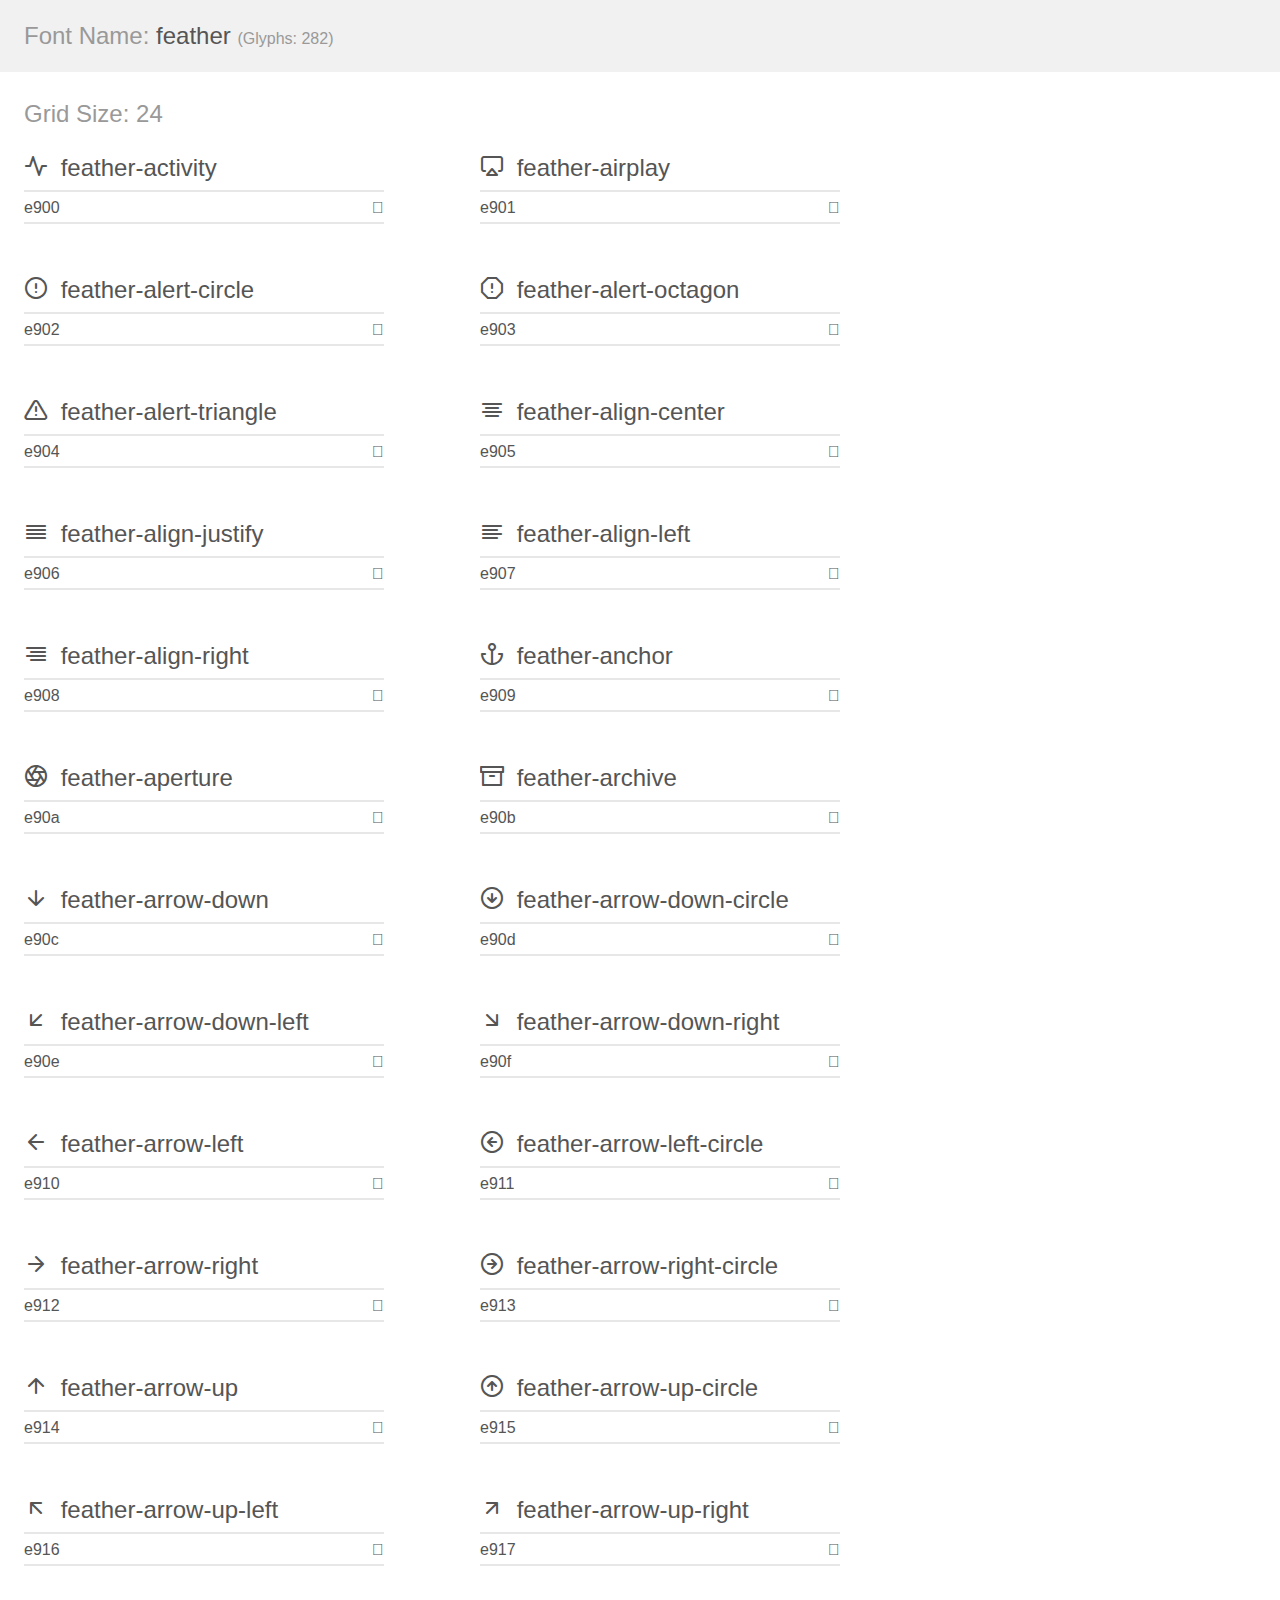
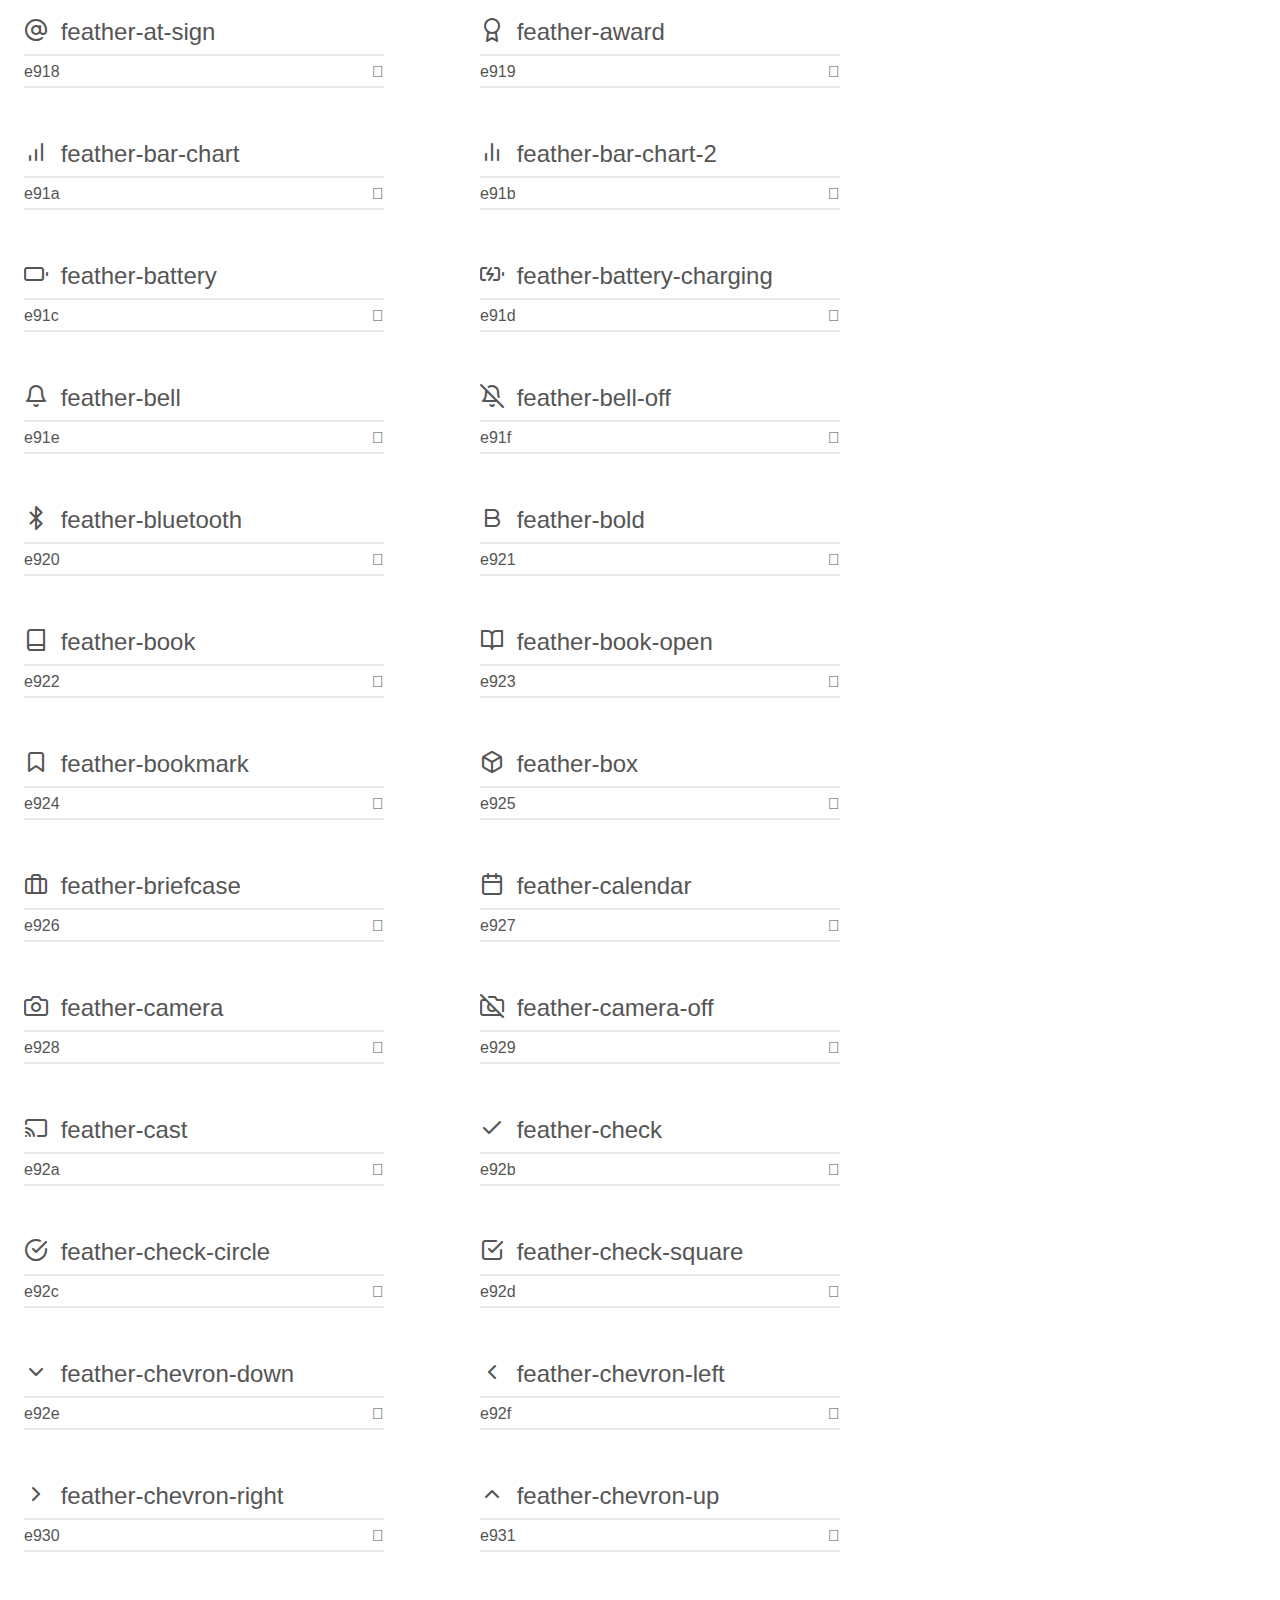
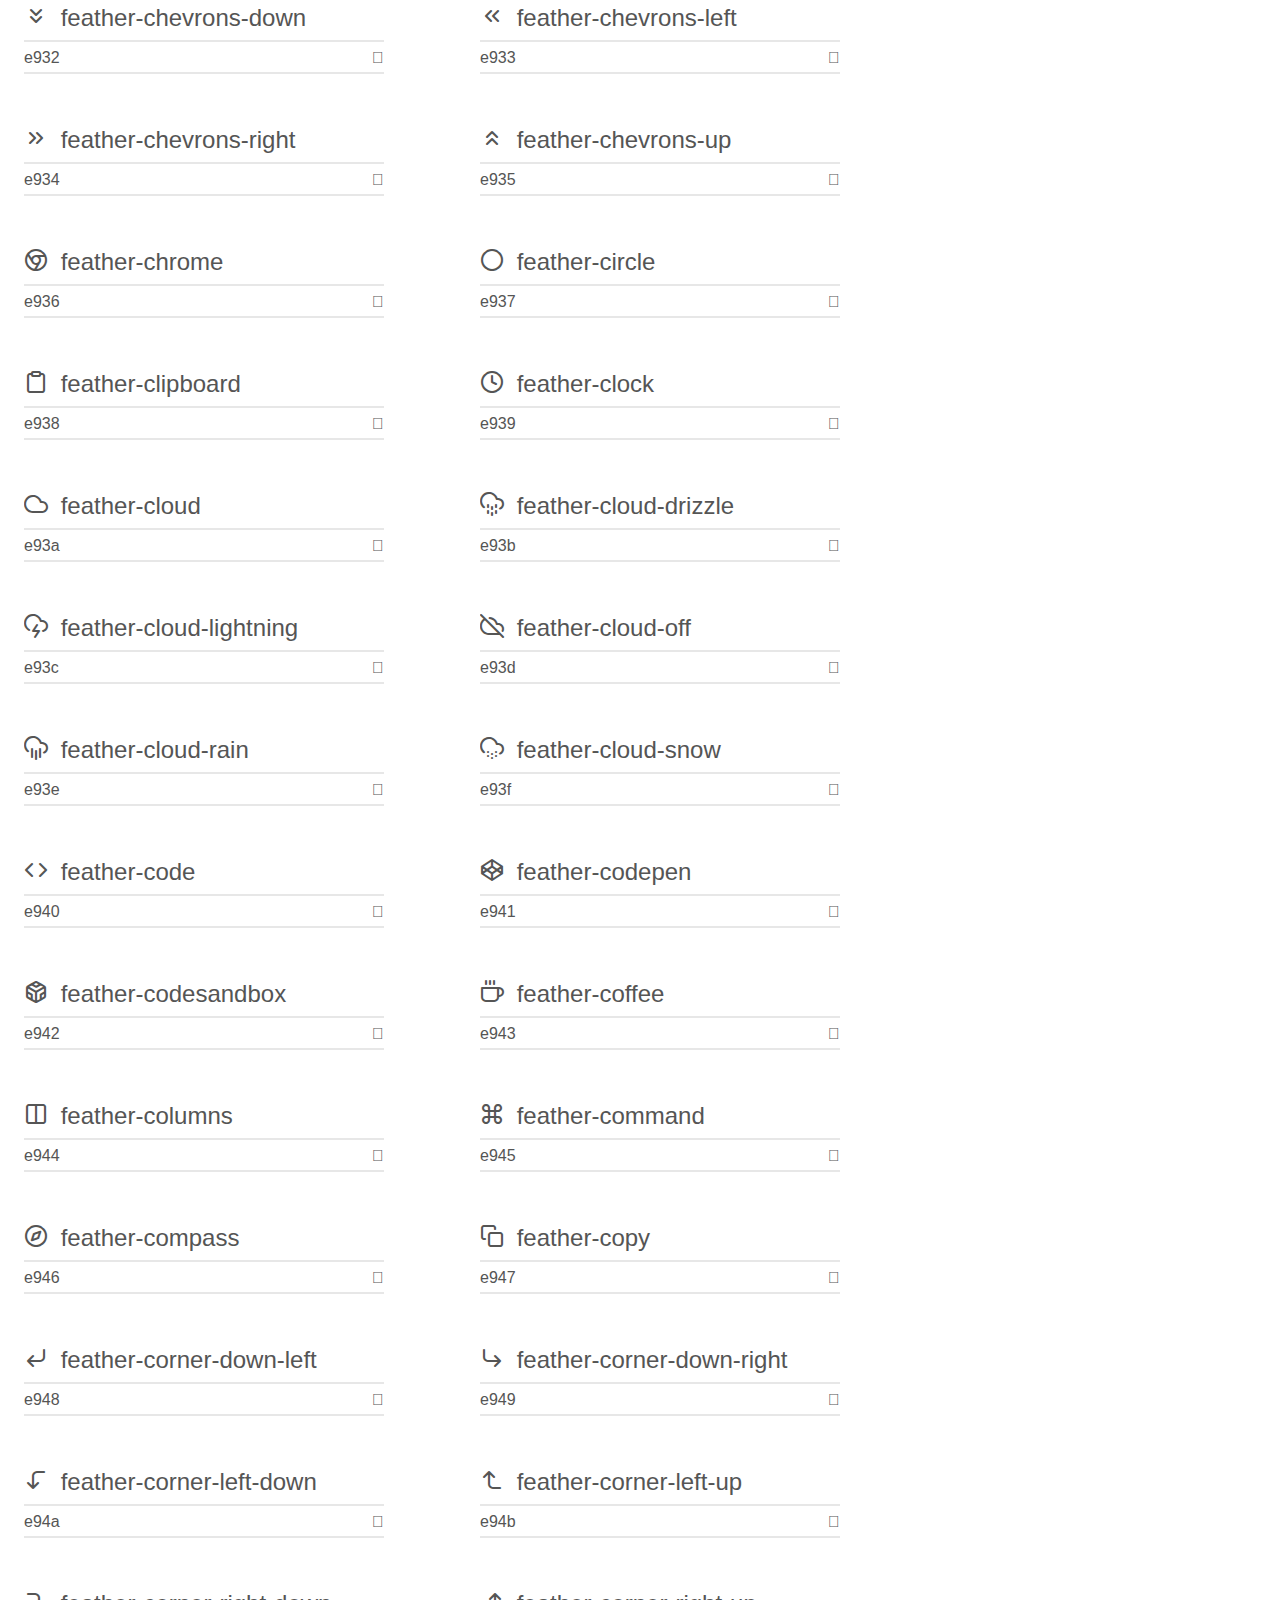
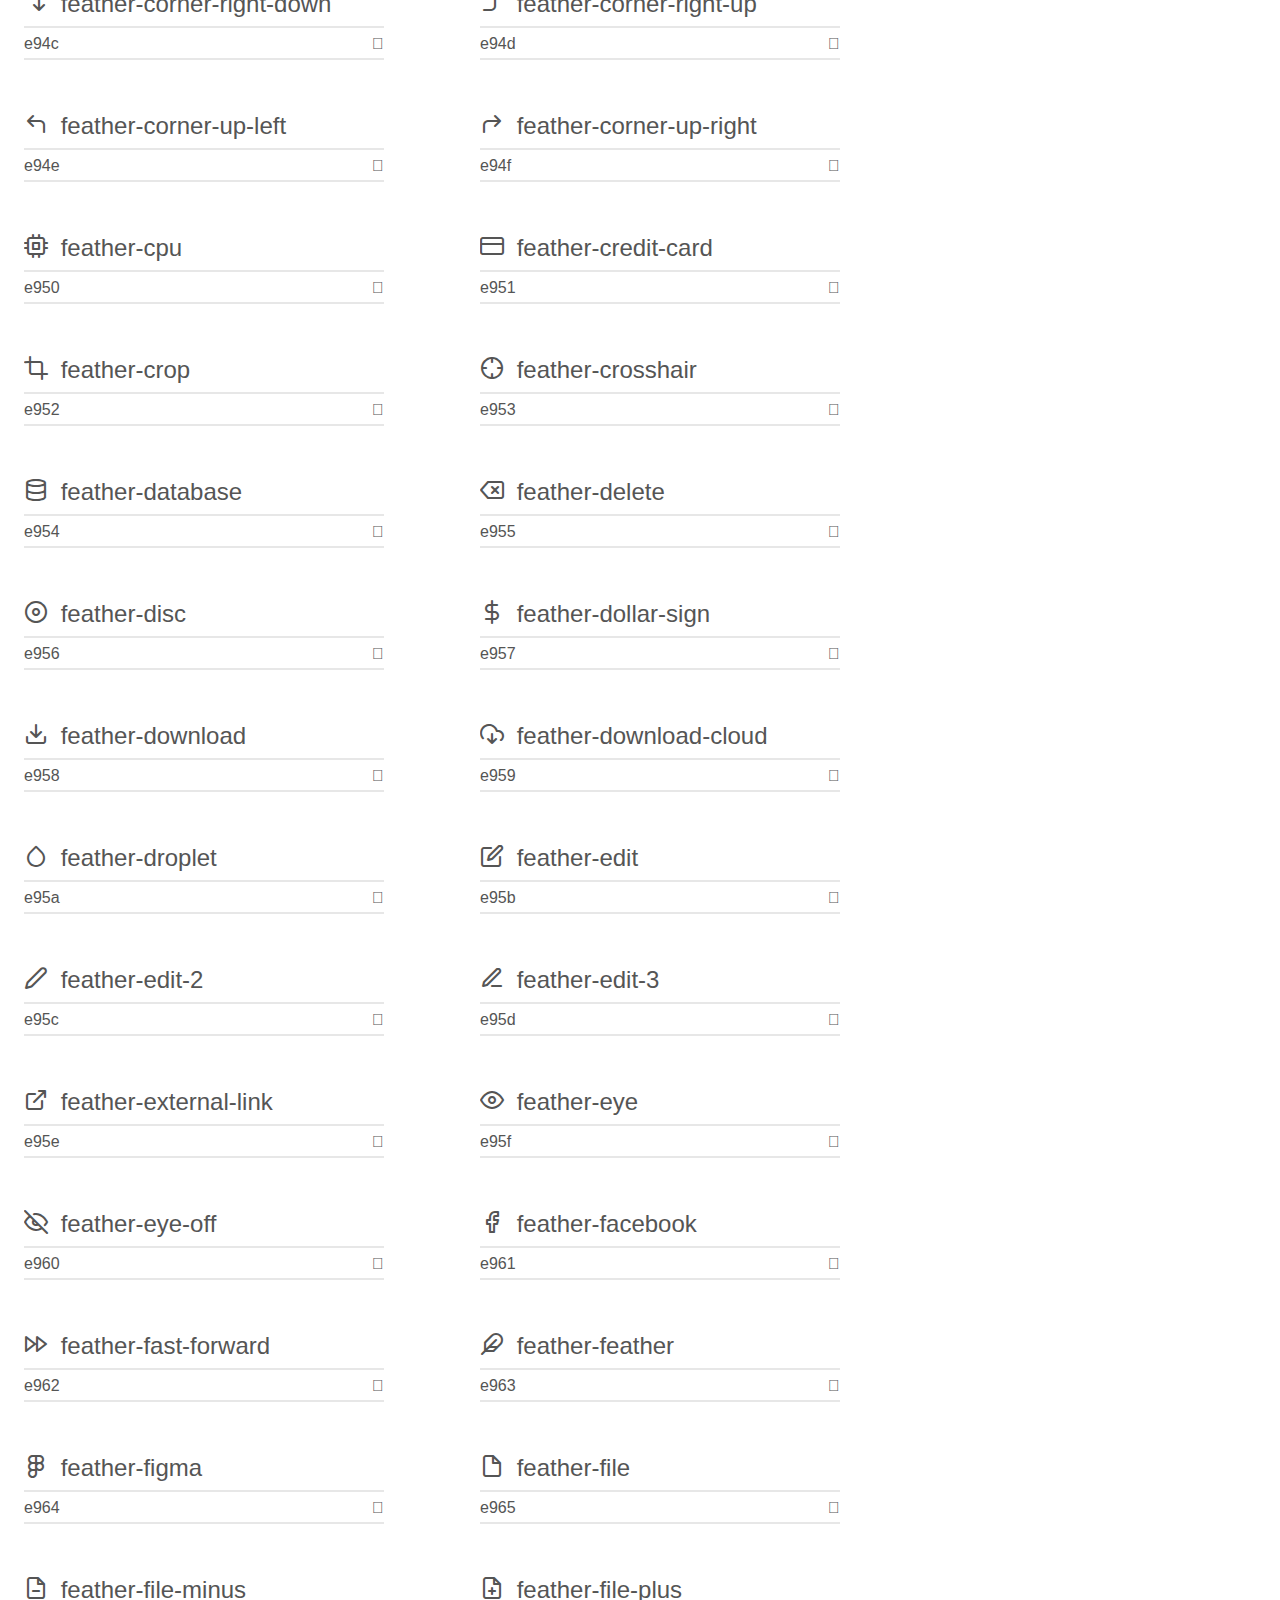
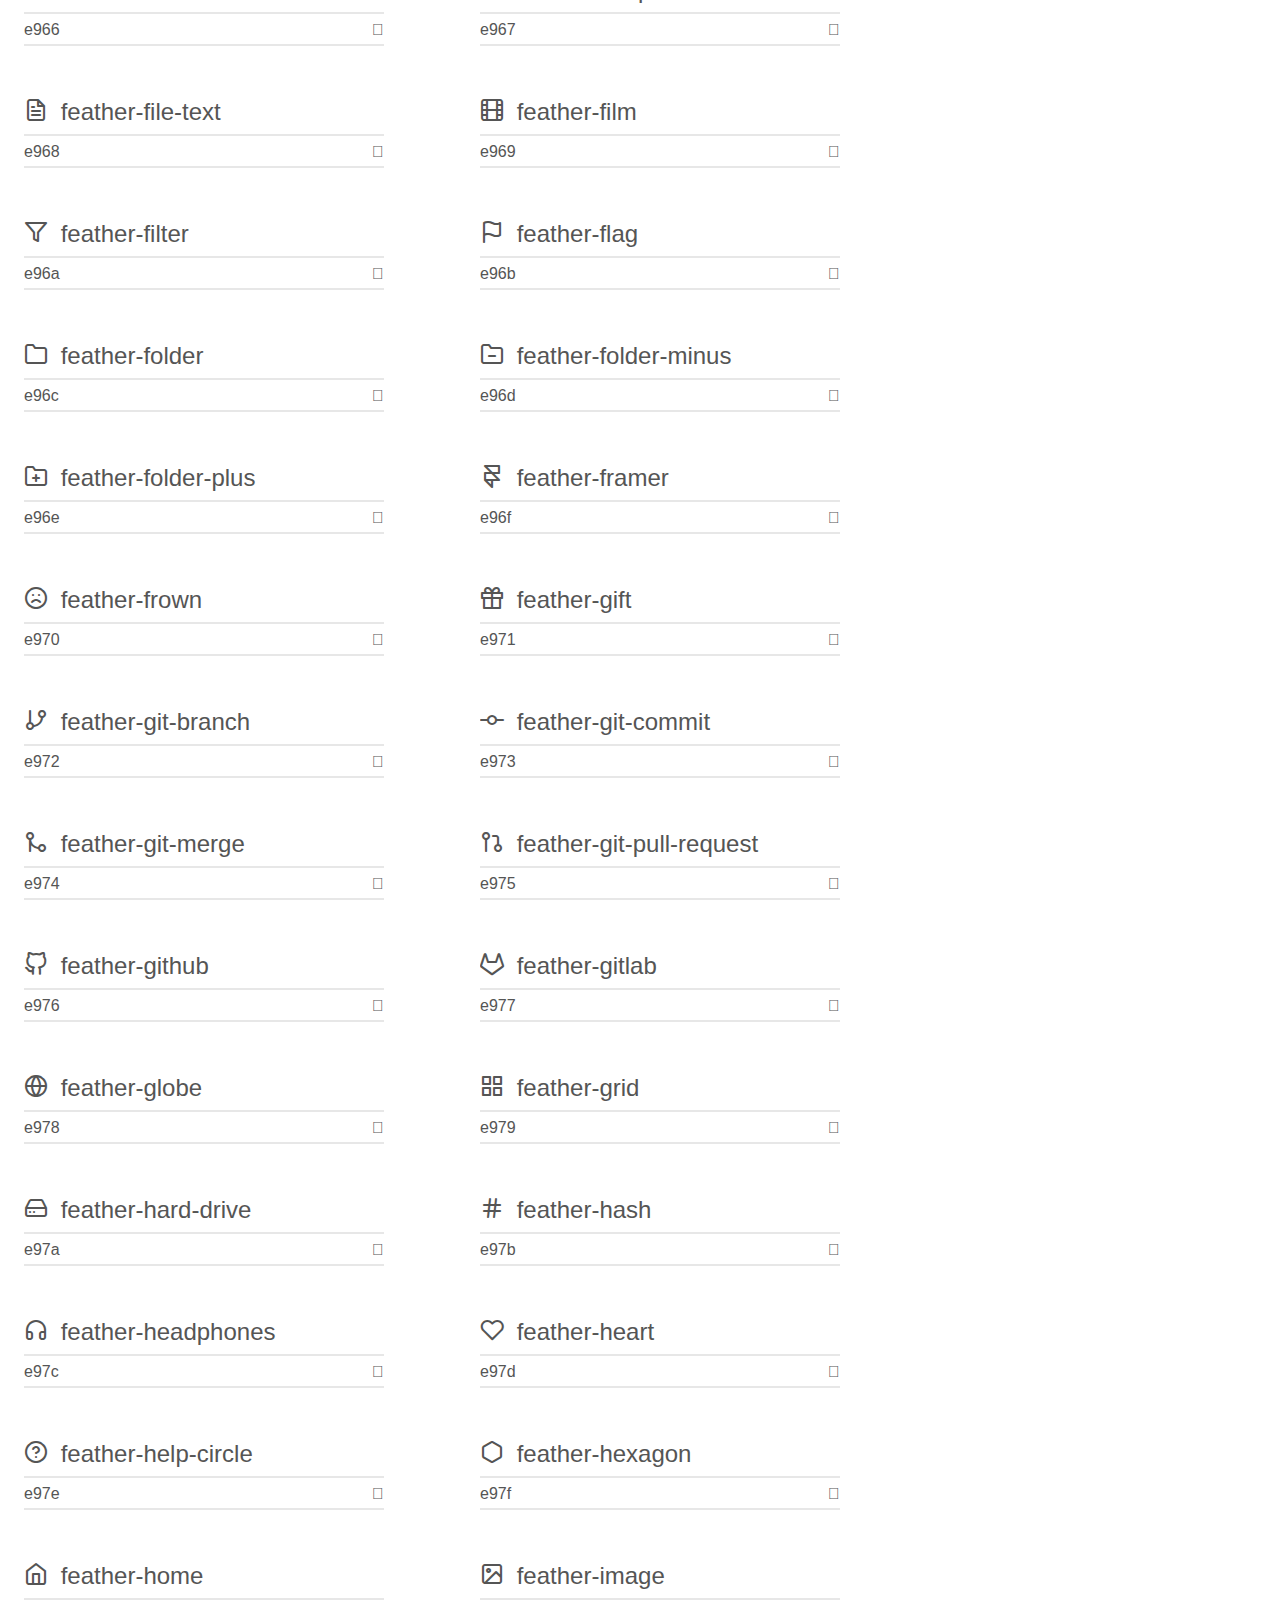
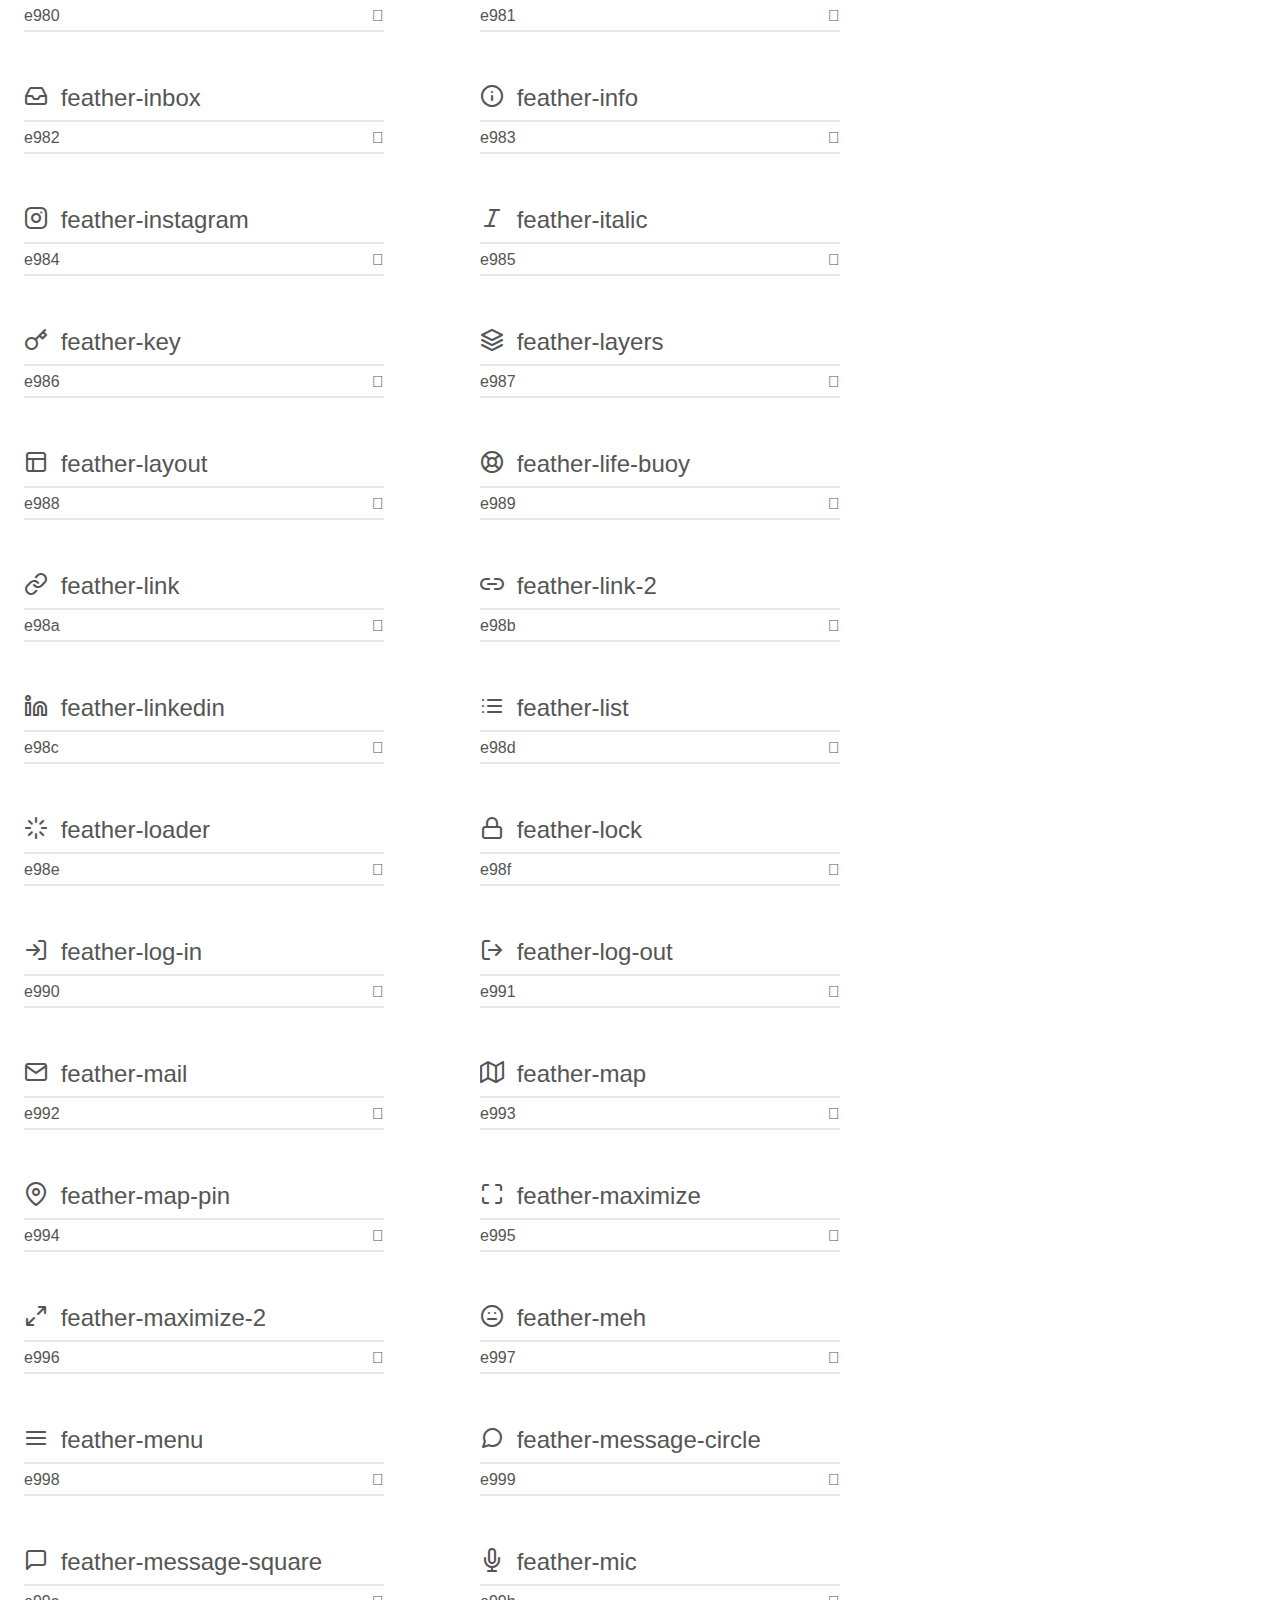
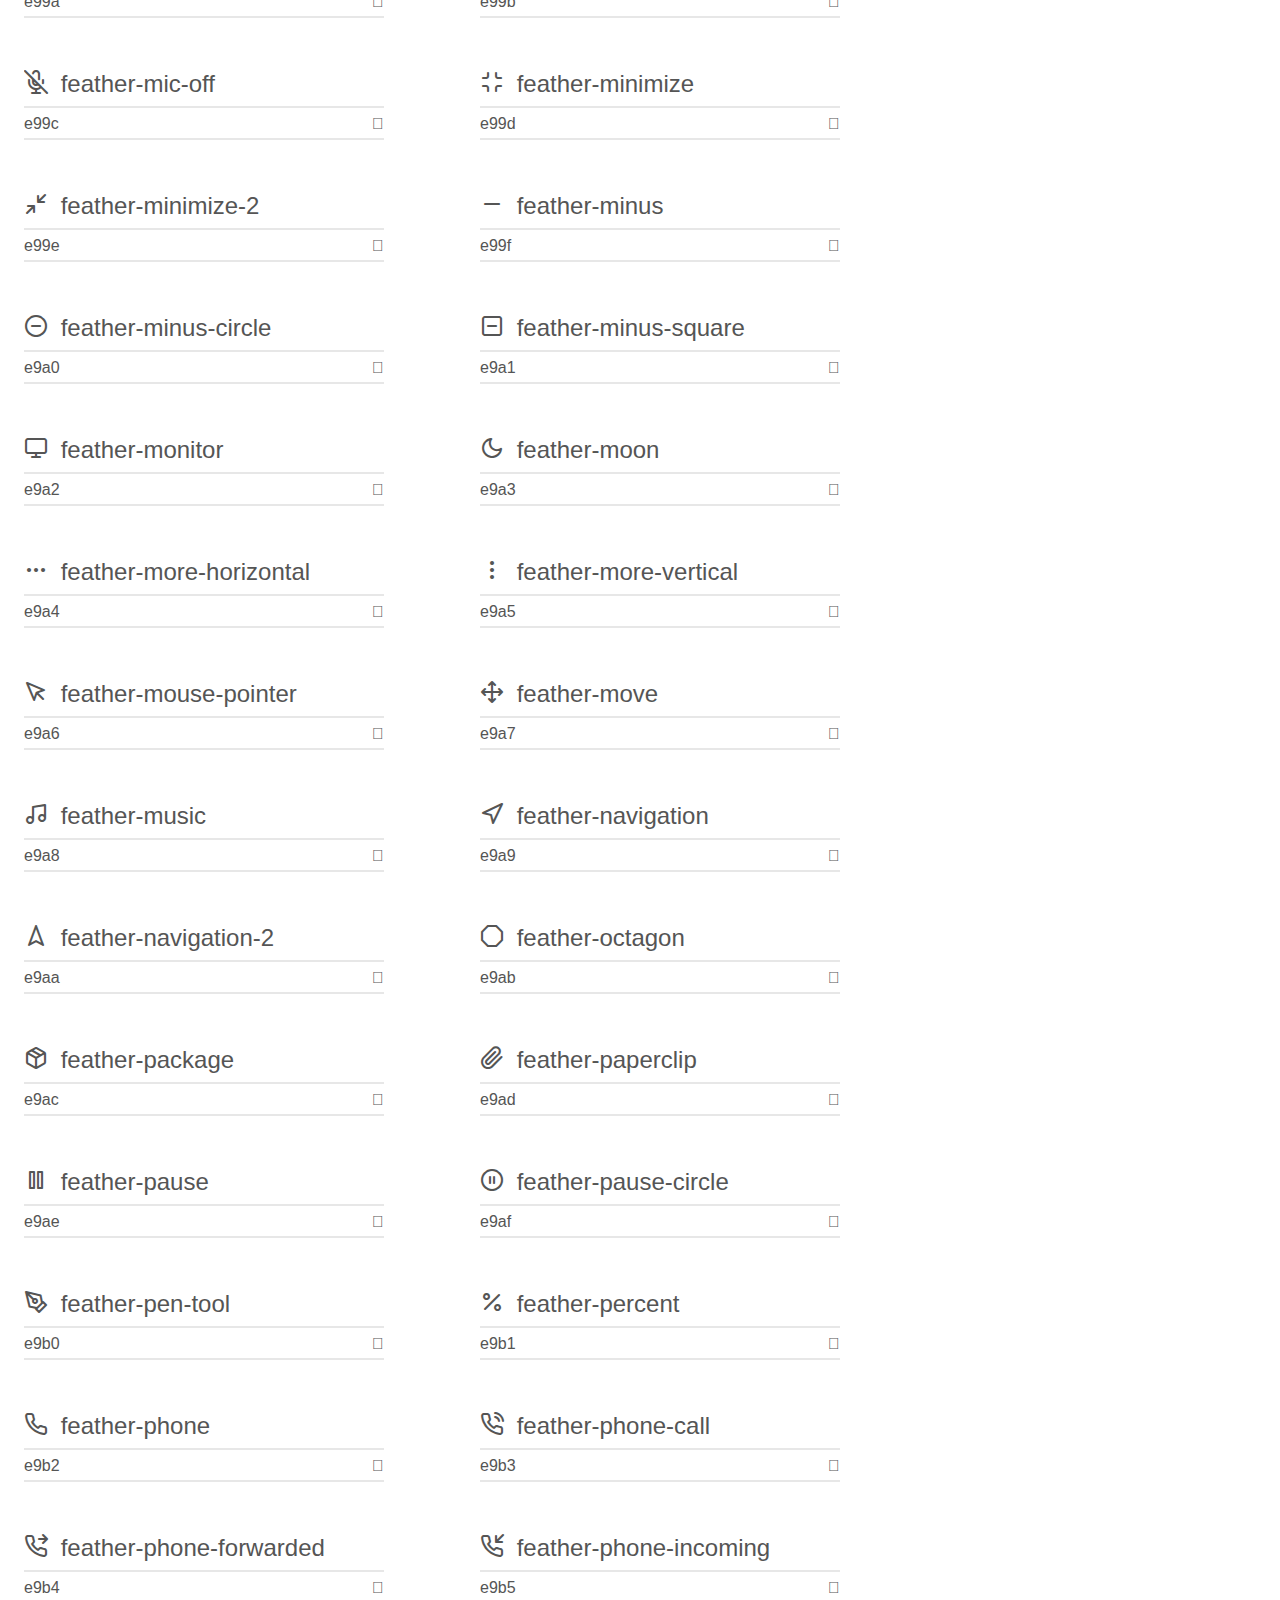
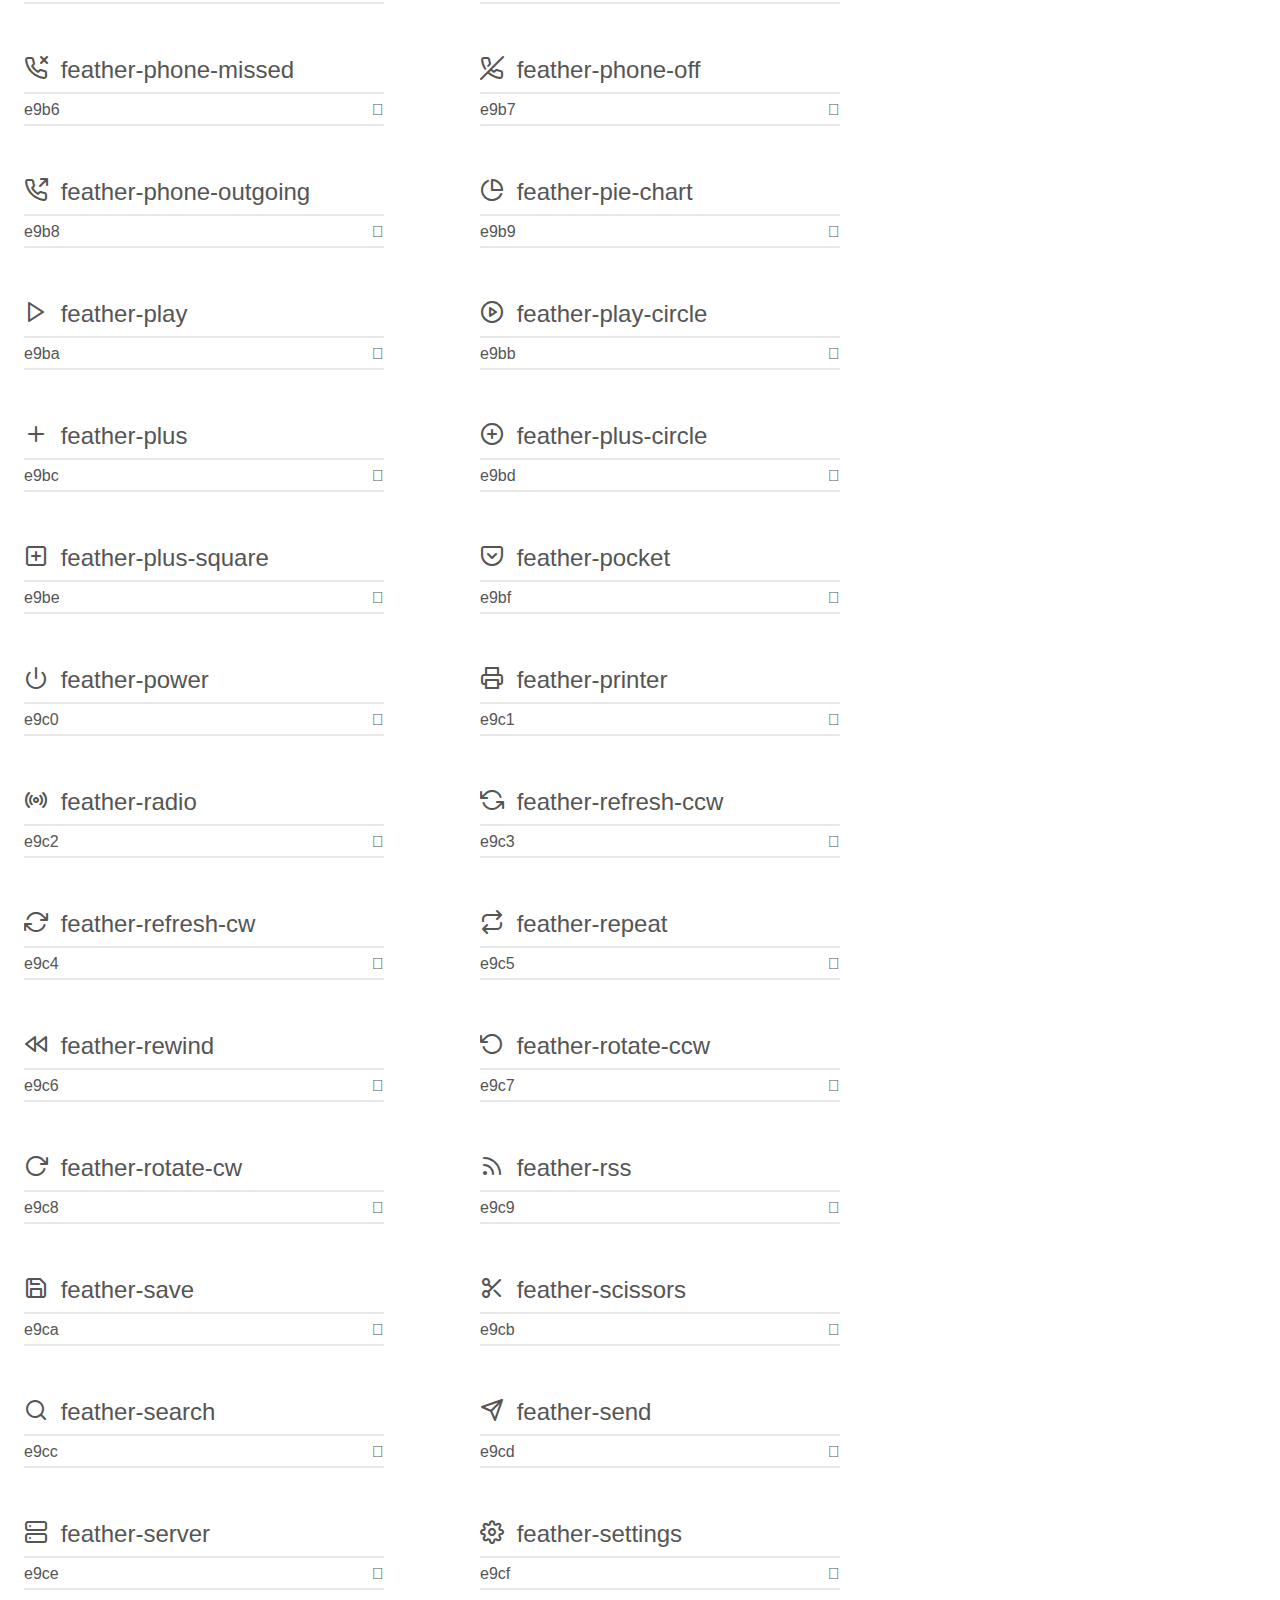
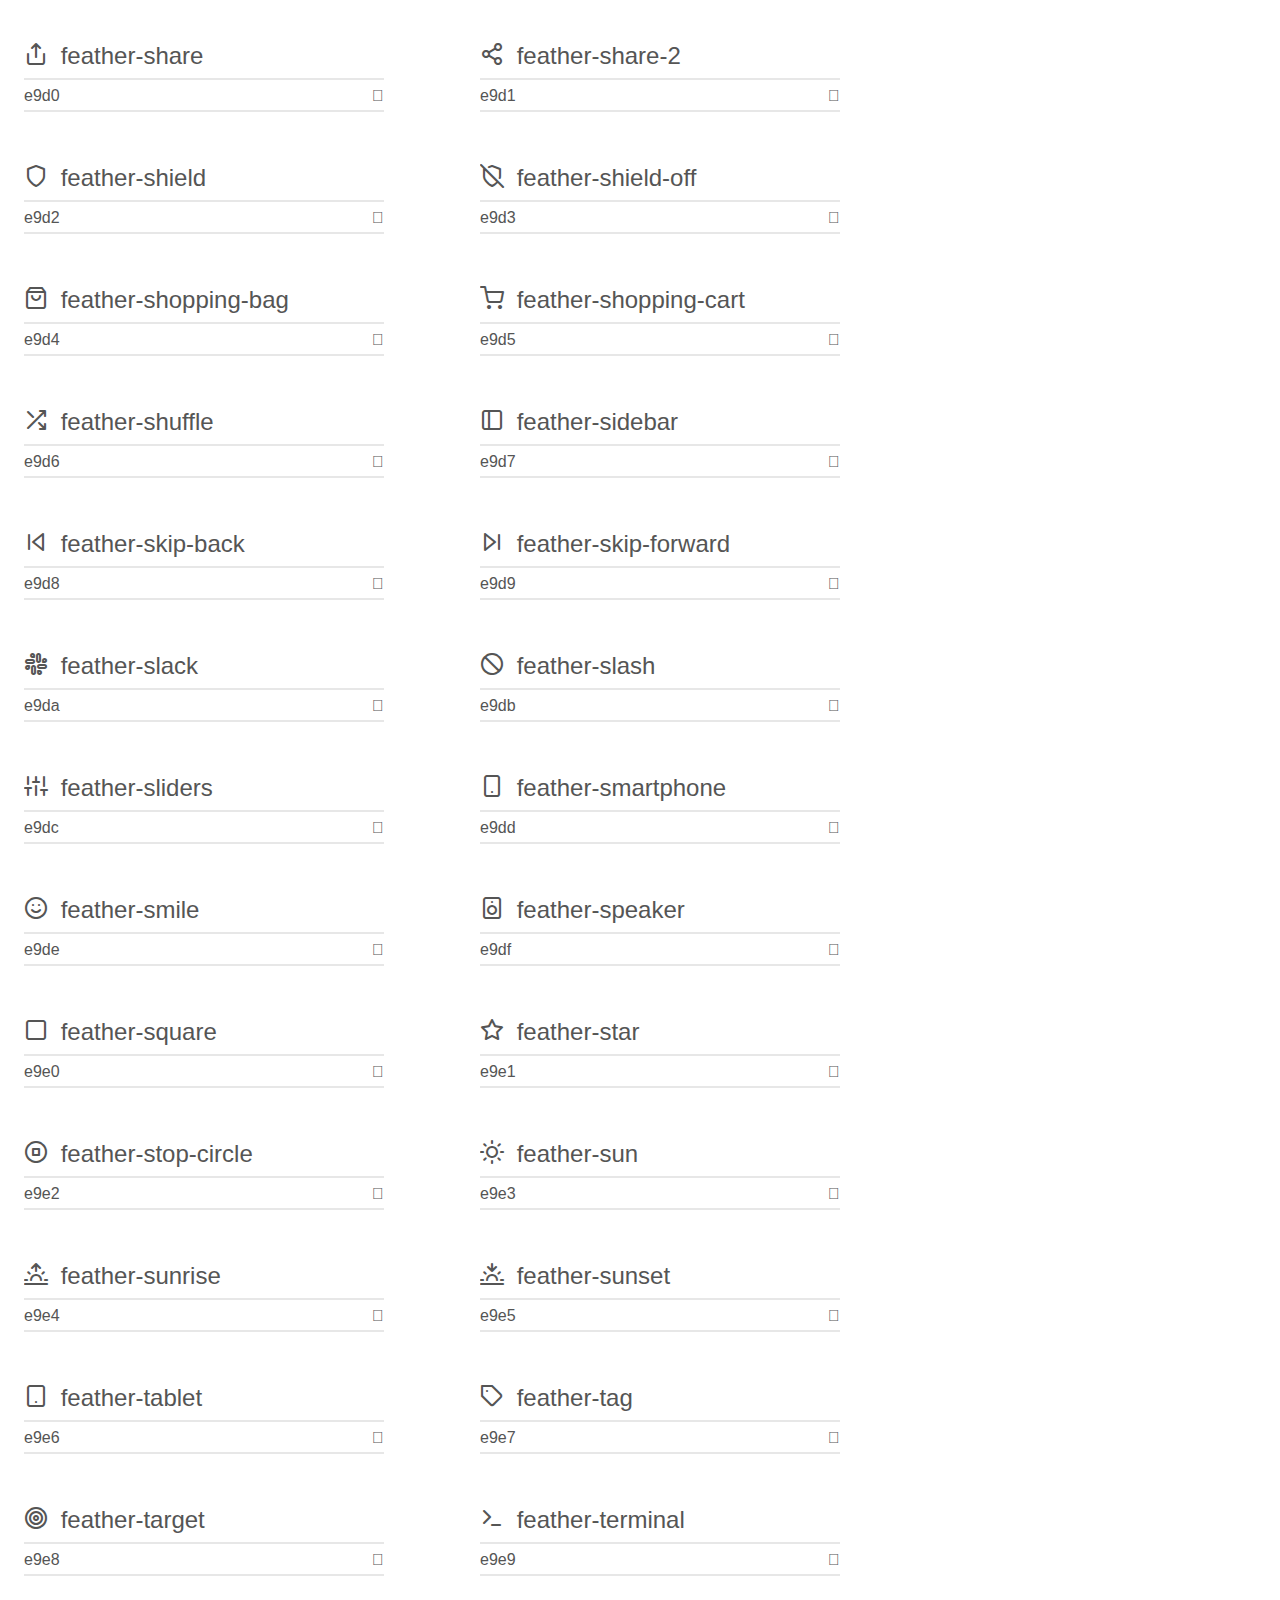
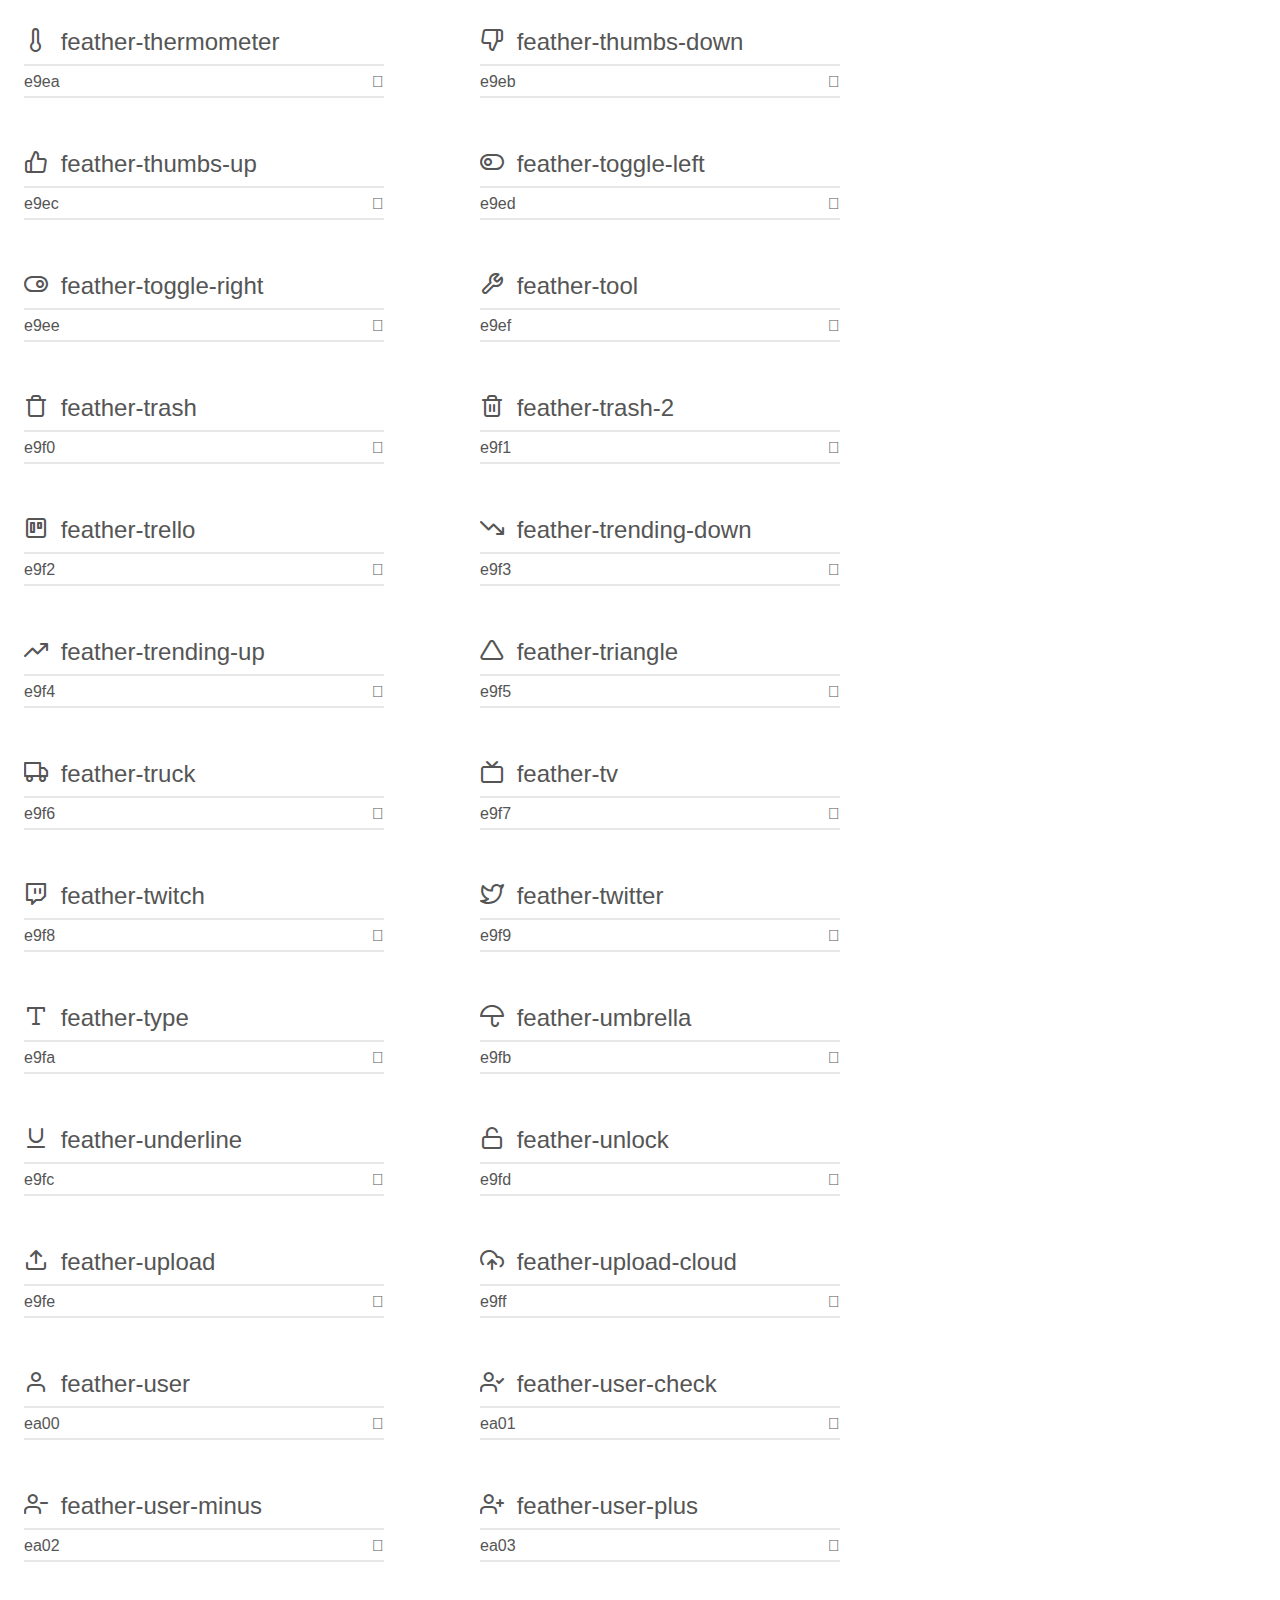
<file: fonts/feather/demo.html>
<!doctype html>
<html>
<head>
    <meta charset="utf-8">
    <title>IcoMoon Demo</title>
    <meta name="description" content="An Icon Font Generated By IcoMoon.io">
    <meta name="viewport" content="width=device-width, initial-scale=1">
    <link rel="stylesheet" href="demo-files/demo.css">
    <link rel="stylesheet" href="style.css"></head>
<body>
    <div class="bgc1 clearfix">
        <h1 class="mhmm mvm"><span class="fgc1">Font Name:</span> feather <small class="fgc1">(Glyphs:&nbsp;282)</small></h1>
    </div>
    <div class="clearfix mhl ptl">
        <h1 class="mvm mtn fgc1">Grid Size: 24</h1>
        <div class="glyph fs1">
            <div class="clearfix bshadow0 pbs">
                <span class="feather-activity"></span>
                <span class="mls"> feather-activity</span>
            </div>
            <fieldset class="fs0 size1of1 clearfix hidden-false">
                <input type="text" readonly value="e900" class="unit size1of2" />
                <input type="text" maxlength="1" readonly value="&#xe900;" class="unitRight size1of2 talign-right" />
            </fieldset>
            <div class="fs0 bshadow0 clearfix hidden-true">
                <span class="unit pvs fgc1">liga: </span>
                <input type="text" readonly value="" class="liga unitRight" />
            </div>
        </div>
        <div class="glyph fs1">
            <div class="clearfix bshadow0 pbs">
                <span class="feather-airplay"></span>
                <span class="mls"> feather-airplay</span>
            </div>
            <fieldset class="fs0 size1of1 clearfix hidden-false">
                <input type="text" readonly value="e901" class="unit size1of2" />
                <input type="text" maxlength="1" readonly value="&#xe901;" class="unitRight size1of2 talign-right" />
            </fieldset>
            <div class="fs0 bshadow0 clearfix hidden-true">
                <span class="unit pvs fgc1">liga: </span>
                <input type="text" readonly value="" class="liga unitRight" />
            </div>
        </div>
        <div class="glyph fs1">
            <div class="clearfix bshadow0 pbs">
                <span class="feather-alert-circle"></span>
                <span class="mls"> feather-alert-circle</span>
            </div>
            <fieldset class="fs0 size1of1 clearfix hidden-false">
                <input type="text" readonly value="e902" class="unit size1of2" />
                <input type="text" maxlength="1" readonly value="&#xe902;" class="unitRight size1of2 talign-right" />
            </fieldset>
            <div class="fs0 bshadow0 clearfix hidden-true">
                <span class="unit pvs fgc1">liga: </span>
                <input type="text" readonly value="" class="liga unitRight" />
            </div>
        </div>
        <div class="glyph fs1">
            <div class="clearfix bshadow0 pbs">
                <span class="feather-alert-octagon"></span>
                <span class="mls"> feather-alert-octagon</span>
            </div>
            <fieldset class="fs0 size1of1 clearfix hidden-false">
                <input type="text" readonly value="e903" class="unit size1of2" />
                <input type="text" maxlength="1" readonly value="&#xe903;" class="unitRight size1of2 talign-right" />
            </fieldset>
            <div class="fs0 bshadow0 clearfix hidden-true">
                <span class="unit pvs fgc1">liga: </span>
                <input type="text" readonly value="" class="liga unitRight" />
            </div>
        </div>
        <div class="glyph fs1">
            <div class="clearfix bshadow0 pbs">
                <span class="feather-alert-triangle"></span>
                <span class="mls"> feather-alert-triangle</span>
            </div>
            <fieldset class="fs0 size1of1 clearfix hidden-false">
                <input type="text" readonly value="e904" class="unit size1of2" />
                <input type="text" maxlength="1" readonly value="&#xe904;" class="unitRight size1of2 talign-right" />
            </fieldset>
            <div class="fs0 bshadow0 clearfix hidden-true">
                <span class="unit pvs fgc1">liga: </span>
                <input type="text" readonly value="" class="liga unitRight" />
            </div>
        </div>
        <div class="glyph fs1">
            <div class="clearfix bshadow0 pbs">
                <span class="feather-align-center"></span>
                <span class="mls"> feather-align-center</span>
            </div>
            <fieldset class="fs0 size1of1 clearfix hidden-false">
                <input type="text" readonly value="e905" class="unit size1of2" />
                <input type="text" maxlength="1" readonly value="&#xe905;" class="unitRight size1of2 talign-right" />
            </fieldset>
            <div class="fs0 bshadow0 clearfix hidden-true">
                <span class="unit pvs fgc1">liga: </span>
                <input type="text" readonly value="" class="liga unitRight" />
            </div>
        </div>
        <div class="glyph fs1">
            <div class="clearfix bshadow0 pbs">
                <span class="feather-align-justify"></span>
                <span class="mls"> feather-align-justify</span>
            </div>
            <fieldset class="fs0 size1of1 clearfix hidden-false">
                <input type="text" readonly value="e906" class="unit size1of2" />
                <input type="text" maxlength="1" readonly value="&#xe906;" class="unitRight size1of2 talign-right" />
            </fieldset>
            <div class="fs0 bshadow0 clearfix hidden-true">
                <span class="unit pvs fgc1">liga: </span>
                <input type="text" readonly value="" class="liga unitRight" />
            </div>
        </div>
        <div class="glyph fs1">
            <div class="clearfix bshadow0 pbs">
                <span class="feather-align-left"></span>
                <span class="mls"> feather-align-left</span>
            </div>
            <fieldset class="fs0 size1of1 clearfix hidden-false">
                <input type="text" readonly value="e907" class="unit size1of2" />
                <input type="text" maxlength="1" readonly value="&#xe907;" class="unitRight size1of2 talign-right" />
            </fieldset>
            <div class="fs0 bshadow0 clearfix hidden-true">
                <span class="unit pvs fgc1">liga: </span>
                <input type="text" readonly value="" class="liga unitRight" />
            </div>
        </div>
        <div class="glyph fs1">
            <div class="clearfix bshadow0 pbs">
                <span class="feather-align-right"></span>
                <span class="mls"> feather-align-right</span>
            </div>
            <fieldset class="fs0 size1of1 clearfix hidden-false">
                <input type="text" readonly value="e908" class="unit size1of2" />
                <input type="text" maxlength="1" readonly value="&#xe908;" class="unitRight size1of2 talign-right" />
            </fieldset>
            <div class="fs0 bshadow0 clearfix hidden-true">
                <span class="unit pvs fgc1">liga: </span>
                <input type="text" readonly value="" class="liga unitRight" />
            </div>
        </div>
        <div class="glyph fs1">
            <div class="clearfix bshadow0 pbs">
                <span class="feather-anchor"></span>
                <span class="mls"> feather-anchor</span>
            </div>
            <fieldset class="fs0 size1of1 clearfix hidden-false">
                <input type="text" readonly value="e909" class="unit size1of2" />
                <input type="text" maxlength="1" readonly value="&#xe909;" class="unitRight size1of2 talign-right" />
            </fieldset>
            <div class="fs0 bshadow0 clearfix hidden-true">
                <span class="unit pvs fgc1">liga: </span>
                <input type="text" readonly value="" class="liga unitRight" />
            </div>
        </div>
        <div class="glyph fs1">
            <div class="clearfix bshadow0 pbs">
                <span class="feather-aperture"></span>
                <span class="mls"> feather-aperture</span>
            </div>
            <fieldset class="fs0 size1of1 clearfix hidden-false">
                <input type="text" readonly value="e90a" class="unit size1of2" />
                <input type="text" maxlength="1" readonly value="&#xe90a;" class="unitRight size1of2 talign-right" />
            </fieldset>
            <div class="fs0 bshadow0 clearfix hidden-true">
                <span class="unit pvs fgc1">liga: </span>
                <input type="text" readonly value="" class="liga unitRight" />
            </div>
        </div>
        <div class="glyph fs1">
            <div class="clearfix bshadow0 pbs">
                <span class="feather-archive"></span>
                <span class="mls"> feather-archive</span>
            </div>
            <fieldset class="fs0 size1of1 clearfix hidden-false">
                <input type="text" readonly value="e90b" class="unit size1of2" />
                <input type="text" maxlength="1" readonly value="&#xe90b;" class="unitRight size1of2 talign-right" />
            </fieldset>
            <div class="fs0 bshadow0 clearfix hidden-true">
                <span class="unit pvs fgc1">liga: </span>
                <input type="text" readonly value="" class="liga unitRight" />
            </div>
        </div>
        <div class="glyph fs1">
            <div class="clearfix bshadow0 pbs">
                <span class="feather-arrow-down"></span>
                <span class="mls"> feather-arrow-down</span>
            </div>
            <fieldset class="fs0 size1of1 clearfix hidden-false">
                <input type="text" readonly value="e90c" class="unit size1of2" />
                <input type="text" maxlength="1" readonly value="&#xe90c;" class="unitRight size1of2 talign-right" />
            </fieldset>
            <div class="fs0 bshadow0 clearfix hidden-true">
                <span class="unit pvs fgc1">liga: </span>
                <input type="text" readonly value="" class="liga unitRight" />
            </div>
        </div>
        <div class="glyph fs1">
            <div class="clearfix bshadow0 pbs">
                <span class="feather-arrow-down-circle"></span>
                <span class="mls"> feather-arrow-down-circle</span>
            </div>
            <fieldset class="fs0 size1of1 clearfix hidden-false">
                <input type="text" readonly value="e90d" class="unit size1of2" />
                <input type="text" maxlength="1" readonly value="&#xe90d;" class="unitRight size1of2 talign-right" />
            </fieldset>
            <div class="fs0 bshadow0 clearfix hidden-true">
                <span class="unit pvs fgc1">liga: </span>
                <input type="text" readonly value="" class="liga unitRight" />
            </div>
        </div>
        <div class="glyph fs1">
            <div class="clearfix bshadow0 pbs">
                <span class="feather-arrow-down-left"></span>
                <span class="mls"> feather-arrow-down-left</span>
            </div>
            <fieldset class="fs0 size1of1 clearfix hidden-false">
                <input type="text" readonly value="e90e" class="unit size1of2" />
                <input type="text" maxlength="1" readonly value="&#xe90e;" class="unitRight size1of2 talign-right" />
            </fieldset>
            <div class="fs0 bshadow0 clearfix hidden-true">
                <span class="unit pvs fgc1">liga: </span>
                <input type="text" readonly value="" class="liga unitRight" />
            </div>
        </div>
        <div class="glyph fs1">
            <div class="clearfix bshadow0 pbs">
                <span class="feather-arrow-down-right"></span>
                <span class="mls"> feather-arrow-down-right</span>
            </div>
            <fieldset class="fs0 size1of1 clearfix hidden-false">
                <input type="text" readonly value="e90f" class="unit size1of2" />
                <input type="text" maxlength="1" readonly value="&#xe90f;" class="unitRight size1of2 talign-right" />
            </fieldset>
            <div class="fs0 bshadow0 clearfix hidden-true">
                <span class="unit pvs fgc1">liga: </span>
                <input type="text" readonly value="" class="liga unitRight" />
            </div>
        </div>
        <div class="glyph fs1">
            <div class="clearfix bshadow0 pbs">
                <span class="feather-arrow-left"></span>
                <span class="mls"> feather-arrow-left</span>
            </div>
            <fieldset class="fs0 size1of1 clearfix hidden-false">
                <input type="text" readonly value="e910" class="unit size1of2" />
                <input type="text" maxlength="1" readonly value="&#xe910;" class="unitRight size1of2 talign-right" />
            </fieldset>
            <div class="fs0 bshadow0 clearfix hidden-true">
                <span class="unit pvs fgc1">liga: </span>
                <input type="text" readonly value="" class="liga unitRight" />
            </div>
        </div>
        <div class="glyph fs1">
            <div class="clearfix bshadow0 pbs">
                <span class="feather-arrow-left-circle"></span>
                <span class="mls"> feather-arrow-left-circle</span>
            </div>
            <fieldset class="fs0 size1of1 clearfix hidden-false">
                <input type="text" readonly value="e911" class="unit size1of2" />
                <input type="text" maxlength="1" readonly value="&#xe911;" class="unitRight size1of2 talign-right" />
            </fieldset>
            <div class="fs0 bshadow0 clearfix hidden-true">
                <span class="unit pvs fgc1">liga: </span>
                <input type="text" readonly value="" class="liga unitRight" />
            </div>
        </div>
        <div class="glyph fs1">
            <div class="clearfix bshadow0 pbs">
                <span class="feather-arrow-right"></span>
                <span class="mls"> feather-arrow-right</span>
            </div>
            <fieldset class="fs0 size1of1 clearfix hidden-false">
                <input type="text" readonly value="e912" class="unit size1of2" />
                <input type="text" maxlength="1" readonly value="&#xe912;" class="unitRight size1of2 talign-right" />
            </fieldset>
            <div class="fs0 bshadow0 clearfix hidden-true">
                <span class="unit pvs fgc1">liga: </span>
                <input type="text" readonly value="" class="liga unitRight" />
            </div>
        </div>
        <div class="glyph fs1">
            <div class="clearfix bshadow0 pbs">
                <span class="feather-arrow-right-circle"></span>
                <span class="mls"> feather-arrow-right-circle</span>
            </div>
            <fieldset class="fs0 size1of1 clearfix hidden-false">
                <input type="text" readonly value="e913" class="unit size1of2" />
                <input type="text" maxlength="1" readonly value="&#xe913;" class="unitRight size1of2 talign-right" />
            </fieldset>
            <div class="fs0 bshadow0 clearfix hidden-true">
                <span class="unit pvs fgc1">liga: </span>
                <input type="text" readonly value="" class="liga unitRight" />
            </div>
        </div>
        <div class="glyph fs1">
            <div class="clearfix bshadow0 pbs">
                <span class="feather-arrow-up"></span>
                <span class="mls"> feather-arrow-up</span>
            </div>
            <fieldset class="fs0 size1of1 clearfix hidden-false">
                <input type="text" readonly value="e914" class="unit size1of2" />
                <input type="text" maxlength="1" readonly value="&#xe914;" class="unitRight size1of2 talign-right" />
            </fieldset>
            <div class="fs0 bshadow0 clearfix hidden-true">
                <span class="unit pvs fgc1">liga: </span>
                <input type="text" readonly value="" class="liga unitRight" />
            </div>
        </div>
        <div class="glyph fs1">
            <div class="clearfix bshadow0 pbs">
                <span class="feather-arrow-up-circle"></span>
                <span class="mls"> feather-arrow-up-circle</span>
            </div>
            <fieldset class="fs0 size1of1 clearfix hidden-false">
                <input type="text" readonly value="e915" class="unit size1of2" />
                <input type="text" maxlength="1" readonly value="&#xe915;" class="unitRight size1of2 talign-right" />
            </fieldset>
            <div class="fs0 bshadow0 clearfix hidden-true">
                <span class="unit pvs fgc1">liga: </span>
                <input type="text" readonly value="" class="liga unitRight" />
            </div>
        </div>
        <div class="glyph fs1">
            <div class="clearfix bshadow0 pbs">
                <span class="feather-arrow-up-left"></span>
                <span class="mls"> feather-arrow-up-left</span>
            </div>
            <fieldset class="fs0 size1of1 clearfix hidden-false">
                <input type="text" readonly value="e916" class="unit size1of2" />
                <input type="text" maxlength="1" readonly value="&#xe916;" class="unitRight size1of2 talign-right" />
            </fieldset>
            <div class="fs0 bshadow0 clearfix hidden-true">
                <span class="unit pvs fgc1">liga: </span>
                <input type="text" readonly value="" class="liga unitRight" />
            </div>
        </div>
        <div class="glyph fs1">
            <div class="clearfix bshadow0 pbs">
                <span class="feather-arrow-up-right"></span>
                <span class="mls"> feather-arrow-up-right</span>
            </div>
            <fieldset class="fs0 size1of1 clearfix hidden-false">
                <input type="text" readonly value="e917" class="unit size1of2" />
                <input type="text" maxlength="1" readonly value="&#xe917;" class="unitRight size1of2 talign-right" />
            </fieldset>
            <div class="fs0 bshadow0 clearfix hidden-true">
                <span class="unit pvs fgc1">liga: </span>
                <input type="text" readonly value="" class="liga unitRight" />
            </div>
        </div>
        <div class="glyph fs1">
            <div class="clearfix bshadow0 pbs">
                <span class="feather-at-sign"></span>
                <span class="mls"> feather-at-sign</span>
            </div>
            <fieldset class="fs0 size1of1 clearfix hidden-false">
                <input type="text" readonly value="e918" class="unit size1of2" />
                <input type="text" maxlength="1" readonly value="&#xe918;" class="unitRight size1of2 talign-right" />
            </fieldset>
            <div class="fs0 bshadow0 clearfix hidden-true">
                <span class="unit pvs fgc1">liga: </span>
                <input type="text" readonly value="" class="liga unitRight" />
            </div>
        </div>
        <div class="glyph fs1">
            <div class="clearfix bshadow0 pbs">
                <span class="feather-award"></span>
                <span class="mls"> feather-award</span>
            </div>
            <fieldset class="fs0 size1of1 clearfix hidden-false">
                <input type="text" readonly value="e919" class="unit size1of2" />
                <input type="text" maxlength="1" readonly value="&#xe919;" class="unitRight size1of2 talign-right" />
            </fieldset>
            <div class="fs0 bshadow0 clearfix hidden-true">
                <span class="unit pvs fgc1">liga: </span>
                <input type="text" readonly value="" class="liga unitRight" />
            </div>
        </div>
        <div class="glyph fs1">
            <div class="clearfix bshadow0 pbs">
                <span class="feather-bar-chart"></span>
                <span class="mls"> feather-bar-chart</span>
            </div>
            <fieldset class="fs0 size1of1 clearfix hidden-false">
                <input type="text" readonly value="e91a" class="unit size1of2" />
                <input type="text" maxlength="1" readonly value="&#xe91a;" class="unitRight size1of2 talign-right" />
            </fieldset>
            <div class="fs0 bshadow0 clearfix hidden-true">
                <span class="unit pvs fgc1">liga: </span>
                <input type="text" readonly value="" class="liga unitRight" />
            </div>
        </div>
        <div class="glyph fs1">
            <div class="clearfix bshadow0 pbs">
                <span class="feather-bar-chart-2"></span>
                <span class="mls"> feather-bar-chart-2</span>
            </div>
            <fieldset class="fs0 size1of1 clearfix hidden-false">
                <input type="text" readonly value="e91b" class="unit size1of2" />
                <input type="text" maxlength="1" readonly value="&#xe91b;" class="unitRight size1of2 talign-right" />
            </fieldset>
            <div class="fs0 bshadow0 clearfix hidden-true">
                <span class="unit pvs fgc1">liga: </span>
                <input type="text" readonly value="" class="liga unitRight" />
            </div>
        </div>
        <div class="glyph fs1">
            <div class="clearfix bshadow0 pbs">
                <span class="feather-battery"></span>
                <span class="mls"> feather-battery</span>
            </div>
            <fieldset class="fs0 size1of1 clearfix hidden-false">
                <input type="text" readonly value="e91c" class="unit size1of2" />
                <input type="text" maxlength="1" readonly value="&#xe91c;" class="unitRight size1of2 talign-right" />
            </fieldset>
            <div class="fs0 bshadow0 clearfix hidden-true">
                <span class="unit pvs fgc1">liga: </span>
                <input type="text" readonly value="" class="liga unitRight" />
            </div>
        </div>
        <div class="glyph fs1">
            <div class="clearfix bshadow0 pbs">
                <span class="feather-battery-charging"></span>
                <span class="mls"> feather-battery-charging</span>
            </div>
            <fieldset class="fs0 size1of1 clearfix hidden-false">
                <input type="text" readonly value="e91d" class="unit size1of2" />
                <input type="text" maxlength="1" readonly value="&#xe91d;" class="unitRight size1of2 talign-right" />
            </fieldset>
            <div class="fs0 bshadow0 clearfix hidden-true">
                <span class="unit pvs fgc1">liga: </span>
                <input type="text" readonly value="" class="liga unitRight" />
            </div>
        </div>
        <div class="glyph fs1">
            <div class="clearfix bshadow0 pbs">
                <span class="feather-bell"></span>
                <span class="mls"> feather-bell</span>
            </div>
            <fieldset class="fs0 size1of1 clearfix hidden-false">
                <input type="text" readonly value="e91e" class="unit size1of2" />
                <input type="text" maxlength="1" readonly value="&#xe91e;" class="unitRight size1of2 talign-right" />
            </fieldset>
            <div class="fs0 bshadow0 clearfix hidden-true">
                <span class="unit pvs fgc1">liga: </span>
                <input type="text" readonly value="" class="liga unitRight" />
            </div>
        </div>
        <div class="glyph fs1">
            <div class="clearfix bshadow0 pbs">
                <span class="feather-bell-off"></span>
                <span class="mls"> feather-bell-off</span>
            </div>
            <fieldset class="fs0 size1of1 clearfix hidden-false">
                <input type="text" readonly value="e91f" class="unit size1of2" />
                <input type="text" maxlength="1" readonly value="&#xe91f;" class="unitRight size1of2 talign-right" />
            </fieldset>
            <div class="fs0 bshadow0 clearfix hidden-true">
                <span class="unit pvs fgc1">liga: </span>
                <input type="text" readonly value="" class="liga unitRight" />
            </div>
        </div>
        <div class="glyph fs1">
            <div class="clearfix bshadow0 pbs">
                <span class="feather-bluetooth"></span>
                <span class="mls"> feather-bluetooth</span>
            </div>
            <fieldset class="fs0 size1of1 clearfix hidden-false">
                <input type="text" readonly value="e920" class="unit size1of2" />
                <input type="text" maxlength="1" readonly value="&#xe920;" class="unitRight size1of2 talign-right" />
            </fieldset>
            <div class="fs0 bshadow0 clearfix hidden-true">
                <span class="unit pvs fgc1">liga: </span>
                <input type="text" readonly value="" class="liga unitRight" />
            </div>
        </div>
        <div class="glyph fs1">
            <div class="clearfix bshadow0 pbs">
                <span class="feather-bold"></span>
                <span class="mls"> feather-bold</span>
            </div>
            <fieldset class="fs0 size1of1 clearfix hidden-false">
                <input type="text" readonly value="e921" class="unit size1of2" />
                <input type="text" maxlength="1" readonly value="&#xe921;" class="unitRight size1of2 talign-right" />
            </fieldset>
            <div class="fs0 bshadow0 clearfix hidden-true">
                <span class="unit pvs fgc1">liga: </span>
                <input type="text" readonly value="" class="liga unitRight" />
            </div>
        </div>
        <div class="glyph fs1">
            <div class="clearfix bshadow0 pbs">
                <span class="feather-book"></span>
                <span class="mls"> feather-book</span>
            </div>
            <fieldset class="fs0 size1of1 clearfix hidden-false">
                <input type="text" readonly value="e922" class="unit size1of2" />
                <input type="text" maxlength="1" readonly value="&#xe922;" class="unitRight size1of2 talign-right" />
            </fieldset>
            <div class="fs0 bshadow0 clearfix hidden-true">
                <span class="unit pvs fgc1">liga: </span>
                <input type="text" readonly value="" class="liga unitRight" />
            </div>
        </div>
        <div class="glyph fs1">
            <div class="clearfix bshadow0 pbs">
                <span class="feather-book-open"></span>
                <span class="mls"> feather-book-open</span>
            </div>
            <fieldset class="fs0 size1of1 clearfix hidden-false">
                <input type="text" readonly value="e923" class="unit size1of2" />
                <input type="text" maxlength="1" readonly value="&#xe923;" class="unitRight size1of2 talign-right" />
            </fieldset>
            <div class="fs0 bshadow0 clearfix hidden-true">
                <span class="unit pvs fgc1">liga: </span>
                <input type="text" readonly value="" class="liga unitRight" />
            </div>
        </div>
        <div class="glyph fs1">
            <div class="clearfix bshadow0 pbs">
                <span class="feather-bookmark"></span>
                <span class="mls"> feather-bookmark</span>
            </div>
            <fieldset class="fs0 size1of1 clearfix hidden-false">
                <input type="text" readonly value="e924" class="unit size1of2" />
                <input type="text" maxlength="1" readonly value="&#xe924;" class="unitRight size1of2 talign-right" />
            </fieldset>
            <div class="fs0 bshadow0 clearfix hidden-true">
                <span class="unit pvs fgc1">liga: </span>
                <input type="text" readonly value="" class="liga unitRight" />
            </div>
        </div>
        <div class="glyph fs1">
            <div class="clearfix bshadow0 pbs">
                <span class="feather-box"></span>
                <span class="mls"> feather-box</span>
            </div>
            <fieldset class="fs0 size1of1 clearfix hidden-false">
                <input type="text" readonly value="e925" class="unit size1of2" />
                <input type="text" maxlength="1" readonly value="&#xe925;" class="unitRight size1of2 talign-right" />
            </fieldset>
            <div class="fs0 bshadow0 clearfix hidden-true">
                <span class="unit pvs fgc1">liga: </span>
                <input type="text" readonly value="" class="liga unitRight" />
            </div>
        </div>
        <div class="glyph fs1">
            <div class="clearfix bshadow0 pbs">
                <span class="feather-briefcase"></span>
                <span class="mls"> feather-briefcase</span>
            </div>
            <fieldset class="fs0 size1of1 clearfix hidden-false">
                <input type="text" readonly value="e926" class="unit size1of2" />
                <input type="text" maxlength="1" readonly value="&#xe926;" class="unitRight size1of2 talign-right" />
            </fieldset>
            <div class="fs0 bshadow0 clearfix hidden-true">
                <span class="unit pvs fgc1">liga: </span>
                <input type="text" readonly value="" class="liga unitRight" />
            </div>
        </div>
        <div class="glyph fs1">
            <div class="clearfix bshadow0 pbs">
                <span class="feather-calendar"></span>
                <span class="mls"> feather-calendar</span>
            </div>
            <fieldset class="fs0 size1of1 clearfix hidden-false">
                <input type="text" readonly value="e927" class="unit size1of2" />
                <input type="text" maxlength="1" readonly value="&#xe927;" class="unitRight size1of2 talign-right" />
            </fieldset>
            <div class="fs0 bshadow0 clearfix hidden-true">
                <span class="unit pvs fgc1">liga: </span>
                <input type="text" readonly value="" class="liga unitRight" />
            </div>
        </div>
        <div class="glyph fs1">
            <div class="clearfix bshadow0 pbs">
                <span class="feather-camera"></span>
                <span class="mls"> feather-camera</span>
            </div>
            <fieldset class="fs0 size1of1 clearfix hidden-false">
                <input type="text" readonly value="e928" class="unit size1of2" />
                <input type="text" maxlength="1" readonly value="&#xe928;" class="unitRight size1of2 talign-right" />
            </fieldset>
            <div class="fs0 bshadow0 clearfix hidden-true">
                <span class="unit pvs fgc1">liga: </span>
                <input type="text" readonly value="" class="liga unitRight" />
            </div>
        </div>
        <div class="glyph fs1">
            <div class="clearfix bshadow0 pbs">
                <span class="feather-camera-off"></span>
                <span class="mls"> feather-camera-off</span>
            </div>
            <fieldset class="fs0 size1of1 clearfix hidden-false">
                <input type="text" readonly value="e929" class="unit size1of2" />
                <input type="text" maxlength="1" readonly value="&#xe929;" class="unitRight size1of2 talign-right" />
            </fieldset>
            <div class="fs0 bshadow0 clearfix hidden-true">
                <span class="unit pvs fgc1">liga: </span>
                <input type="text" readonly value="" class="liga unitRight" />
            </div>
        </div>
        <div class="glyph fs1">
            <div class="clearfix bshadow0 pbs">
                <span class="feather-cast"></span>
                <span class="mls"> feather-cast</span>
            </div>
            <fieldset class="fs0 size1of1 clearfix hidden-false">
                <input type="text" readonly value="e92a" class="unit size1of2" />
                <input type="text" maxlength="1" readonly value="&#xe92a;" class="unitRight size1of2 talign-right" />
            </fieldset>
            <div class="fs0 bshadow0 clearfix hidden-true">
                <span class="unit pvs fgc1">liga: </span>
                <input type="text" readonly value="" class="liga unitRight" />
            </div>
        </div>
        <div class="glyph fs1">
            <div class="clearfix bshadow0 pbs">
                <span class="feather-check"></span>
                <span class="mls"> feather-check</span>
            </div>
            <fieldset class="fs0 size1of1 clearfix hidden-false">
                <input type="text" readonly value="e92b" class="unit size1of2" />
                <input type="text" maxlength="1" readonly value="&#xe92b;" class="unitRight size1of2 talign-right" />
            </fieldset>
            <div class="fs0 bshadow0 clearfix hidden-true">
                <span class="unit pvs fgc1">liga: </span>
                <input type="text" readonly value="" class="liga unitRight" />
            </div>
        </div>
        <div class="glyph fs1">
            <div class="clearfix bshadow0 pbs">
                <span class="feather-check-circle"></span>
                <span class="mls"> feather-check-circle</span>
            </div>
            <fieldset class="fs0 size1of1 clearfix hidden-false">
                <input type="text" readonly value="e92c" class="unit size1of2" />
                <input type="text" maxlength="1" readonly value="&#xe92c;" class="unitRight size1of2 talign-right" />
            </fieldset>
            <div class="fs0 bshadow0 clearfix hidden-true">
                <span class="unit pvs fgc1">liga: </span>
                <input type="text" readonly value="" class="liga unitRight" />
            </div>
        </div>
        <div class="glyph fs1">
            <div class="clearfix bshadow0 pbs">
                <span class="feather-check-square"></span>
                <span class="mls"> feather-check-square</span>
            </div>
            <fieldset class="fs0 size1of1 clearfix hidden-false">
                <input type="text" readonly value="e92d" class="unit size1of2" />
                <input type="text" maxlength="1" readonly value="&#xe92d;" class="unitRight size1of2 talign-right" />
            </fieldset>
            <div class="fs0 bshadow0 clearfix hidden-true">
                <span class="unit pvs fgc1">liga: </span>
                <input type="text" readonly value="" class="liga unitRight" />
            </div>
        </div>
        <div class="glyph fs1">
            <div class="clearfix bshadow0 pbs">
                <span class="feather-chevron-down"></span>
                <span class="mls"> feather-chevron-down</span>
            </div>
            <fieldset class="fs0 size1of1 clearfix hidden-false">
                <input type="text" readonly value="e92e" class="unit size1of2" />
                <input type="text" maxlength="1" readonly value="&#xe92e;" class="unitRight size1of2 talign-right" />
            </fieldset>
            <div class="fs0 bshadow0 clearfix hidden-true">
                <span class="unit pvs fgc1">liga: </span>
                <input type="text" readonly value="" class="liga unitRight" />
            </div>
        </div>
        <div class="glyph fs1">
            <div class="clearfix bshadow0 pbs">
                <span class="feather-chevron-left"></span>
                <span class="mls"> feather-chevron-left</span>
            </div>
            <fieldset class="fs0 size1of1 clearfix hidden-false">
                <input type="text" readonly value="e92f" class="unit size1of2" />
                <input type="text" maxlength="1" readonly value="&#xe92f;" class="unitRight size1of2 talign-right" />
            </fieldset>
            <div class="fs0 bshadow0 clearfix hidden-true">
                <span class="unit pvs fgc1">liga: </span>
                <input type="text" readonly value="" class="liga unitRight" />
            </div>
        </div>
        <div class="glyph fs1">
            <div class="clearfix bshadow0 pbs">
                <span class="feather-chevron-right"></span>
                <span class="mls"> feather-chevron-right</span>
            </div>
            <fieldset class="fs0 size1of1 clearfix hidden-false">
                <input type="text" readonly value="e930" class="unit size1of2" />
                <input type="text" maxlength="1" readonly value="&#xe930;" class="unitRight size1of2 talign-right" />
            </fieldset>
            <div class="fs0 bshadow0 clearfix hidden-true">
                <span class="unit pvs fgc1">liga: </span>
                <input type="text" readonly value="" class="liga unitRight" />
            </div>
        </div>
        <div class="glyph fs1">
            <div class="clearfix bshadow0 pbs">
                <span class="feather-chevron-up"></span>
                <span class="mls"> feather-chevron-up</span>
            </div>
            <fieldset class="fs0 size1of1 clearfix hidden-false">
                <input type="text" readonly value="e931" class="unit size1of2" />
                <input type="text" maxlength="1" readonly value="&#xe931;" class="unitRight size1of2 talign-right" />
            </fieldset>
            <div class="fs0 bshadow0 clearfix hidden-true">
                <span class="unit pvs fgc1">liga: </span>
                <input type="text" readonly value="" class="liga unitRight" />
            </div>
        </div>
        <div class="glyph fs1">
            <div class="clearfix bshadow0 pbs">
                <span class="feather-chevrons-down"></span>
                <span class="mls"> feather-chevrons-down</span>
            </div>
            <fieldset class="fs0 size1of1 clearfix hidden-false">
                <input type="text" readonly value="e932" class="unit size1of2" />
                <input type="text" maxlength="1" readonly value="&#xe932;" class="unitRight size1of2 talign-right" />
            </fieldset>
            <div class="fs0 bshadow0 clearfix hidden-true">
                <span class="unit pvs fgc1">liga: </span>
                <input type="text" readonly value="" class="liga unitRight" />
            </div>
        </div>
        <div class="glyph fs1">
            <div class="clearfix bshadow0 pbs">
                <span class="feather-chevrons-left"></span>
                <span class="mls"> feather-chevrons-left</span>
            </div>
            <fieldset class="fs0 size1of1 clearfix hidden-false">
                <input type="text" readonly value="e933" class="unit size1of2" />
                <input type="text" maxlength="1" readonly value="&#xe933;" class="unitRight size1of2 talign-right" />
            </fieldset>
            <div class="fs0 bshadow0 clearfix hidden-true">
                <span class="unit pvs fgc1">liga: </span>
                <input type="text" readonly value="" class="liga unitRight" />
            </div>
        </div>
        <div class="glyph fs1">
            <div class="clearfix bshadow0 pbs">
                <span class="feather-chevrons-right"></span>
                <span class="mls"> feather-chevrons-right</span>
            </div>
            <fieldset class="fs0 size1of1 clearfix hidden-false">
                <input type="text" readonly value="e934" class="unit size1of2" />
                <input type="text" maxlength="1" readonly value="&#xe934;" class="unitRight size1of2 talign-right" />
            </fieldset>
            <div class="fs0 bshadow0 clearfix hidden-true">
                <span class="unit pvs fgc1">liga: </span>
                <input type="text" readonly value="" class="liga unitRight" />
            </div>
        </div>
        <div class="glyph fs1">
            <div class="clearfix bshadow0 pbs">
                <span class="feather-chevrons-up"></span>
                <span class="mls"> feather-chevrons-up</span>
            </div>
            <fieldset class="fs0 size1of1 clearfix hidden-false">
                <input type="text" readonly value="e935" class="unit size1of2" />
                <input type="text" maxlength="1" readonly value="&#xe935;" class="unitRight size1of2 talign-right" />
            </fieldset>
            <div class="fs0 bshadow0 clearfix hidden-true">
                <span class="unit pvs fgc1">liga: </span>
                <input type="text" readonly value="" class="liga unitRight" />
            </div>
        </div>
        <div class="glyph fs1">
            <div class="clearfix bshadow0 pbs">
                <span class="feather-chrome"></span>
                <span class="mls"> feather-chrome</span>
            </div>
            <fieldset class="fs0 size1of1 clearfix hidden-false">
                <input type="text" readonly value="e936" class="unit size1of2" />
                <input type="text" maxlength="1" readonly value="&#xe936;" class="unitRight size1of2 talign-right" />
            </fieldset>
            <div class="fs0 bshadow0 clearfix hidden-true">
                <span class="unit pvs fgc1">liga: </span>
                <input type="text" readonly value="" class="liga unitRight" />
            </div>
        </div>
        <div class="glyph fs1">
            <div class="clearfix bshadow0 pbs">
                <span class="feather-circle"></span>
                <span class="mls"> feather-circle</span>
            </div>
            <fieldset class="fs0 size1of1 clearfix hidden-false">
                <input type="text" readonly value="e937" class="unit size1of2" />
                <input type="text" maxlength="1" readonly value="&#xe937;" class="unitRight size1of2 talign-right" />
            </fieldset>
            <div class="fs0 bshadow0 clearfix hidden-true">
                <span class="unit pvs fgc1">liga: </span>
                <input type="text" readonly value="" class="liga unitRight" />
            </div>
        </div>
        <div class="glyph fs1">
            <div class="clearfix bshadow0 pbs">
                <span class="feather-clipboard"></span>
                <span class="mls"> feather-clipboard</span>
            </div>
            <fieldset class="fs0 size1of1 clearfix hidden-false">
                <input type="text" readonly value="e938" class="unit size1of2" />
                <input type="text" maxlength="1" readonly value="&#xe938;" class="unitRight size1of2 talign-right" />
            </fieldset>
            <div class="fs0 bshadow0 clearfix hidden-true">
                <span class="unit pvs fgc1">liga: </span>
                <input type="text" readonly value="" class="liga unitRight" />
            </div>
        </div>
        <div class="glyph fs1">
            <div class="clearfix bshadow0 pbs">
                <span class="feather-clock"></span>
                <span class="mls"> feather-clock</span>
            </div>
            <fieldset class="fs0 size1of1 clearfix hidden-false">
                <input type="text" readonly value="e939" class="unit size1of2" />
                <input type="text" maxlength="1" readonly value="&#xe939;" class="unitRight size1of2 talign-right" />
            </fieldset>
            <div class="fs0 bshadow0 clearfix hidden-true">
                <span class="unit pvs fgc1">liga: </span>
                <input type="text" readonly value="" class="liga unitRight" />
            </div>
        </div>
        <div class="glyph fs1">
            <div class="clearfix bshadow0 pbs">
                <span class="feather-cloud"></span>
                <span class="mls"> feather-cloud</span>
            </div>
            <fieldset class="fs0 size1of1 clearfix hidden-false">
                <input type="text" readonly value="e93a" class="unit size1of2" />
                <input type="text" maxlength="1" readonly value="&#xe93a;" class="unitRight size1of2 talign-right" />
            </fieldset>
            <div class="fs0 bshadow0 clearfix hidden-true">
                <span class="unit pvs fgc1">liga: </span>
                <input type="text" readonly value="" class="liga unitRight" />
            </div>
        </div>
        <div class="glyph fs1">
            <div class="clearfix bshadow0 pbs">
                <span class="feather-cloud-drizzle"></span>
                <span class="mls"> feather-cloud-drizzle</span>
            </div>
            <fieldset class="fs0 size1of1 clearfix hidden-false">
                <input type="text" readonly value="e93b" class="unit size1of2" />
                <input type="text" maxlength="1" readonly value="&#xe93b;" class="unitRight size1of2 talign-right" />
            </fieldset>
            <div class="fs0 bshadow0 clearfix hidden-true">
                <span class="unit pvs fgc1">liga: </span>
                <input type="text" readonly value="" class="liga unitRight" />
            </div>
        </div>
        <div class="glyph fs1">
            <div class="clearfix bshadow0 pbs">
                <span class="feather-cloud-lightning"></span>
                <span class="mls"> feather-cloud-lightning</span>
            </div>
            <fieldset class="fs0 size1of1 clearfix hidden-false">
                <input type="text" readonly value="e93c" class="unit size1of2" />
                <input type="text" maxlength="1" readonly value="&#xe93c;" class="unitRight size1of2 talign-right" />
            </fieldset>
            <div class="fs0 bshadow0 clearfix hidden-true">
                <span class="unit pvs fgc1">liga: </span>
                <input type="text" readonly value="" class="liga unitRight" />
            </div>
        </div>
        <div class="glyph fs1">
            <div class="clearfix bshadow0 pbs">
                <span class="feather-cloud-off"></span>
                <span class="mls"> feather-cloud-off</span>
            </div>
            <fieldset class="fs0 size1of1 clearfix hidden-false">
                <input type="text" readonly value="e93d" class="unit size1of2" />
                <input type="text" maxlength="1" readonly value="&#xe93d;" class="unitRight size1of2 talign-right" />
            </fieldset>
            <div class="fs0 bshadow0 clearfix hidden-true">
                <span class="unit pvs fgc1">liga: </span>
                <input type="text" readonly value="" class="liga unitRight" />
            </div>
        </div>
        <div class="glyph fs1">
            <div class="clearfix bshadow0 pbs">
                <span class="feather-cloud-rain"></span>
                <span class="mls"> feather-cloud-rain</span>
            </div>
            <fieldset class="fs0 size1of1 clearfix hidden-false">
                <input type="text" readonly value="e93e" class="unit size1of2" />
                <input type="text" maxlength="1" readonly value="&#xe93e;" class="unitRight size1of2 talign-right" />
            </fieldset>
            <div class="fs0 bshadow0 clearfix hidden-true">
                <span class="unit pvs fgc1">liga: </span>
                <input type="text" readonly value="" class="liga unitRight" />
            </div>
        </div>
        <div class="glyph fs1">
            <div class="clearfix bshadow0 pbs">
                <span class="feather-cloud-snow"></span>
                <span class="mls"> feather-cloud-snow</span>
            </div>
            <fieldset class="fs0 size1of1 clearfix hidden-false">
                <input type="text" readonly value="e93f" class="unit size1of2" />
                <input type="text" maxlength="1" readonly value="&#xe93f;" class="unitRight size1of2 talign-right" />
            </fieldset>
            <div class="fs0 bshadow0 clearfix hidden-true">
                <span class="unit pvs fgc1">liga: </span>
                <input type="text" readonly value="" class="liga unitRight" />
            </div>
        </div>
        <div class="glyph fs1">
            <div class="clearfix bshadow0 pbs">
                <span class="feather-code"></span>
                <span class="mls"> feather-code</span>
            </div>
            <fieldset class="fs0 size1of1 clearfix hidden-false">
                <input type="text" readonly value="e940" class="unit size1of2" />
                <input type="text" maxlength="1" readonly value="&#xe940;" class="unitRight size1of2 talign-right" />
            </fieldset>
            <div class="fs0 bshadow0 clearfix hidden-true">
                <span class="unit pvs fgc1">liga: </span>
                <input type="text" readonly value="" class="liga unitRight" />
            </div>
        </div>
        <div class="glyph fs1">
            <div class="clearfix bshadow0 pbs">
                <span class="feather-codepen"></span>
                <span class="mls"> feather-codepen</span>
            </div>
            <fieldset class="fs0 size1of1 clearfix hidden-false">
                <input type="text" readonly value="e941" class="unit size1of2" />
                <input type="text" maxlength="1" readonly value="&#xe941;" class="unitRight size1of2 talign-right" />
            </fieldset>
            <div class="fs0 bshadow0 clearfix hidden-true">
                <span class="unit pvs fgc1">liga: </span>
                <input type="text" readonly value="" class="liga unitRight" />
            </div>
        </div>
        <div class="glyph fs1">
            <div class="clearfix bshadow0 pbs">
                <span class="feather-codesandbox"></span>
                <span class="mls"> feather-codesandbox</span>
            </div>
            <fieldset class="fs0 size1of1 clearfix hidden-false">
                <input type="text" readonly value="e942" class="unit size1of2" />
                <input type="text" maxlength="1" readonly value="&#xe942;" class="unitRight size1of2 talign-right" />
            </fieldset>
            <div class="fs0 bshadow0 clearfix hidden-true">
                <span class="unit pvs fgc1">liga: </span>
                <input type="text" readonly value="" class="liga unitRight" />
            </div>
        </div>
        <div class="glyph fs1">
            <div class="clearfix bshadow0 pbs">
                <span class="feather-coffee"></span>
                <span class="mls"> feather-coffee</span>
            </div>
            <fieldset class="fs0 size1of1 clearfix hidden-false">
                <input type="text" readonly value="e943" class="unit size1of2" />
                <input type="text" maxlength="1" readonly value="&#xe943;" class="unitRight size1of2 talign-right" />
            </fieldset>
            <div class="fs0 bshadow0 clearfix hidden-true">
                <span class="unit pvs fgc1">liga: </span>
                <input type="text" readonly value="" class="liga unitRight" />
            </div>
        </div>
        <div class="glyph fs1">
            <div class="clearfix bshadow0 pbs">
                <span class="feather-columns"></span>
                <span class="mls"> feather-columns</span>
            </div>
            <fieldset class="fs0 size1of1 clearfix hidden-false">
                <input type="text" readonly value="e944" class="unit size1of2" />
                <input type="text" maxlength="1" readonly value="&#xe944;" class="unitRight size1of2 talign-right" />
            </fieldset>
            <div class="fs0 bshadow0 clearfix hidden-true">
                <span class="unit pvs fgc1">liga: </span>
                <input type="text" readonly value="" class="liga unitRight" />
            </div>
        </div>
        <div class="glyph fs1">
            <div class="clearfix bshadow0 pbs">
                <span class="feather-command"></span>
                <span class="mls"> feather-command</span>
            </div>
            <fieldset class="fs0 size1of1 clearfix hidden-false">
                <input type="text" readonly value="e945" class="unit size1of2" />
                <input type="text" maxlength="1" readonly value="&#xe945;" class="unitRight size1of2 talign-right" />
            </fieldset>
            <div class="fs0 bshadow0 clearfix hidden-true">
                <span class="unit pvs fgc1">liga: </span>
                <input type="text" readonly value="" class="liga unitRight" />
            </div>
        </div>
        <div class="glyph fs1">
            <div class="clearfix bshadow0 pbs">
                <span class="feather-compass"></span>
                <span class="mls"> feather-compass</span>
            </div>
            <fieldset class="fs0 size1of1 clearfix hidden-false">
                <input type="text" readonly value="e946" class="unit size1of2" />
                <input type="text" maxlength="1" readonly value="&#xe946;" class="unitRight size1of2 talign-right" />
            </fieldset>
            <div class="fs0 bshadow0 clearfix hidden-true">
                <span class="unit pvs fgc1">liga: </span>
                <input type="text" readonly value="" class="liga unitRight" />
            </div>
        </div>
        <div class="glyph fs1">
            <div class="clearfix bshadow0 pbs">
                <span class="feather-copy"></span>
                <span class="mls"> feather-copy</span>
            </div>
            <fieldset class="fs0 size1of1 clearfix hidden-false">
                <input type="text" readonly value="e947" class="unit size1of2" />
                <input type="text" maxlength="1" readonly value="&#xe947;" class="unitRight size1of2 talign-right" />
            </fieldset>
            <div class="fs0 bshadow0 clearfix hidden-true">
                <span class="unit pvs fgc1">liga: </span>
                <input type="text" readonly value="" class="liga unitRight" />
            </div>
        </div>
        <div class="glyph fs1">
            <div class="clearfix bshadow0 pbs">
                <span class="feather-corner-down-left"></span>
                <span class="mls"> feather-corner-down-left</span>
            </div>
            <fieldset class="fs0 size1of1 clearfix hidden-false">
                <input type="text" readonly value="e948" class="unit size1of2" />
                <input type="text" maxlength="1" readonly value="&#xe948;" class="unitRight size1of2 talign-right" />
            </fieldset>
            <div class="fs0 bshadow0 clearfix hidden-true">
                <span class="unit pvs fgc1">liga: </span>
                <input type="text" readonly value="" class="liga unitRight" />
            </div>
        </div>
        <div class="glyph fs1">
            <div class="clearfix bshadow0 pbs">
                <span class="feather-corner-down-right"></span>
                <span class="mls"> feather-corner-down-right</span>
            </div>
            <fieldset class="fs0 size1of1 clearfix hidden-false">
                <input type="text" readonly value="e949" class="unit size1of2" />
                <input type="text" maxlength="1" readonly value="&#xe949;" class="unitRight size1of2 talign-right" />
            </fieldset>
            <div class="fs0 bshadow0 clearfix hidden-true">
                <span class="unit pvs fgc1">liga: </span>
                <input type="text" readonly value="" class="liga unitRight" />
            </div>
        </div>
        <div class="glyph fs1">
            <div class="clearfix bshadow0 pbs">
                <span class="feather-corner-left-down"></span>
                <span class="mls"> feather-corner-left-down</span>
            </div>
            <fieldset class="fs0 size1of1 clearfix hidden-false">
                <input type="text" readonly value="e94a" class="unit size1of2" />
                <input type="text" maxlength="1" readonly value="&#xe94a;" class="unitRight size1of2 talign-right" />
            </fieldset>
            <div class="fs0 bshadow0 clearfix hidden-true">
                <span class="unit pvs fgc1">liga: </span>
                <input type="text" readonly value="" class="liga unitRight" />
            </div>
        </div>
        <div class="glyph fs1">
            <div class="clearfix bshadow0 pbs">
                <span class="feather-corner-left-up"></span>
                <span class="mls"> feather-corner-left-up</span>
            </div>
            <fieldset class="fs0 size1of1 clearfix hidden-false">
                <input type="text" readonly value="e94b" class="unit size1of2" />
                <input type="text" maxlength="1" readonly value="&#xe94b;" class="unitRight size1of2 talign-right" />
            </fieldset>
            <div class="fs0 bshadow0 clearfix hidden-true">
                <span class="unit pvs fgc1">liga: </span>
                <input type="text" readonly value="" class="liga unitRight" />
            </div>
        </div>
        <div class="glyph fs1">
            <div class="clearfix bshadow0 pbs">
                <span class="feather-corner-right-down"></span>
                <span class="mls"> feather-corner-right-down</span>
            </div>
            <fieldset class="fs0 size1of1 clearfix hidden-false">
                <input type="text" readonly value="e94c" class="unit size1of2" />
                <input type="text" maxlength="1" readonly value="&#xe94c;" class="unitRight size1of2 talign-right" />
            </fieldset>
            <div class="fs0 bshadow0 clearfix hidden-true">
                <span class="unit pvs fgc1">liga: </span>
                <input type="text" readonly value="" class="liga unitRight" />
            </div>
        </div>
        <div class="glyph fs1">
            <div class="clearfix bshadow0 pbs">
                <span class="feather-corner-right-up"></span>
                <span class="mls"> feather-corner-right-up</span>
            </div>
            <fieldset class="fs0 size1of1 clearfix hidden-false">
                <input type="text" readonly value="e94d" class="unit size1of2" />
                <input type="text" maxlength="1" readonly value="&#xe94d;" class="unitRight size1of2 talign-right" />
            </fieldset>
            <div class="fs0 bshadow0 clearfix hidden-true">
                <span class="unit pvs fgc1">liga: </span>
                <input type="text" readonly value="" class="liga unitRight" />
            </div>
        </div>
        <div class="glyph fs1">
            <div class="clearfix bshadow0 pbs">
                <span class="feather-corner-up-left"></span>
                <span class="mls"> feather-corner-up-left</span>
            </div>
            <fieldset class="fs0 size1of1 clearfix hidden-false">
                <input type="text" readonly value="e94e" class="unit size1of2" />
                <input type="text" maxlength="1" readonly value="&#xe94e;" class="unitRight size1of2 talign-right" />
            </fieldset>
            <div class="fs0 bshadow0 clearfix hidden-true">
                <span class="unit pvs fgc1">liga: </span>
                <input type="text" readonly value="" class="liga unitRight" />
            </div>
        </div>
        <div class="glyph fs1">
            <div class="clearfix bshadow0 pbs">
                <span class="feather-corner-up-right"></span>
                <span class="mls"> feather-corner-up-right</span>
            </div>
            <fieldset class="fs0 size1of1 clearfix hidden-false">
                <input type="text" readonly value="e94f" class="unit size1of2" />
                <input type="text" maxlength="1" readonly value="&#xe94f;" class="unitRight size1of2 talign-right" />
            </fieldset>
            <div class="fs0 bshadow0 clearfix hidden-true">
                <span class="unit pvs fgc1">liga: </span>
                <input type="text" readonly value="" class="liga unitRight" />
            </div>
        </div>
        <div class="glyph fs1">
            <div class="clearfix bshadow0 pbs">
                <span class="feather-cpu"></span>
                <span class="mls"> feather-cpu</span>
            </div>
            <fieldset class="fs0 size1of1 clearfix hidden-false">
                <input type="text" readonly value="e950" class="unit size1of2" />
                <input type="text" maxlength="1" readonly value="&#xe950;" class="unitRight size1of2 talign-right" />
            </fieldset>
            <div class="fs0 bshadow0 clearfix hidden-true">
                <span class="unit pvs fgc1">liga: </span>
                <input type="text" readonly value="" class="liga unitRight" />
            </div>
        </div>
        <div class="glyph fs1">
            <div class="clearfix bshadow0 pbs">
                <span class="feather-credit-card"></span>
                <span class="mls"> feather-credit-card</span>
            </div>
            <fieldset class="fs0 size1of1 clearfix hidden-false">
                <input type="text" readonly value="e951" class="unit size1of2" />
                <input type="text" maxlength="1" readonly value="&#xe951;" class="unitRight size1of2 talign-right" />
            </fieldset>
            <div class="fs0 bshadow0 clearfix hidden-true">
                <span class="unit pvs fgc1">liga: </span>
                <input type="text" readonly value="" class="liga unitRight" />
            </div>
        </div>
        <div class="glyph fs1">
            <div class="clearfix bshadow0 pbs">
                <span class="feather-crop"></span>
                <span class="mls"> feather-crop</span>
            </div>
            <fieldset class="fs0 size1of1 clearfix hidden-false">
                <input type="text" readonly value="e952" class="unit size1of2" />
                <input type="text" maxlength="1" readonly value="&#xe952;" class="unitRight size1of2 talign-right" />
            </fieldset>
            <div class="fs0 bshadow0 clearfix hidden-true">
                <span class="unit pvs fgc1">liga: </span>
                <input type="text" readonly value="" class="liga unitRight" />
            </div>
        </div>
        <div class="glyph fs1">
            <div class="clearfix bshadow0 pbs">
                <span class="feather-crosshair"></span>
                <span class="mls"> feather-crosshair</span>
            </div>
            <fieldset class="fs0 size1of1 clearfix hidden-false">
                <input type="text" readonly value="e953" class="unit size1of2" />
                <input type="text" maxlength="1" readonly value="&#xe953;" class="unitRight size1of2 talign-right" />
            </fieldset>
            <div class="fs0 bshadow0 clearfix hidden-true">
                <span class="unit pvs fgc1">liga: </span>
                <input type="text" readonly value="" class="liga unitRight" />
            </div>
        </div>
        <div class="glyph fs1">
            <div class="clearfix bshadow0 pbs">
                <span class="feather-database"></span>
                <span class="mls"> feather-database</span>
            </div>
            <fieldset class="fs0 size1of1 clearfix hidden-false">
                <input type="text" readonly value="e954" class="unit size1of2" />
                <input type="text" maxlength="1" readonly value="&#xe954;" class="unitRight size1of2 talign-right" />
            </fieldset>
            <div class="fs0 bshadow0 clearfix hidden-true">
                <span class="unit pvs fgc1">liga: </span>
                <input type="text" readonly value="" class="liga unitRight" />
            </div>
        </div>
        <div class="glyph fs1">
            <div class="clearfix bshadow0 pbs">
                <span class="feather-delete"></span>
                <span class="mls"> feather-delete</span>
            </div>
            <fieldset class="fs0 size1of1 clearfix hidden-false">
                <input type="text" readonly value="e955" class="unit size1of2" />
                <input type="text" maxlength="1" readonly value="&#xe955;" class="unitRight size1of2 talign-right" />
            </fieldset>
            <div class="fs0 bshadow0 clearfix hidden-true">
                <span class="unit pvs fgc1">liga: </span>
                <input type="text" readonly value="" class="liga unitRight" />
            </div>
        </div>
        <div class="glyph fs1">
            <div class="clearfix bshadow0 pbs">
                <span class="feather-disc"></span>
                <span class="mls"> feather-disc</span>
            </div>
            <fieldset class="fs0 size1of1 clearfix hidden-false">
                <input type="text" readonly value="e956" class="unit size1of2" />
                <input type="text" maxlength="1" readonly value="&#xe956;" class="unitRight size1of2 talign-right" />
            </fieldset>
            <div class="fs0 bshadow0 clearfix hidden-true">
                <span class="unit pvs fgc1">liga: </span>
                <input type="text" readonly value="" class="liga unitRight" />
            </div>
        </div>
        <div class="glyph fs1">
            <div class="clearfix bshadow0 pbs">
                <span class="feather-dollar-sign"></span>
                <span class="mls"> feather-dollar-sign</span>
            </div>
            <fieldset class="fs0 size1of1 clearfix hidden-false">
                <input type="text" readonly value="e957" class="unit size1of2" />
                <input type="text" maxlength="1" readonly value="&#xe957;" class="unitRight size1of2 talign-right" />
            </fieldset>
            <div class="fs0 bshadow0 clearfix hidden-true">
                <span class="unit pvs fgc1">liga: </span>
                <input type="text" readonly value="" class="liga unitRight" />
            </div>
        </div>
        <div class="glyph fs1">
            <div class="clearfix bshadow0 pbs">
                <span class="feather-download"></span>
                <span class="mls"> feather-download</span>
            </div>
            <fieldset class="fs0 size1of1 clearfix hidden-false">
                <input type="text" readonly value="e958" class="unit size1of2" />
                <input type="text" maxlength="1" readonly value="&#xe958;" class="unitRight size1of2 talign-right" />
            </fieldset>
            <div class="fs0 bshadow0 clearfix hidden-true">
                <span class="unit pvs fgc1">liga: </span>
                <input type="text" readonly value="" class="liga unitRight" />
            </div>
        </div>
        <div class="glyph fs1">
            <div class="clearfix bshadow0 pbs">
                <span class="feather-download-cloud"></span>
                <span class="mls"> feather-download-cloud</span>
            </div>
            <fieldset class="fs0 size1of1 clearfix hidden-false">
                <input type="text" readonly value="e959" class="unit size1of2" />
                <input type="text" maxlength="1" readonly value="&#xe959;" class="unitRight size1of2 talign-right" />
            </fieldset>
            <div class="fs0 bshadow0 clearfix hidden-true">
                <span class="unit pvs fgc1">liga: </span>
                <input type="text" readonly value="" class="liga unitRight" />
            </div>
        </div>
        <div class="glyph fs1">
            <div class="clearfix bshadow0 pbs">
                <span class="feather-droplet"></span>
                <span class="mls"> feather-droplet</span>
            </div>
            <fieldset class="fs0 size1of1 clearfix hidden-false">
                <input type="text" readonly value="e95a" class="unit size1of2" />
                <input type="text" maxlength="1" readonly value="&#xe95a;" class="unitRight size1of2 talign-right" />
            </fieldset>
            <div class="fs0 bshadow0 clearfix hidden-true">
                <span class="unit pvs fgc1">liga: </span>
                <input type="text" readonly value="" class="liga unitRight" />
            </div>
        </div>
        <div class="glyph fs1">
            <div class="clearfix bshadow0 pbs">
                <span class="feather-edit"></span>
                <span class="mls"> feather-edit</span>
            </div>
            <fieldset class="fs0 size1of1 clearfix hidden-false">
                <input type="text" readonly value="e95b" class="unit size1of2" />
                <input type="text" maxlength="1" readonly value="&#xe95b;" class="unitRight size1of2 talign-right" />
            </fieldset>
            <div class="fs0 bshadow0 clearfix hidden-true">
                <span class="unit pvs fgc1">liga: </span>
                <input type="text" readonly value="" class="liga unitRight" />
            </div>
        </div>
        <div class="glyph fs1">
            <div class="clearfix bshadow0 pbs">
                <span class="feather-edit-2"></span>
                <span class="mls"> feather-edit-2</span>
            </div>
            <fieldset class="fs0 size1of1 clearfix hidden-false">
                <input type="text" readonly value="e95c" class="unit size1of2" />
                <input type="text" maxlength="1" readonly value="&#xe95c;" class="unitRight size1of2 talign-right" />
            </fieldset>
            <div class="fs0 bshadow0 clearfix hidden-true">
                <span class="unit pvs fgc1">liga: </span>
                <input type="text" readonly value="" class="liga unitRight" />
            </div>
        </div>
        <div class="glyph fs1">
            <div class="clearfix bshadow0 pbs">
                <span class="feather-edit-3"></span>
                <span class="mls"> feather-edit-3</span>
            </div>
            <fieldset class="fs0 size1of1 clearfix hidden-false">
                <input type="text" readonly value="e95d" class="unit size1of2" />
                <input type="text" maxlength="1" readonly value="&#xe95d;" class="unitRight size1of2 talign-right" />
            </fieldset>
            <div class="fs0 bshadow0 clearfix hidden-true">
                <span class="unit pvs fgc1">liga: </span>
                <input type="text" readonly value="" class="liga unitRight" />
            </div>
        </div>
        <div class="glyph fs1">
            <div class="clearfix bshadow0 pbs">
                <span class="feather-external-link"></span>
                <span class="mls"> feather-external-link</span>
            </div>
            <fieldset class="fs0 size1of1 clearfix hidden-false">
                <input type="text" readonly value="e95e" class="unit size1of2" />
                <input type="text" maxlength="1" readonly value="&#xe95e;" class="unitRight size1of2 talign-right" />
            </fieldset>
            <div class="fs0 bshadow0 clearfix hidden-true">
                <span class="unit pvs fgc1">liga: </span>
                <input type="text" readonly value="" class="liga unitRight" />
            </div>
        </div>
        <div class="glyph fs1">
            <div class="clearfix bshadow0 pbs">
                <span class="feather-eye"></span>
                <span class="mls"> feather-eye</span>
            </div>
            <fieldset class="fs0 size1of1 clearfix hidden-false">
                <input type="text" readonly value="e95f" class="unit size1of2" />
                <input type="text" maxlength="1" readonly value="&#xe95f;" class="unitRight size1of2 talign-right" />
            </fieldset>
            <div class="fs0 bshadow0 clearfix hidden-true">
                <span class="unit pvs fgc1">liga: </span>
                <input type="text" readonly value="" class="liga unitRight" />
            </div>
        </div>
        <div class="glyph fs1">
            <div class="clearfix bshadow0 pbs">
                <span class="feather-eye-off"></span>
                <span class="mls"> feather-eye-off</span>
            </div>
            <fieldset class="fs0 size1of1 clearfix hidden-false">
                <input type="text" readonly value="e960" class="unit size1of2" />
                <input type="text" maxlength="1" readonly value="&#xe960;" class="unitRight size1of2 talign-right" />
            </fieldset>
            <div class="fs0 bshadow0 clearfix hidden-true">
                <span class="unit pvs fgc1">liga: </span>
                <input type="text" readonly value="" class="liga unitRight" />
            </div>
        </div>
        <div class="glyph fs1">
            <div class="clearfix bshadow0 pbs">
                <span class="feather-facebook"></span>
                <span class="mls"> feather-facebook</span>
            </div>
            <fieldset class="fs0 size1of1 clearfix hidden-false">
                <input type="text" readonly value="e961" class="unit size1of2" />
                <input type="text" maxlength="1" readonly value="&#xe961;" class="unitRight size1of2 talign-right" />
            </fieldset>
            <div class="fs0 bshadow0 clearfix hidden-true">
                <span class="unit pvs fgc1">liga: </span>
                <input type="text" readonly value="" class="liga unitRight" />
            </div>
        </div>
        <div class="glyph fs1">
            <div class="clearfix bshadow0 pbs">
                <span class="feather-fast-forward"></span>
                <span class="mls"> feather-fast-forward</span>
            </div>
            <fieldset class="fs0 size1of1 clearfix hidden-false">
                <input type="text" readonly value="e962" class="unit size1of2" />
                <input type="text" maxlength="1" readonly value="&#xe962;" class="unitRight size1of2 talign-right" />
            </fieldset>
            <div class="fs0 bshadow0 clearfix hidden-true">
                <span class="unit pvs fgc1">liga: </span>
                <input type="text" readonly value="" class="liga unitRight" />
            </div>
        </div>
        <div class="glyph fs1">
            <div class="clearfix bshadow0 pbs">
                <span class="feather-feather"></span>
                <span class="mls"> feather-feather</span>
            </div>
            <fieldset class="fs0 size1of1 clearfix hidden-false">
                <input type="text" readonly value="e963" class="unit size1of2" />
                <input type="text" maxlength="1" readonly value="&#xe963;" class="unitRight size1of2 talign-right" />
            </fieldset>
            <div class="fs0 bshadow0 clearfix hidden-true">
                <span class="unit pvs fgc1">liga: </span>
                <input type="text" readonly value="" class="liga unitRight" />
            </div>
        </div>
        <div class="glyph fs1">
            <div class="clearfix bshadow0 pbs">
                <span class="feather-figma"></span>
                <span class="mls"> feather-figma</span>
            </div>
            <fieldset class="fs0 size1of1 clearfix hidden-false">
                <input type="text" readonly value="e964" class="unit size1of2" />
                <input type="text" maxlength="1" readonly value="&#xe964;" class="unitRight size1of2 talign-right" />
            </fieldset>
            <div class="fs0 bshadow0 clearfix hidden-true">
                <span class="unit pvs fgc1">liga: </span>
                <input type="text" readonly value="" class="liga unitRight" />
            </div>
        </div>
        <div class="glyph fs1">
            <div class="clearfix bshadow0 pbs">
                <span class="feather-file"></span>
                <span class="mls"> feather-file</span>
            </div>
            <fieldset class="fs0 size1of1 clearfix hidden-false">
                <input type="text" readonly value="e965" class="unit size1of2" />
                <input type="text" maxlength="1" readonly value="&#xe965;" class="unitRight size1of2 talign-right" />
            </fieldset>
            <div class="fs0 bshadow0 clearfix hidden-true">
                <span class="unit pvs fgc1">liga: </span>
                <input type="text" readonly value="" class="liga unitRight" />
            </div>
        </div>
        <div class="glyph fs1">
            <div class="clearfix bshadow0 pbs">
                <span class="feather-file-minus"></span>
                <span class="mls"> feather-file-minus</span>
            </div>
            <fieldset class="fs0 size1of1 clearfix hidden-false">
                <input type="text" readonly value="e966" class="unit size1of2" />
                <input type="text" maxlength="1" readonly value="&#xe966;" class="unitRight size1of2 talign-right" />
            </fieldset>
            <div class="fs0 bshadow0 clearfix hidden-true">
                <span class="unit pvs fgc1">liga: </span>
                <input type="text" readonly value="" class="liga unitRight" />
            </div>
        </div>
        <div class="glyph fs1">
            <div class="clearfix bshadow0 pbs">
                <span class="feather-file-plus"></span>
                <span class="mls"> feather-file-plus</span>
            </div>
            <fieldset class="fs0 size1of1 clearfix hidden-false">
                <input type="text" readonly value="e967" class="unit size1of2" />
                <input type="text" maxlength="1" readonly value="&#xe967;" class="unitRight size1of2 talign-right" />
            </fieldset>
            <div class="fs0 bshadow0 clearfix hidden-true">
                <span class="unit pvs fgc1">liga: </span>
                <input type="text" readonly value="" class="liga unitRight" />
            </div>
        </div>
        <div class="glyph fs1">
            <div class="clearfix bshadow0 pbs">
                <span class="feather-file-text"></span>
                <span class="mls"> feather-file-text</span>
            </div>
            <fieldset class="fs0 size1of1 clearfix hidden-false">
                <input type="text" readonly value="e968" class="unit size1of2" />
                <input type="text" maxlength="1" readonly value="&#xe968;" class="unitRight size1of2 talign-right" />
            </fieldset>
            <div class="fs0 bshadow0 clearfix hidden-true">
                <span class="unit pvs fgc1">liga: </span>
                <input type="text" readonly value="" class="liga unitRight" />
            </div>
        </div>
        <div class="glyph fs1">
            <div class="clearfix bshadow0 pbs">
                <span class="feather-film"></span>
                <span class="mls"> feather-film</span>
            </div>
            <fieldset class="fs0 size1of1 clearfix hidden-false">
                <input type="text" readonly value="e969" class="unit size1of2" />
                <input type="text" maxlength="1" readonly value="&#xe969;" class="unitRight size1of2 talign-right" />
            </fieldset>
            <div class="fs0 bshadow0 clearfix hidden-true">
                <span class="unit pvs fgc1">liga: </span>
                <input type="text" readonly value="" class="liga unitRight" />
            </div>
        </div>
        <div class="glyph fs1">
            <div class="clearfix bshadow0 pbs">
                <span class="feather-filter"></span>
                <span class="mls"> feather-filter</span>
            </div>
            <fieldset class="fs0 size1of1 clearfix hidden-false">
                <input type="text" readonly value="e96a" class="unit size1of2" />
                <input type="text" maxlength="1" readonly value="&#xe96a;" class="unitRight size1of2 talign-right" />
            </fieldset>
            <div class="fs0 bshadow0 clearfix hidden-true">
                <span class="unit pvs fgc1">liga: </span>
                <input type="text" readonly value="" class="liga unitRight" />
            </div>
        </div>
        <div class="glyph fs1">
            <div class="clearfix bshadow0 pbs">
                <span class="feather-flag"></span>
                <span class="mls"> feather-flag</span>
            </div>
            <fieldset class="fs0 size1of1 clearfix hidden-false">
                <input type="text" readonly value="e96b" class="unit size1of2" />
                <input type="text" maxlength="1" readonly value="&#xe96b;" class="unitRight size1of2 talign-right" />
            </fieldset>
            <div class="fs0 bshadow0 clearfix hidden-true">
                <span class="unit pvs fgc1">liga: </span>
                <input type="text" readonly value="" class="liga unitRight" />
            </div>
        </div>
        <div class="glyph fs1">
            <div class="clearfix bshadow0 pbs">
                <span class="feather-folder"></span>
                <span class="mls"> feather-folder</span>
            </div>
            <fieldset class="fs0 size1of1 clearfix hidden-false">
                <input type="text" readonly value="e96c" class="unit size1of2" />
                <input type="text" maxlength="1" readonly value="&#xe96c;" class="unitRight size1of2 talign-right" />
            </fieldset>
            <div class="fs0 bshadow0 clearfix hidden-true">
                <span class="unit pvs fgc1">liga: </span>
                <input type="text" readonly value="" class="liga unitRight" />
            </div>
        </div>
        <div class="glyph fs1">
            <div class="clearfix bshadow0 pbs">
                <span class="feather-folder-minus"></span>
                <span class="mls"> feather-folder-minus</span>
            </div>
            <fieldset class="fs0 size1of1 clearfix hidden-false">
                <input type="text" readonly value="e96d" class="unit size1of2" />
                <input type="text" maxlength="1" readonly value="&#xe96d;" class="unitRight size1of2 talign-right" />
            </fieldset>
            <div class="fs0 bshadow0 clearfix hidden-true">
                <span class="unit pvs fgc1">liga: </span>
                <input type="text" readonly value="" class="liga unitRight" />
            </div>
        </div>
        <div class="glyph fs1">
            <div class="clearfix bshadow0 pbs">
                <span class="feather-folder-plus"></span>
                <span class="mls"> feather-folder-plus</span>
            </div>
            <fieldset class="fs0 size1of1 clearfix hidden-false">
                <input type="text" readonly value="e96e" class="unit size1of2" />
                <input type="text" maxlength="1" readonly value="&#xe96e;" class="unitRight size1of2 talign-right" />
            </fieldset>
            <div class="fs0 bshadow0 clearfix hidden-true">
                <span class="unit pvs fgc1">liga: </span>
                <input type="text" readonly value="" class="liga unitRight" />
            </div>
        </div>
        <div class="glyph fs1">
            <div class="clearfix bshadow0 pbs">
                <span class="feather-framer"></span>
                <span class="mls"> feather-framer</span>
            </div>
            <fieldset class="fs0 size1of1 clearfix hidden-false">
                <input type="text" readonly value="e96f" class="unit size1of2" />
                <input type="text" maxlength="1" readonly value="&#xe96f;" class="unitRight size1of2 talign-right" />
            </fieldset>
            <div class="fs0 bshadow0 clearfix hidden-true">
                <span class="unit pvs fgc1">liga: </span>
                <input type="text" readonly value="" class="liga unitRight" />
            </div>
        </div>
        <div class="glyph fs1">
            <div class="clearfix bshadow0 pbs">
                <span class="feather-frown"></span>
                <span class="mls"> feather-frown</span>
            </div>
            <fieldset class="fs0 size1of1 clearfix hidden-false">
                <input type="text" readonly value="e970" class="unit size1of2" />
                <input type="text" maxlength="1" readonly value="&#xe970;" class="unitRight size1of2 talign-right" />
            </fieldset>
            <div class="fs0 bshadow0 clearfix hidden-true">
                <span class="unit pvs fgc1">liga: </span>
                <input type="text" readonly value="" class="liga unitRight" />
            </div>
        </div>
        <div class="glyph fs1">
            <div class="clearfix bshadow0 pbs">
                <span class="feather-gift"></span>
                <span class="mls"> feather-gift</span>
            </div>
            <fieldset class="fs0 size1of1 clearfix hidden-false">
                <input type="text" readonly value="e971" class="unit size1of2" />
                <input type="text" maxlength="1" readonly value="&#xe971;" class="unitRight size1of2 talign-right" />
            </fieldset>
            <div class="fs0 bshadow0 clearfix hidden-true">
                <span class="unit pvs fgc1">liga: </span>
                <input type="text" readonly value="" class="liga unitRight" />
            </div>
        </div>
        <div class="glyph fs1">
            <div class="clearfix bshadow0 pbs">
                <span class="feather-git-branch"></span>
                <span class="mls"> feather-git-branch</span>
            </div>
            <fieldset class="fs0 size1of1 clearfix hidden-false">
                <input type="text" readonly value="e972" class="unit size1of2" />
                <input type="text" maxlength="1" readonly value="&#xe972;" class="unitRight size1of2 talign-right" />
            </fieldset>
            <div class="fs0 bshadow0 clearfix hidden-true">
                <span class="unit pvs fgc1">liga: </span>
                <input type="text" readonly value="" class="liga unitRight" />
            </div>
        </div>
        <div class="glyph fs1">
            <div class="clearfix bshadow0 pbs">
                <span class="feather-git-commit"></span>
                <span class="mls"> feather-git-commit</span>
            </div>
            <fieldset class="fs0 size1of1 clearfix hidden-false">
                <input type="text" readonly value="e973" class="unit size1of2" />
                <input type="text" maxlength="1" readonly value="&#xe973;" class="unitRight size1of2 talign-right" />
            </fieldset>
            <div class="fs0 bshadow0 clearfix hidden-true">
                <span class="unit pvs fgc1">liga: </span>
                <input type="text" readonly value="" class="liga unitRight" />
            </div>
        </div>
        <div class="glyph fs1">
            <div class="clearfix bshadow0 pbs">
                <span class="feather-git-merge"></span>
                <span class="mls"> feather-git-merge</span>
            </div>
            <fieldset class="fs0 size1of1 clearfix hidden-false">
                <input type="text" readonly value="e974" class="unit size1of2" />
                <input type="text" maxlength="1" readonly value="&#xe974;" class="unitRight size1of2 talign-right" />
            </fieldset>
            <div class="fs0 bshadow0 clearfix hidden-true">
                <span class="unit pvs fgc1">liga: </span>
                <input type="text" readonly value="" class="liga unitRight" />
            </div>
        </div>
        <div class="glyph fs1">
            <div class="clearfix bshadow0 pbs">
                <span class="feather-git-pull-request"></span>
                <span class="mls"> feather-git-pull-request</span>
            </div>
            <fieldset class="fs0 size1of1 clearfix hidden-false">
                <input type="text" readonly value="e975" class="unit size1of2" />
                <input type="text" maxlength="1" readonly value="&#xe975;" class="unitRight size1of2 talign-right" />
            </fieldset>
            <div class="fs0 bshadow0 clearfix hidden-true">
                <span class="unit pvs fgc1">liga: </span>
                <input type="text" readonly value="" class="liga unitRight" />
            </div>
        </div>
        <div class="glyph fs1">
            <div class="clearfix bshadow0 pbs">
                <span class="feather-github"></span>
                <span class="mls"> feather-github</span>
            </div>
            <fieldset class="fs0 size1of1 clearfix hidden-false">
                <input type="text" readonly value="e976" class="unit size1of2" />
                <input type="text" maxlength="1" readonly value="&#xe976;" class="unitRight size1of2 talign-right" />
            </fieldset>
            <div class="fs0 bshadow0 clearfix hidden-true">
                <span class="unit pvs fgc1">liga: </span>
                <input type="text" readonly value="" class="liga unitRight" />
            </div>
        </div>
        <div class="glyph fs1">
            <div class="clearfix bshadow0 pbs">
                <span class="feather-gitlab"></span>
                <span class="mls"> feather-gitlab</span>
            </div>
            <fieldset class="fs0 size1of1 clearfix hidden-false">
                <input type="text" readonly value="e977" class="unit size1of2" />
                <input type="text" maxlength="1" readonly value="&#xe977;" class="unitRight size1of2 talign-right" />
            </fieldset>
            <div class="fs0 bshadow0 clearfix hidden-true">
                <span class="unit pvs fgc1">liga: </span>
                <input type="text" readonly value="" class="liga unitRight" />
            </div>
        </div>
        <div class="glyph fs1">
            <div class="clearfix bshadow0 pbs">
                <span class="feather-globe"></span>
                <span class="mls"> feather-globe</span>
            </div>
            <fieldset class="fs0 size1of1 clearfix hidden-false">
                <input type="text" readonly value="e978" class="unit size1of2" />
                <input type="text" maxlength="1" readonly value="&#xe978;" class="unitRight size1of2 talign-right" />
            </fieldset>
            <div class="fs0 bshadow0 clearfix hidden-true">
                <span class="unit pvs fgc1">liga: </span>
                <input type="text" readonly value="" class="liga unitRight" />
            </div>
        </div>
        <div class="glyph fs1">
            <div class="clearfix bshadow0 pbs">
                <span class="feather-grid"></span>
                <span class="mls"> feather-grid</span>
            </div>
            <fieldset class="fs0 size1of1 clearfix hidden-false">
                <input type="text" readonly value="e979" class="unit size1of2" />
                <input type="text" maxlength="1" readonly value="&#xe979;" class="unitRight size1of2 talign-right" />
            </fieldset>
            <div class="fs0 bshadow0 clearfix hidden-true">
                <span class="unit pvs fgc1">liga: </span>
                <input type="text" readonly value="" class="liga unitRight" />
            </div>
        </div>
        <div class="glyph fs1">
            <div class="clearfix bshadow0 pbs">
                <span class="feather-hard-drive"></span>
                <span class="mls"> feather-hard-drive</span>
            </div>
            <fieldset class="fs0 size1of1 clearfix hidden-false">
                <input type="text" readonly value="e97a" class="unit size1of2" />
                <input type="text" maxlength="1" readonly value="&#xe97a;" class="unitRight size1of2 talign-right" />
            </fieldset>
            <div class="fs0 bshadow0 clearfix hidden-true">
                <span class="unit pvs fgc1">liga: </span>
                <input type="text" readonly value="" class="liga unitRight" />
            </div>
        </div>
        <div class="glyph fs1">
            <div class="clearfix bshadow0 pbs">
                <span class="feather-hash"></span>
                <span class="mls"> feather-hash</span>
            </div>
            <fieldset class="fs0 size1of1 clearfix hidden-false">
                <input type="text" readonly value="e97b" class="unit size1of2" />
                <input type="text" maxlength="1" readonly value="&#xe97b;" class="unitRight size1of2 talign-right" />
            </fieldset>
            <div class="fs0 bshadow0 clearfix hidden-true">
                <span class="unit pvs fgc1">liga: </span>
                <input type="text" readonly value="" class="liga unitRight" />
            </div>
        </div>
        <div class="glyph fs1">
            <div class="clearfix bshadow0 pbs">
                <span class="feather-headphones"></span>
                <span class="mls"> feather-headphones</span>
            </div>
            <fieldset class="fs0 size1of1 clearfix hidden-false">
                <input type="text" readonly value="e97c" class="unit size1of2" />
                <input type="text" maxlength="1" readonly value="&#xe97c;" class="unitRight size1of2 talign-right" />
            </fieldset>
            <div class="fs0 bshadow0 clearfix hidden-true">
                <span class="unit pvs fgc1">liga: </span>
                <input type="text" readonly value="" class="liga unitRight" />
            </div>
        </div>
        <div class="glyph fs1">
            <div class="clearfix bshadow0 pbs">
                <span class="feather-heart"></span>
                <span class="mls"> feather-heart</span>
            </div>
            <fieldset class="fs0 size1of1 clearfix hidden-false">
                <input type="text" readonly value="e97d" class="unit size1of2" />
                <input type="text" maxlength="1" readonly value="&#xe97d;" class="unitRight size1of2 talign-right" />
            </fieldset>
            <div class="fs0 bshadow0 clearfix hidden-true">
                <span class="unit pvs fgc1">liga: </span>
                <input type="text" readonly value="" class="liga unitRight" />
            </div>
        </div>
        <div class="glyph fs1">
            <div class="clearfix bshadow0 pbs">
                <span class="feather-help-circle"></span>
                <span class="mls"> feather-help-circle</span>
            </div>
            <fieldset class="fs0 size1of1 clearfix hidden-false">
                <input type="text" readonly value="e97e" class="unit size1of2" />
                <input type="text" maxlength="1" readonly value="&#xe97e;" class="unitRight size1of2 talign-right" />
            </fieldset>
            <div class="fs0 bshadow0 clearfix hidden-true">
                <span class="unit pvs fgc1">liga: </span>
                <input type="text" readonly value="" class="liga unitRight" />
            </div>
        </div>
        <div class="glyph fs1">
            <div class="clearfix bshadow0 pbs">
                <span class="feather-hexagon"></span>
                <span class="mls"> feather-hexagon</span>
            </div>
            <fieldset class="fs0 size1of1 clearfix hidden-false">
                <input type="text" readonly value="e97f" class="unit size1of2" />
                <input type="text" maxlength="1" readonly value="&#xe97f;" class="unitRight size1of2 talign-right" />
            </fieldset>
            <div class="fs0 bshadow0 clearfix hidden-true">
                <span class="unit pvs fgc1">liga: </span>
                <input type="text" readonly value="" class="liga unitRight" />
            </div>
        </div>
        <div class="glyph fs1">
            <div class="clearfix bshadow0 pbs">
                <span class="feather-home"></span>
                <span class="mls"> feather-home</span>
            </div>
            <fieldset class="fs0 size1of1 clearfix hidden-false">
                <input type="text" readonly value="e980" class="unit size1of2" />
                <input type="text" maxlength="1" readonly value="&#xe980;" class="unitRight size1of2 talign-right" />
            </fieldset>
            <div class="fs0 bshadow0 clearfix hidden-true">
                <span class="unit pvs fgc1">liga: </span>
                <input type="text" readonly value="" class="liga unitRight" />
            </div>
        </div>
        <div class="glyph fs1">
            <div class="clearfix bshadow0 pbs">
                <span class="feather-image"></span>
                <span class="mls"> feather-image</span>
            </div>
            <fieldset class="fs0 size1of1 clearfix hidden-false">
                <input type="text" readonly value="e981" class="unit size1of2" />
                <input type="text" maxlength="1" readonly value="&#xe981;" class="unitRight size1of2 talign-right" />
            </fieldset>
            <div class="fs0 bshadow0 clearfix hidden-true">
                <span class="unit pvs fgc1">liga: </span>
                <input type="text" readonly value="" class="liga unitRight" />
            </div>
        </div>
        <div class="glyph fs1">
            <div class="clearfix bshadow0 pbs">
                <span class="feather-inbox"></span>
                <span class="mls"> feather-inbox</span>
            </div>
            <fieldset class="fs0 size1of1 clearfix hidden-false">
                <input type="text" readonly value="e982" class="unit size1of2" />
                <input type="text" maxlength="1" readonly value="&#xe982;" class="unitRight size1of2 talign-right" />
            </fieldset>
            <div class="fs0 bshadow0 clearfix hidden-true">
                <span class="unit pvs fgc1">liga: </span>
                <input type="text" readonly value="" class="liga unitRight" />
            </div>
        </div>
        <div class="glyph fs1">
            <div class="clearfix bshadow0 pbs">
                <span class="feather-info"></span>
                <span class="mls"> feather-info</span>
            </div>
            <fieldset class="fs0 size1of1 clearfix hidden-false">
                <input type="text" readonly value="e983" class="unit size1of2" />
                <input type="text" maxlength="1" readonly value="&#xe983;" class="unitRight size1of2 talign-right" />
            </fieldset>
            <div class="fs0 bshadow0 clearfix hidden-true">
                <span class="unit pvs fgc1">liga: </span>
                <input type="text" readonly value="" class="liga unitRight" />
            </div>
        </div>
        <div class="glyph fs1">
            <div class="clearfix bshadow0 pbs">
                <span class="feather-instagram"></span>
                <span class="mls"> feather-instagram</span>
            </div>
            <fieldset class="fs0 size1of1 clearfix hidden-false">
                <input type="text" readonly value="e984" class="unit size1of2" />
                <input type="text" maxlength="1" readonly value="&#xe984;" class="unitRight size1of2 talign-right" />
            </fieldset>
            <div class="fs0 bshadow0 clearfix hidden-true">
                <span class="unit pvs fgc1">liga: </span>
                <input type="text" readonly value="" class="liga unitRight" />
            </div>
        </div>
        <div class="glyph fs1">
            <div class="clearfix bshadow0 pbs">
                <span class="feather-italic"></span>
                <span class="mls"> feather-italic</span>
            </div>
            <fieldset class="fs0 size1of1 clearfix hidden-false">
                <input type="text" readonly value="e985" class="unit size1of2" />
                <input type="text" maxlength="1" readonly value="&#xe985;" class="unitRight size1of2 talign-right" />
            </fieldset>
            <div class="fs0 bshadow0 clearfix hidden-true">
                <span class="unit pvs fgc1">liga: </span>
                <input type="text" readonly value="" class="liga unitRight" />
            </div>
        </div>
        <div class="glyph fs1">
            <div class="clearfix bshadow0 pbs">
                <span class="feather-key"></span>
                <span class="mls"> feather-key</span>
            </div>
            <fieldset class="fs0 size1of1 clearfix hidden-false">
                <input type="text" readonly value="e986" class="unit size1of2" />
                <input type="text" maxlength="1" readonly value="&#xe986;" class="unitRight size1of2 talign-right" />
            </fieldset>
            <div class="fs0 bshadow0 clearfix hidden-true">
                <span class="unit pvs fgc1">liga: </span>
                <input type="text" readonly value="" class="liga unitRight" />
            </div>
        </div>
        <div class="glyph fs1">
            <div class="clearfix bshadow0 pbs">
                <span class="feather-layers"></span>
                <span class="mls"> feather-layers</span>
            </div>
            <fieldset class="fs0 size1of1 clearfix hidden-false">
                <input type="text" readonly value="e987" class="unit size1of2" />
                <input type="text" maxlength="1" readonly value="&#xe987;" class="unitRight size1of2 talign-right" />
            </fieldset>
            <div class="fs0 bshadow0 clearfix hidden-true">
                <span class="unit pvs fgc1">liga: </span>
                <input type="text" readonly value="" class="liga unitRight" />
            </div>
        </div>
        <div class="glyph fs1">
            <div class="clearfix bshadow0 pbs">
                <span class="feather-layout"></span>
                <span class="mls"> feather-layout</span>
            </div>
            <fieldset class="fs0 size1of1 clearfix hidden-false">
                <input type="text" readonly value="e988" class="unit size1of2" />
                <input type="text" maxlength="1" readonly value="&#xe988;" class="unitRight size1of2 talign-right" />
            </fieldset>
            <div class="fs0 bshadow0 clearfix hidden-true">
                <span class="unit pvs fgc1">liga: </span>
                <input type="text" readonly value="" class="liga unitRight" />
            </div>
        </div>
        <div class="glyph fs1">
            <div class="clearfix bshadow0 pbs">
                <span class="feather-life-buoy"></span>
                <span class="mls"> feather-life-buoy</span>
            </div>
            <fieldset class="fs0 size1of1 clearfix hidden-false">
                <input type="text" readonly value="e989" class="unit size1of2" />
                <input type="text" maxlength="1" readonly value="&#xe989;" class="unitRight size1of2 talign-right" />
            </fieldset>
            <div class="fs0 bshadow0 clearfix hidden-true">
                <span class="unit pvs fgc1">liga: </span>
                <input type="text" readonly value="" class="liga unitRight" />
            </div>
        </div>
        <div class="glyph fs1">
            <div class="clearfix bshadow0 pbs">
                <span class="feather-link"></span>
                <span class="mls"> feather-link</span>
            </div>
            <fieldset class="fs0 size1of1 clearfix hidden-false">
                <input type="text" readonly value="e98a" class="unit size1of2" />
                <input type="text" maxlength="1" readonly value="&#xe98a;" class="unitRight size1of2 talign-right" />
            </fieldset>
            <div class="fs0 bshadow0 clearfix hidden-true">
                <span class="unit pvs fgc1">liga: </span>
                <input type="text" readonly value="" class="liga unitRight" />
            </div>
        </div>
        <div class="glyph fs1">
            <div class="clearfix bshadow0 pbs">
                <span class="feather-link-2"></span>
                <span class="mls"> feather-link-2</span>
            </div>
            <fieldset class="fs0 size1of1 clearfix hidden-false">
                <input type="text" readonly value="e98b" class="unit size1of2" />
                <input type="text" maxlength="1" readonly value="&#xe98b;" class="unitRight size1of2 talign-right" />
            </fieldset>
            <div class="fs0 bshadow0 clearfix hidden-true">
                <span class="unit pvs fgc1">liga: </span>
                <input type="text" readonly value="" class="liga unitRight" />
            </div>
        </div>
        <div class="glyph fs1">
            <div class="clearfix bshadow0 pbs">
                <span class="feather-linkedin"></span>
                <span class="mls"> feather-linkedin</span>
            </div>
            <fieldset class="fs0 size1of1 clearfix hidden-false">
                <input type="text" readonly value="e98c" class="unit size1of2" />
                <input type="text" maxlength="1" readonly value="&#xe98c;" class="unitRight size1of2 talign-right" />
            </fieldset>
            <div class="fs0 bshadow0 clearfix hidden-true">
                <span class="unit pvs fgc1">liga: </span>
                <input type="text" readonly value="" class="liga unitRight" />
            </div>
        </div>
        <div class="glyph fs1">
            <div class="clearfix bshadow0 pbs">
                <span class="feather-list"></span>
                <span class="mls"> feather-list</span>
            </div>
            <fieldset class="fs0 size1of1 clearfix hidden-false">
                <input type="text" readonly value="e98d" class="unit size1of2" />
                <input type="text" maxlength="1" readonly value="&#xe98d;" class="unitRight size1of2 talign-right" />
            </fieldset>
            <div class="fs0 bshadow0 clearfix hidden-true">
                <span class="unit pvs fgc1">liga: </span>
                <input type="text" readonly value="" class="liga unitRight" />
            </div>
        </div>
        <div class="glyph fs1">
            <div class="clearfix bshadow0 pbs">
                <span class="feather-loader"></span>
                <span class="mls"> feather-loader</span>
            </div>
            <fieldset class="fs0 size1of1 clearfix hidden-false">
                <input type="text" readonly value="e98e" class="unit size1of2" />
                <input type="text" maxlength="1" readonly value="&#xe98e;" class="unitRight size1of2 talign-right" />
            </fieldset>
            <div class="fs0 bshadow0 clearfix hidden-true">
                <span class="unit pvs fgc1">liga: </span>
                <input type="text" readonly value="" class="liga unitRight" />
            </div>
        </div>
        <div class="glyph fs1">
            <div class="clearfix bshadow0 pbs">
                <span class="feather-lock"></span>
                <span class="mls"> feather-lock</span>
            </div>
            <fieldset class="fs0 size1of1 clearfix hidden-false">
                <input type="text" readonly value="e98f" class="unit size1of2" />
                <input type="text" maxlength="1" readonly value="&#xe98f;" class="unitRight size1of2 talign-right" />
            </fieldset>
            <div class="fs0 bshadow0 clearfix hidden-true">
                <span class="unit pvs fgc1">liga: </span>
                <input type="text" readonly value="" class="liga unitRight" />
            </div>
        </div>
        <div class="glyph fs1">
            <div class="clearfix bshadow0 pbs">
                <span class="feather-log-in"></span>
                <span class="mls"> feather-log-in</span>
            </div>
            <fieldset class="fs0 size1of1 clearfix hidden-false">
                <input type="text" readonly value="e990" class="unit size1of2" />
                <input type="text" maxlength="1" readonly value="&#xe990;" class="unitRight size1of2 talign-right" />
            </fieldset>
            <div class="fs0 bshadow0 clearfix hidden-true">
                <span class="unit pvs fgc1">liga: </span>
                <input type="text" readonly value="" class="liga unitRight" />
            </div>
        </div>
        <div class="glyph fs1">
            <div class="clearfix bshadow0 pbs">
                <span class="feather-log-out"></span>
                <span class="mls"> feather-log-out</span>
            </div>
            <fieldset class="fs0 size1of1 clearfix hidden-false">
                <input type="text" readonly value="e991" class="unit size1of2" />
                <input type="text" maxlength="1" readonly value="&#xe991;" class="unitRight size1of2 talign-right" />
            </fieldset>
            <div class="fs0 bshadow0 clearfix hidden-true">
                <span class="unit pvs fgc1">liga: </span>
                <input type="text" readonly value="" class="liga unitRight" />
            </div>
        </div>
        <div class="glyph fs1">
            <div class="clearfix bshadow0 pbs">
                <span class="feather-mail"></span>
                <span class="mls"> feather-mail</span>
            </div>
            <fieldset class="fs0 size1of1 clearfix hidden-false">
                <input type="text" readonly value="e992" class="unit size1of2" />
                <input type="text" maxlength="1" readonly value="&#xe992;" class="unitRight size1of2 talign-right" />
            </fieldset>
            <div class="fs0 bshadow0 clearfix hidden-true">
                <span class="unit pvs fgc1">liga: </span>
                <input type="text" readonly value="" class="liga unitRight" />
            </div>
        </div>
        <div class="glyph fs1">
            <div class="clearfix bshadow0 pbs">
                <span class="feather-map"></span>
                <span class="mls"> feather-map</span>
            </div>
            <fieldset class="fs0 size1of1 clearfix hidden-false">
                <input type="text" readonly value="e993" class="unit size1of2" />
                <input type="text" maxlength="1" readonly value="&#xe993;" class="unitRight size1of2 talign-right" />
            </fieldset>
            <div class="fs0 bshadow0 clearfix hidden-true">
                <span class="unit pvs fgc1">liga: </span>
                <input type="text" readonly value="" class="liga unitRight" />
            </div>
        </div>
        <div class="glyph fs1">
            <div class="clearfix bshadow0 pbs">
                <span class="feather-map-pin"></span>
                <span class="mls"> feather-map-pin</span>
            </div>
            <fieldset class="fs0 size1of1 clearfix hidden-false">
                <input type="text" readonly value="e994" class="unit size1of2" />
                <input type="text" maxlength="1" readonly value="&#xe994;" class="unitRight size1of2 talign-right" />
            </fieldset>
            <div class="fs0 bshadow0 clearfix hidden-true">
                <span class="unit pvs fgc1">liga: </span>
                <input type="text" readonly value="" class="liga unitRight" />
            </div>
        </div>
        <div class="glyph fs1">
            <div class="clearfix bshadow0 pbs">
                <span class="feather-maximize"></span>
                <span class="mls"> feather-maximize</span>
            </div>
            <fieldset class="fs0 size1of1 clearfix hidden-false">
                <input type="text" readonly value="e995" class="unit size1of2" />
                <input type="text" maxlength="1" readonly value="&#xe995;" class="unitRight size1of2 talign-right" />
            </fieldset>
            <div class="fs0 bshadow0 clearfix hidden-true">
                <span class="unit pvs fgc1">liga: </span>
                <input type="text" readonly value="" class="liga unitRight" />
            </div>
        </div>
        <div class="glyph fs1">
            <div class="clearfix bshadow0 pbs">
                <span class="feather-maximize-2"></span>
                <span class="mls"> feather-maximize-2</span>
            </div>
            <fieldset class="fs0 size1of1 clearfix hidden-false">
                <input type="text" readonly value="e996" class="unit size1of2" />
                <input type="text" maxlength="1" readonly value="&#xe996;" class="unitRight size1of2 talign-right" />
            </fieldset>
            <div class="fs0 bshadow0 clearfix hidden-true">
                <span class="unit pvs fgc1">liga: </span>
                <input type="text" readonly value="" class="liga unitRight" />
            </div>
        </div>
        <div class="glyph fs1">
            <div class="clearfix bshadow0 pbs">
                <span class="feather-meh"></span>
                <span class="mls"> feather-meh</span>
            </div>
            <fieldset class="fs0 size1of1 clearfix hidden-false">
                <input type="text" readonly value="e997" class="unit size1of2" />
                <input type="text" maxlength="1" readonly value="&#xe997;" class="unitRight size1of2 talign-right" />
            </fieldset>
            <div class="fs0 bshadow0 clearfix hidden-true">
                <span class="unit pvs fgc1">liga: </span>
                <input type="text" readonly value="" class="liga unitRight" />
            </div>
        </div>
        <div class="glyph fs1">
            <div class="clearfix bshadow0 pbs">
                <span class="feather-menu"></span>
                <span class="mls"> feather-menu</span>
            </div>
            <fieldset class="fs0 size1of1 clearfix hidden-false">
                <input type="text" readonly value="e998" class="unit size1of2" />
                <input type="text" maxlength="1" readonly value="&#xe998;" class="unitRight size1of2 talign-right" />
            </fieldset>
            <div class="fs0 bshadow0 clearfix hidden-true">
                <span class="unit pvs fgc1">liga: </span>
                <input type="text" readonly value="" class="liga unitRight" />
            </div>
        </div>
        <div class="glyph fs1">
            <div class="clearfix bshadow0 pbs">
                <span class="feather-message-circle"></span>
                <span class="mls"> feather-message-circle</span>
            </div>
            <fieldset class="fs0 size1of1 clearfix hidden-false">
                <input type="text" readonly value="e999" class="unit size1of2" />
                <input type="text" maxlength="1" readonly value="&#xe999;" class="unitRight size1of2 talign-right" />
            </fieldset>
            <div class="fs0 bshadow0 clearfix hidden-true">
                <span class="unit pvs fgc1">liga: </span>
                <input type="text" readonly value="" class="liga unitRight" />
            </div>
        </div>
        <div class="glyph fs1">
            <div class="clearfix bshadow0 pbs">
                <span class="feather-message-square"></span>
                <span class="mls"> feather-message-square</span>
            </div>
            <fieldset class="fs0 size1of1 clearfix hidden-false">
                <input type="text" readonly value="e99a" class="unit size1of2" />
                <input type="text" maxlength="1" readonly value="&#xe99a;" class="unitRight size1of2 talign-right" />
            </fieldset>
            <div class="fs0 bshadow0 clearfix hidden-true">
                <span class="unit pvs fgc1">liga: </span>
                <input type="text" readonly value="" class="liga unitRight" />
            </div>
        </div>
        <div class="glyph fs1">
            <div class="clearfix bshadow0 pbs">
                <span class="feather-mic"></span>
                <span class="mls"> feather-mic</span>
            </div>
            <fieldset class="fs0 size1of1 clearfix hidden-false">
                <input type="text" readonly value="e99b" class="unit size1of2" />
                <input type="text" maxlength="1" readonly value="&#xe99b;" class="unitRight size1of2 talign-right" />
            </fieldset>
            <div class="fs0 bshadow0 clearfix hidden-true">
                <span class="unit pvs fgc1">liga: </span>
                <input type="text" readonly value="" class="liga unitRight" />
            </div>
        </div>
        <div class="glyph fs1">
            <div class="clearfix bshadow0 pbs">
                <span class="feather-mic-off"></span>
                <span class="mls"> feather-mic-off</span>
            </div>
            <fieldset class="fs0 size1of1 clearfix hidden-false">
                <input type="text" readonly value="e99c" class="unit size1of2" />
                <input type="text" maxlength="1" readonly value="&#xe99c;" class="unitRight size1of2 talign-right" />
            </fieldset>
            <div class="fs0 bshadow0 clearfix hidden-true">
                <span class="unit pvs fgc1">liga: </span>
                <input type="text" readonly value="" class="liga unitRight" />
            </div>
        </div>
        <div class="glyph fs1">
            <div class="clearfix bshadow0 pbs">
                <span class="feather-minimize"></span>
                <span class="mls"> feather-minimize</span>
            </div>
            <fieldset class="fs0 size1of1 clearfix hidden-false">
                <input type="text" readonly value="e99d" class="unit size1of2" />
                <input type="text" maxlength="1" readonly value="&#xe99d;" class="unitRight size1of2 talign-right" />
            </fieldset>
            <div class="fs0 bshadow0 clearfix hidden-true">
                <span class="unit pvs fgc1">liga: </span>
                <input type="text" readonly value="" class="liga unitRight" />
            </div>
        </div>
        <div class="glyph fs1">
            <div class="clearfix bshadow0 pbs">
                <span class="feather-minimize-2"></span>
                <span class="mls"> feather-minimize-2</span>
            </div>
            <fieldset class="fs0 size1of1 clearfix hidden-false">
                <input type="text" readonly value="e99e" class="unit size1of2" />
                <input type="text" maxlength="1" readonly value="&#xe99e;" class="unitRight size1of2 talign-right" />
            </fieldset>
            <div class="fs0 bshadow0 clearfix hidden-true">
                <span class="unit pvs fgc1">liga: </span>
                <input type="text" readonly value="" class="liga unitRight" />
            </div>
        </div>
        <div class="glyph fs1">
            <div class="clearfix bshadow0 pbs">
                <span class="feather-minus"></span>
                <span class="mls"> feather-minus</span>
            </div>
            <fieldset class="fs0 size1of1 clearfix hidden-false">
                <input type="text" readonly value="e99f" class="unit size1of2" />
                <input type="text" maxlength="1" readonly value="&#xe99f;" class="unitRight size1of2 talign-right" />
            </fieldset>
            <div class="fs0 bshadow0 clearfix hidden-true">
                <span class="unit pvs fgc1">liga: </span>
                <input type="text" readonly value="" class="liga unitRight" />
            </div>
        </div>
        <div class="glyph fs1">
            <div class="clearfix bshadow0 pbs">
                <span class="feather-minus-circle"></span>
                <span class="mls"> feather-minus-circle</span>
            </div>
            <fieldset class="fs0 size1of1 clearfix hidden-false">
                <input type="text" readonly value="e9a0" class="unit size1of2" />
                <input type="text" maxlength="1" readonly value="&#xe9a0;" class="unitRight size1of2 talign-right" />
            </fieldset>
            <div class="fs0 bshadow0 clearfix hidden-true">
                <span class="unit pvs fgc1">liga: </span>
                <input type="text" readonly value="" class="liga unitRight" />
            </div>
        </div>
        <div class="glyph fs1">
            <div class="clearfix bshadow0 pbs">
                <span class="feather-minus-square"></span>
                <span class="mls"> feather-minus-square</span>
            </div>
            <fieldset class="fs0 size1of1 clearfix hidden-false">
                <input type="text" readonly value="e9a1" class="unit size1of2" />
                <input type="text" maxlength="1" readonly value="&#xe9a1;" class="unitRight size1of2 talign-right" />
            </fieldset>
            <div class="fs0 bshadow0 clearfix hidden-true">
                <span class="unit pvs fgc1">liga: </span>
                <input type="text" readonly value="" class="liga unitRight" />
            </div>
        </div>
        <div class="glyph fs1">
            <div class="clearfix bshadow0 pbs">
                <span class="feather-monitor"></span>
                <span class="mls"> feather-monitor</span>
            </div>
            <fieldset class="fs0 size1of1 clearfix hidden-false">
                <input type="text" readonly value="e9a2" class="unit size1of2" />
                <input type="text" maxlength="1" readonly value="&#xe9a2;" class="unitRight size1of2 talign-right" />
            </fieldset>
            <div class="fs0 bshadow0 clearfix hidden-true">
                <span class="unit pvs fgc1">liga: </span>
                <input type="text" readonly value="" class="liga unitRight" />
            </div>
        </div>
        <div class="glyph fs1">
            <div class="clearfix bshadow0 pbs">
                <span class="feather-moon"></span>
                <span class="mls"> feather-moon</span>
            </div>
            <fieldset class="fs0 size1of1 clearfix hidden-false">
                <input type="text" readonly value="e9a3" class="unit size1of2" />
                <input type="text" maxlength="1" readonly value="&#xe9a3;" class="unitRight size1of2 talign-right" />
            </fieldset>
            <div class="fs0 bshadow0 clearfix hidden-true">
                <span class="unit pvs fgc1">liga: </span>
                <input type="text" readonly value="" class="liga unitRight" />
            </div>
        </div>
        <div class="glyph fs1">
            <div class="clearfix bshadow0 pbs">
                <span class="feather-more-horizontal"></span>
                <span class="mls"> feather-more-horizontal</span>
            </div>
            <fieldset class="fs0 size1of1 clearfix hidden-false">
                <input type="text" readonly value="e9a4" class="unit size1of2" />
                <input type="text" maxlength="1" readonly value="&#xe9a4;" class="unitRight size1of2 talign-right" />
            </fieldset>
            <div class="fs0 bshadow0 clearfix hidden-true">
                <span class="unit pvs fgc1">liga: </span>
                <input type="text" readonly value="" class="liga unitRight" />
            </div>
        </div>
        <div class="glyph fs1">
            <div class="clearfix bshadow0 pbs">
                <span class="feather-more-vertical"></span>
                <span class="mls"> feather-more-vertical</span>
            </div>
            <fieldset class="fs0 size1of1 clearfix hidden-false">
                <input type="text" readonly value="e9a5" class="unit size1of2" />
                <input type="text" maxlength="1" readonly value="&#xe9a5;" class="unitRight size1of2 talign-right" />
            </fieldset>
            <div class="fs0 bshadow0 clearfix hidden-true">
                <span class="unit pvs fgc1">liga: </span>
                <input type="text" readonly value="" class="liga unitRight" />
            </div>
        </div>
        <div class="glyph fs1">
            <div class="clearfix bshadow0 pbs">
                <span class="feather-mouse-pointer"></span>
                <span class="mls"> feather-mouse-pointer</span>
            </div>
            <fieldset class="fs0 size1of1 clearfix hidden-false">
                <input type="text" readonly value="e9a6" class="unit size1of2" />
                <input type="text" maxlength="1" readonly value="&#xe9a6;" class="unitRight size1of2 talign-right" />
            </fieldset>
            <div class="fs0 bshadow0 clearfix hidden-true">
                <span class="unit pvs fgc1">liga: </span>
                <input type="text" readonly value="" class="liga unitRight" />
            </div>
        </div>
        <div class="glyph fs1">
            <div class="clearfix bshadow0 pbs">
                <span class="feather-move"></span>
                <span class="mls"> feather-move</span>
            </div>
            <fieldset class="fs0 size1of1 clearfix hidden-false">
                <input type="text" readonly value="e9a7" class="unit size1of2" />
                <input type="text" maxlength="1" readonly value="&#xe9a7;" class="unitRight size1of2 talign-right" />
            </fieldset>
            <div class="fs0 bshadow0 clearfix hidden-true">
                <span class="unit pvs fgc1">liga: </span>
                <input type="text" readonly value="" class="liga unitRight" />
            </div>
        </div>
        <div class="glyph fs1">
            <div class="clearfix bshadow0 pbs">
                <span class="feather-music"></span>
                <span class="mls"> feather-music</span>
            </div>
            <fieldset class="fs0 size1of1 clearfix hidden-false">
                <input type="text" readonly value="e9a8" class="unit size1of2" />
                <input type="text" maxlength="1" readonly value="&#xe9a8;" class="unitRight size1of2 talign-right" />
            </fieldset>
            <div class="fs0 bshadow0 clearfix hidden-true">
                <span class="unit pvs fgc1">liga: </span>
                <input type="text" readonly value="" class="liga unitRight" />
            </div>
        </div>
        <div class="glyph fs1">
            <div class="clearfix bshadow0 pbs">
                <span class="feather-navigation"></span>
                <span class="mls"> feather-navigation</span>
            </div>
            <fieldset class="fs0 size1of1 clearfix hidden-false">
                <input type="text" readonly value="e9a9" class="unit size1of2" />
                <input type="text" maxlength="1" readonly value="&#xe9a9;" class="unitRight size1of2 talign-right" />
            </fieldset>
            <div class="fs0 bshadow0 clearfix hidden-true">
                <span class="unit pvs fgc1">liga: </span>
                <input type="text" readonly value="" class="liga unitRight" />
            </div>
        </div>
        <div class="glyph fs1">
            <div class="clearfix bshadow0 pbs">
                <span class="feather-navigation-2"></span>
                <span class="mls"> feather-navigation-2</span>
            </div>
            <fieldset class="fs0 size1of1 clearfix hidden-false">
                <input type="text" readonly value="e9aa" class="unit size1of2" />
                <input type="text" maxlength="1" readonly value="&#xe9aa;" class="unitRight size1of2 talign-right" />
            </fieldset>
            <div class="fs0 bshadow0 clearfix hidden-true">
                <span class="unit pvs fgc1">liga: </span>
                <input type="text" readonly value="" class="liga unitRight" />
            </div>
        </div>
        <div class="glyph fs1">
            <div class="clearfix bshadow0 pbs">
                <span class="feather-octagon"></span>
                <span class="mls"> feather-octagon</span>
            </div>
            <fieldset class="fs0 size1of1 clearfix hidden-false">
                <input type="text" readonly value="e9ab" class="unit size1of2" />
                <input type="text" maxlength="1" readonly value="&#xe9ab;" class="unitRight size1of2 talign-right" />
            </fieldset>
            <div class="fs0 bshadow0 clearfix hidden-true">
                <span class="unit pvs fgc1">liga: </span>
                <input type="text" readonly value="" class="liga unitRight" />
            </div>
        </div>
        <div class="glyph fs1">
            <div class="clearfix bshadow0 pbs">
                <span class="feather-package"></span>
                <span class="mls"> feather-package</span>
            </div>
            <fieldset class="fs0 size1of1 clearfix hidden-false">
                <input type="text" readonly value="e9ac" class="unit size1of2" />
                <input type="text" maxlength="1" readonly value="&#xe9ac;" class="unitRight size1of2 talign-right" />
            </fieldset>
            <div class="fs0 bshadow0 clearfix hidden-true">
                <span class="unit pvs fgc1">liga: </span>
                <input type="text" readonly value="" class="liga unitRight" />
            </div>
        </div>
        <div class="glyph fs1">
            <div class="clearfix bshadow0 pbs">
                <span class="feather-paperclip"></span>
                <span class="mls"> feather-paperclip</span>
            </div>
            <fieldset class="fs0 size1of1 clearfix hidden-false">
                <input type="text" readonly value="e9ad" class="unit size1of2" />
                <input type="text" maxlength="1" readonly value="&#xe9ad;" class="unitRight size1of2 talign-right" />
            </fieldset>
            <div class="fs0 bshadow0 clearfix hidden-true">
                <span class="unit pvs fgc1">liga: </span>
                <input type="text" readonly value="" class="liga unitRight" />
            </div>
        </div>
        <div class="glyph fs1">
            <div class="clearfix bshadow0 pbs">
                <span class="feather-pause"></span>
                <span class="mls"> feather-pause</span>
            </div>
            <fieldset class="fs0 size1of1 clearfix hidden-false">
                <input type="text" readonly value="e9ae" class="unit size1of2" />
                <input type="text" maxlength="1" readonly value="&#xe9ae;" class="unitRight size1of2 talign-right" />
            </fieldset>
            <div class="fs0 bshadow0 clearfix hidden-true">
                <span class="unit pvs fgc1">liga: </span>
                <input type="text" readonly value="" class="liga unitRight" />
            </div>
        </div>
        <div class="glyph fs1">
            <div class="clearfix bshadow0 pbs">
                <span class="feather-pause-circle"></span>
                <span class="mls"> feather-pause-circle</span>
            </div>
            <fieldset class="fs0 size1of1 clearfix hidden-false">
                <input type="text" readonly value="e9af" class="unit size1of2" />
                <input type="text" maxlength="1" readonly value="&#xe9af;" class="unitRight size1of2 talign-right" />
            </fieldset>
            <div class="fs0 bshadow0 clearfix hidden-true">
                <span class="unit pvs fgc1">liga: </span>
                <input type="text" readonly value="" class="liga unitRight" />
            </div>
        </div>
        <div class="glyph fs1">
            <div class="clearfix bshadow0 pbs">
                <span class="feather-pen-tool"></span>
                <span class="mls"> feather-pen-tool</span>
            </div>
            <fieldset class="fs0 size1of1 clearfix hidden-false">
                <input type="text" readonly value="e9b0" class="unit size1of2" />
                <input type="text" maxlength="1" readonly value="&#xe9b0;" class="unitRight size1of2 talign-right" />
            </fieldset>
            <div class="fs0 bshadow0 clearfix hidden-true">
                <span class="unit pvs fgc1">liga: </span>
                <input type="text" readonly value="" class="liga unitRight" />
            </div>
        </div>
        <div class="glyph fs1">
            <div class="clearfix bshadow0 pbs">
                <span class="feather-percent"></span>
                <span class="mls"> feather-percent</span>
            </div>
            <fieldset class="fs0 size1of1 clearfix hidden-false">
                <input type="text" readonly value="e9b1" class="unit size1of2" />
                <input type="text" maxlength="1" readonly value="&#xe9b1;" class="unitRight size1of2 talign-right" />
            </fieldset>
            <div class="fs0 bshadow0 clearfix hidden-true">
                <span class="unit pvs fgc1">liga: </span>
                <input type="text" readonly value="" class="liga unitRight" />
            </div>
        </div>
        <div class="glyph fs1">
            <div class="clearfix bshadow0 pbs">
                <span class="feather-phone"></span>
                <span class="mls"> feather-phone</span>
            </div>
            <fieldset class="fs0 size1of1 clearfix hidden-false">
                <input type="text" readonly value="e9b2" class="unit size1of2" />
                <input type="text" maxlength="1" readonly value="&#xe9b2;" class="unitRight size1of2 talign-right" />
            </fieldset>
            <div class="fs0 bshadow0 clearfix hidden-true">
                <span class="unit pvs fgc1">liga: </span>
                <input type="text" readonly value="" class="liga unitRight" />
            </div>
        </div>
        <div class="glyph fs1">
            <div class="clearfix bshadow0 pbs">
                <span class="feather-phone-call"></span>
                <span class="mls"> feather-phone-call</span>
            </div>
            <fieldset class="fs0 size1of1 clearfix hidden-false">
                <input type="text" readonly value="e9b3" class="unit size1of2" />
                <input type="text" maxlength="1" readonly value="&#xe9b3;" class="unitRight size1of2 talign-right" />
            </fieldset>
            <div class="fs0 bshadow0 clearfix hidden-true">
                <span class="unit pvs fgc1">liga: </span>
                <input type="text" readonly value="" class="liga unitRight" />
            </div>
        </div>
        <div class="glyph fs1">
            <div class="clearfix bshadow0 pbs">
                <span class="feather-phone-forwarded"></span>
                <span class="mls"> feather-phone-forwarded</span>
            </div>
            <fieldset class="fs0 size1of1 clearfix hidden-false">
                <input type="text" readonly value="e9b4" class="unit size1of2" />
                <input type="text" maxlength="1" readonly value="&#xe9b4;" class="unitRight size1of2 talign-right" />
            </fieldset>
            <div class="fs0 bshadow0 clearfix hidden-true">
                <span class="unit pvs fgc1">liga: </span>
                <input type="text" readonly value="" class="liga unitRight" />
            </div>
        </div>
        <div class="glyph fs1">
            <div class="clearfix bshadow0 pbs">
                <span class="feather-phone-incoming"></span>
                <span class="mls"> feather-phone-incoming</span>
            </div>
            <fieldset class="fs0 size1of1 clearfix hidden-false">
                <input type="text" readonly value="e9b5" class="unit size1of2" />
                <input type="text" maxlength="1" readonly value="&#xe9b5;" class="unitRight size1of2 talign-right" />
            </fieldset>
            <div class="fs0 bshadow0 clearfix hidden-true">
                <span class="unit pvs fgc1">liga: </span>
                <input type="text" readonly value="" class="liga unitRight" />
            </div>
        </div>
        <div class="glyph fs1">
            <div class="clearfix bshadow0 pbs">
                <span class="feather-phone-missed"></span>
                <span class="mls"> feather-phone-missed</span>
            </div>
            <fieldset class="fs0 size1of1 clearfix hidden-false">
                <input type="text" readonly value="e9b6" class="unit size1of2" />
                <input type="text" maxlength="1" readonly value="&#xe9b6;" class="unitRight size1of2 talign-right" />
            </fieldset>
            <div class="fs0 bshadow0 clearfix hidden-true">
                <span class="unit pvs fgc1">liga: </span>
                <input type="text" readonly value="" class="liga unitRight" />
            </div>
        </div>
        <div class="glyph fs1">
            <div class="clearfix bshadow0 pbs">
                <span class="feather-phone-off"></span>
                <span class="mls"> feather-phone-off</span>
            </div>
            <fieldset class="fs0 size1of1 clearfix hidden-false">
                <input type="text" readonly value="e9b7" class="unit size1of2" />
                <input type="text" maxlength="1" readonly value="&#xe9b7;" class="unitRight size1of2 talign-right" />
            </fieldset>
            <div class="fs0 bshadow0 clearfix hidden-true">
                <span class="unit pvs fgc1">liga: </span>
                <input type="text" readonly value="" class="liga unitRight" />
            </div>
        </div>
        <div class="glyph fs1">
            <div class="clearfix bshadow0 pbs">
                <span class="feather-phone-outgoing"></span>
                <span class="mls"> feather-phone-outgoing</span>
            </div>
            <fieldset class="fs0 size1of1 clearfix hidden-false">
                <input type="text" readonly value="e9b8" class="unit size1of2" />
                <input type="text" maxlength="1" readonly value="&#xe9b8;" class="unitRight size1of2 talign-right" />
            </fieldset>
            <div class="fs0 bshadow0 clearfix hidden-true">
                <span class="unit pvs fgc1">liga: </span>
                <input type="text" readonly value="" class="liga unitRight" />
            </div>
        </div>
        <div class="glyph fs1">
            <div class="clearfix bshadow0 pbs">
                <span class="feather-pie-chart"></span>
                <span class="mls"> feather-pie-chart</span>
            </div>
            <fieldset class="fs0 size1of1 clearfix hidden-false">
                <input type="text" readonly value="e9b9" class="unit size1of2" />
                <input type="text" maxlength="1" readonly value="&#xe9b9;" class="unitRight size1of2 talign-right" />
            </fieldset>
            <div class="fs0 bshadow0 clearfix hidden-true">
                <span class="unit pvs fgc1">liga: </span>
                <input type="text" readonly value="" class="liga unitRight" />
            </div>
        </div>
        <div class="glyph fs1">
            <div class="clearfix bshadow0 pbs">
                <span class="feather-play"></span>
                <span class="mls"> feather-play</span>
            </div>
            <fieldset class="fs0 size1of1 clearfix hidden-false">
                <input type="text" readonly value="e9ba" class="unit size1of2" />
                <input type="text" maxlength="1" readonly value="&#xe9ba;" class="unitRight size1of2 talign-right" />
            </fieldset>
            <div class="fs0 bshadow0 clearfix hidden-true">
                <span class="unit pvs fgc1">liga: </span>
                <input type="text" readonly value="" class="liga unitRight" />
            </div>
        </div>
        <div class="glyph fs1">
            <div class="clearfix bshadow0 pbs">
                <span class="feather-play-circle"></span>
                <span class="mls"> feather-play-circle</span>
            </div>
            <fieldset class="fs0 size1of1 clearfix hidden-false">
                <input type="text" readonly value="e9bb" class="unit size1of2" />
                <input type="text" maxlength="1" readonly value="&#xe9bb;" class="unitRight size1of2 talign-right" />
            </fieldset>
            <div class="fs0 bshadow0 clearfix hidden-true">
                <span class="unit pvs fgc1">liga: </span>
                <input type="text" readonly value="" class="liga unitRight" />
            </div>
        </div>
        <div class="glyph fs1">
            <div class="clearfix bshadow0 pbs">
                <span class="feather-plus"></span>
                <span class="mls"> feather-plus</span>
            </div>
            <fieldset class="fs0 size1of1 clearfix hidden-false">
                <input type="text" readonly value="e9bc" class="unit size1of2" />
                <input type="text" maxlength="1" readonly value="&#xe9bc;" class="unitRight size1of2 talign-right" />
            </fieldset>
            <div class="fs0 bshadow0 clearfix hidden-true">
                <span class="unit pvs fgc1">liga: </span>
                <input type="text" readonly value="" class="liga unitRight" />
            </div>
        </div>
        <div class="glyph fs1">
            <div class="clearfix bshadow0 pbs">
                <span class="feather-plus-circle"></span>
                <span class="mls"> feather-plus-circle</span>
            </div>
            <fieldset class="fs0 size1of1 clearfix hidden-false">
                <input type="text" readonly value="e9bd" class="unit size1of2" />
                <input type="text" maxlength="1" readonly value="&#xe9bd;" class="unitRight size1of2 talign-right" />
            </fieldset>
            <div class="fs0 bshadow0 clearfix hidden-true">
                <span class="unit pvs fgc1">liga: </span>
                <input type="text" readonly value="" class="liga unitRight" />
            </div>
        </div>
        <div class="glyph fs1">
            <div class="clearfix bshadow0 pbs">
                <span class="feather-plus-square"></span>
                <span class="mls"> feather-plus-square</span>
            </div>
            <fieldset class="fs0 size1of1 clearfix hidden-false">
                <input type="text" readonly value="e9be" class="unit size1of2" />
                <input type="text" maxlength="1" readonly value="&#xe9be;" class="unitRight size1of2 talign-right" />
            </fieldset>
            <div class="fs0 bshadow0 clearfix hidden-true">
                <span class="unit pvs fgc1">liga: </span>
                <input type="text" readonly value="" class="liga unitRight" />
            </div>
        </div>
        <div class="glyph fs1">
            <div class="clearfix bshadow0 pbs">
                <span class="feather-pocket"></span>
                <span class="mls"> feather-pocket</span>
            </div>
            <fieldset class="fs0 size1of1 clearfix hidden-false">
                <input type="text" readonly value="e9bf" class="unit size1of2" />
                <input type="text" maxlength="1" readonly value="&#xe9bf;" class="unitRight size1of2 talign-right" />
            </fieldset>
            <div class="fs0 bshadow0 clearfix hidden-true">
                <span class="unit pvs fgc1">liga: </span>
                <input type="text" readonly value="" class="liga unitRight" />
            </div>
        </div>
        <div class="glyph fs1">
            <div class="clearfix bshadow0 pbs">
                <span class="feather-power"></span>
                <span class="mls"> feather-power</span>
            </div>
            <fieldset class="fs0 size1of1 clearfix hidden-false">
                <input type="text" readonly value="e9c0" class="unit size1of2" />
                <input type="text" maxlength="1" readonly value="&#xe9c0;" class="unitRight size1of2 talign-right" />
            </fieldset>
            <div class="fs0 bshadow0 clearfix hidden-true">
                <span class="unit pvs fgc1">liga: </span>
                <input type="text" readonly value="" class="liga unitRight" />
            </div>
        </div>
        <div class="glyph fs1">
            <div class="clearfix bshadow0 pbs">
                <span class="feather-printer"></span>
                <span class="mls"> feather-printer</span>
            </div>
            <fieldset class="fs0 size1of1 clearfix hidden-false">
                <input type="text" readonly value="e9c1" class="unit size1of2" />
                <input type="text" maxlength="1" readonly value="&#xe9c1;" class="unitRight size1of2 talign-right" />
            </fieldset>
            <div class="fs0 bshadow0 clearfix hidden-true">
                <span class="unit pvs fgc1">liga: </span>
                <input type="text" readonly value="" class="liga unitRight" />
            </div>
        </div>
        <div class="glyph fs1">
            <div class="clearfix bshadow0 pbs">
                <span class="feather-radio"></span>
                <span class="mls"> feather-radio</span>
            </div>
            <fieldset class="fs0 size1of1 clearfix hidden-false">
                <input type="text" readonly value="e9c2" class="unit size1of2" />
                <input type="text" maxlength="1" readonly value="&#xe9c2;" class="unitRight size1of2 talign-right" />
            </fieldset>
            <div class="fs0 bshadow0 clearfix hidden-true">
                <span class="unit pvs fgc1">liga: </span>
                <input type="text" readonly value="" class="liga unitRight" />
            </div>
        </div>
        <div class="glyph fs1">
            <div class="clearfix bshadow0 pbs">
                <span class="feather-refresh-ccw"></span>
                <span class="mls"> feather-refresh-ccw</span>
            </div>
            <fieldset class="fs0 size1of1 clearfix hidden-false">
                <input type="text" readonly value="e9c3" class="unit size1of2" />
                <input type="text" maxlength="1" readonly value="&#xe9c3;" class="unitRight size1of2 talign-right" />
            </fieldset>
            <div class="fs0 bshadow0 clearfix hidden-true">
                <span class="unit pvs fgc1">liga: </span>
                <input type="text" readonly value="" class="liga unitRight" />
            </div>
        </div>
        <div class="glyph fs1">
            <div class="clearfix bshadow0 pbs">
                <span class="feather-refresh-cw"></span>
                <span class="mls"> feather-refresh-cw</span>
            </div>
            <fieldset class="fs0 size1of1 clearfix hidden-false">
                <input type="text" readonly value="e9c4" class="unit size1of2" />
                <input type="text" maxlength="1" readonly value="&#xe9c4;" class="unitRight size1of2 talign-right" />
            </fieldset>
            <div class="fs0 bshadow0 clearfix hidden-true">
                <span class="unit pvs fgc1">liga: </span>
                <input type="text" readonly value="" class="liga unitRight" />
            </div>
        </div>
        <div class="glyph fs1">
            <div class="clearfix bshadow0 pbs">
                <span class="feather-repeat"></span>
                <span class="mls"> feather-repeat</span>
            </div>
            <fieldset class="fs0 size1of1 clearfix hidden-false">
                <input type="text" readonly value="e9c5" class="unit size1of2" />
                <input type="text" maxlength="1" readonly value="&#xe9c5;" class="unitRight size1of2 talign-right" />
            </fieldset>
            <div class="fs0 bshadow0 clearfix hidden-true">
                <span class="unit pvs fgc1">liga: </span>
                <input type="text" readonly value="" class="liga unitRight" />
            </div>
        </div>
        <div class="glyph fs1">
            <div class="clearfix bshadow0 pbs">
                <span class="feather-rewind"></span>
                <span class="mls"> feather-rewind</span>
            </div>
            <fieldset class="fs0 size1of1 clearfix hidden-false">
                <input type="text" readonly value="e9c6" class="unit size1of2" />
                <input type="text" maxlength="1" readonly value="&#xe9c6;" class="unitRight size1of2 talign-right" />
            </fieldset>
            <div class="fs0 bshadow0 clearfix hidden-true">
                <span class="unit pvs fgc1">liga: </span>
                <input type="text" readonly value="" class="liga unitRight" />
            </div>
        </div>
        <div class="glyph fs1">
            <div class="clearfix bshadow0 pbs">
                <span class="feather-rotate-ccw"></span>
                <span class="mls"> feather-rotate-ccw</span>
            </div>
            <fieldset class="fs0 size1of1 clearfix hidden-false">
                <input type="text" readonly value="e9c7" class="unit size1of2" />
                <input type="text" maxlength="1" readonly value="&#xe9c7;" class="unitRight size1of2 talign-right" />
            </fieldset>
            <div class="fs0 bshadow0 clearfix hidden-true">
                <span class="unit pvs fgc1">liga: </span>
                <input type="text" readonly value="" class="liga unitRight" />
            </div>
        </div>
        <div class="glyph fs1">
            <div class="clearfix bshadow0 pbs">
                <span class="feather-rotate-cw"></span>
                <span class="mls"> feather-rotate-cw</span>
            </div>
            <fieldset class="fs0 size1of1 clearfix hidden-false">
                <input type="text" readonly value="e9c8" class="unit size1of2" />
                <input type="text" maxlength="1" readonly value="&#xe9c8;" class="unitRight size1of2 talign-right" />
            </fieldset>
            <div class="fs0 bshadow0 clearfix hidden-true">
                <span class="unit pvs fgc1">liga: </span>
                <input type="text" readonly value="" class="liga unitRight" />
            </div>
        </div>
        <div class="glyph fs1">
            <div class="clearfix bshadow0 pbs">
                <span class="feather-rss"></span>
                <span class="mls"> feather-rss</span>
            </div>
            <fieldset class="fs0 size1of1 clearfix hidden-false">
                <input type="text" readonly value="e9c9" class="unit size1of2" />
                <input type="text" maxlength="1" readonly value="&#xe9c9;" class="unitRight size1of2 talign-right" />
            </fieldset>
            <div class="fs0 bshadow0 clearfix hidden-true">
                <span class="unit pvs fgc1">liga: </span>
                <input type="text" readonly value="" class="liga unitRight" />
            </div>
        </div>
        <div class="glyph fs1">
            <div class="clearfix bshadow0 pbs">
                <span class="feather-save"></span>
                <span class="mls"> feather-save</span>
            </div>
            <fieldset class="fs0 size1of1 clearfix hidden-false">
                <input type="text" readonly value="e9ca" class="unit size1of2" />
                <input type="text" maxlength="1" readonly value="&#xe9ca;" class="unitRight size1of2 talign-right" />
            </fieldset>
            <div class="fs0 bshadow0 clearfix hidden-true">
                <span class="unit pvs fgc1">liga: </span>
                <input type="text" readonly value="" class="liga unitRight" />
            </div>
        </div>
        <div class="glyph fs1">
            <div class="clearfix bshadow0 pbs">
                <span class="feather-scissors"></span>
                <span class="mls"> feather-scissors</span>
            </div>
            <fieldset class="fs0 size1of1 clearfix hidden-false">
                <input type="text" readonly value="e9cb" class="unit size1of2" />
                <input type="text" maxlength="1" readonly value="&#xe9cb;" class="unitRight size1of2 talign-right" />
            </fieldset>
            <div class="fs0 bshadow0 clearfix hidden-true">
                <span class="unit pvs fgc1">liga: </span>
                <input type="text" readonly value="" class="liga unitRight" />
            </div>
        </div>
        <div class="glyph fs1">
            <div class="clearfix bshadow0 pbs">
                <span class="feather-search"></span>
                <span class="mls"> feather-search</span>
            </div>
            <fieldset class="fs0 size1of1 clearfix hidden-false">
                <input type="text" readonly value="e9cc" class="unit size1of2" />
                <input type="text" maxlength="1" readonly value="&#xe9cc;" class="unitRight size1of2 talign-right" />
            </fieldset>
            <div class="fs0 bshadow0 clearfix hidden-true">
                <span class="unit pvs fgc1">liga: </span>
                <input type="text" readonly value="" class="liga unitRight" />
            </div>
        </div>
        <div class="glyph fs1">
            <div class="clearfix bshadow0 pbs">
                <span class="feather-send"></span>
                <span class="mls"> feather-send</span>
            </div>
            <fieldset class="fs0 size1of1 clearfix hidden-false">
                <input type="text" readonly value="e9cd" class="unit size1of2" />
                <input type="text" maxlength="1" readonly value="&#xe9cd;" class="unitRight size1of2 talign-right" />
            </fieldset>
            <div class="fs0 bshadow0 clearfix hidden-true">
                <span class="unit pvs fgc1">liga: </span>
                <input type="text" readonly value="" class="liga unitRight" />
            </div>
        </div>
        <div class="glyph fs1">
            <div class="clearfix bshadow0 pbs">
                <span class="feather-server"></span>
                <span class="mls"> feather-server</span>
            </div>
            <fieldset class="fs0 size1of1 clearfix hidden-false">
                <input type="text" readonly value="e9ce" class="unit size1of2" />
                <input type="text" maxlength="1" readonly value="&#xe9ce;" class="unitRight size1of2 talign-right" />
            </fieldset>
            <div class="fs0 bshadow0 clearfix hidden-true">
                <span class="unit pvs fgc1">liga: </span>
                <input type="text" readonly value="" class="liga unitRight" />
            </div>
        </div>
        <div class="glyph fs1">
            <div class="clearfix bshadow0 pbs">
                <span class="feather-settings"></span>
                <span class="mls"> feather-settings</span>
            </div>
            <fieldset class="fs0 size1of1 clearfix hidden-false">
                <input type="text" readonly value="e9cf" class="unit size1of2" />
                <input type="text" maxlength="1" readonly value="&#xe9cf;" class="unitRight size1of2 talign-right" />
            </fieldset>
            <div class="fs0 bshadow0 clearfix hidden-true">
                <span class="unit pvs fgc1">liga: </span>
                <input type="text" readonly value="" class="liga unitRight" />
            </div>
        </div>
        <div class="glyph fs1">
            <div class="clearfix bshadow0 pbs">
                <span class="feather-share"></span>
                <span class="mls"> feather-share</span>
            </div>
            <fieldset class="fs0 size1of1 clearfix hidden-false">
                <input type="text" readonly value="e9d0" class="unit size1of2" />
                <input type="text" maxlength="1" readonly value="&#xe9d0;" class="unitRight size1of2 talign-right" />
            </fieldset>
            <div class="fs0 bshadow0 clearfix hidden-true">
                <span class="unit pvs fgc1">liga: </span>
                <input type="text" readonly value="" class="liga unitRight" />
            </div>
        </div>
        <div class="glyph fs1">
            <div class="clearfix bshadow0 pbs">
                <span class="feather-share-2"></span>
                <span class="mls"> feather-share-2</span>
            </div>
            <fieldset class="fs0 size1of1 clearfix hidden-false">
                <input type="text" readonly value="e9d1" class="unit size1of2" />
                <input type="text" maxlength="1" readonly value="&#xe9d1;" class="unitRight size1of2 talign-right" />
            </fieldset>
            <div class="fs0 bshadow0 clearfix hidden-true">
                <span class="unit pvs fgc1">liga: </span>
                <input type="text" readonly value="" class="liga unitRight" />
            </div>
        </div>
        <div class="glyph fs1">
            <div class="clearfix bshadow0 pbs">
                <span class="feather-shield"></span>
                <span class="mls"> feather-shield</span>
            </div>
            <fieldset class="fs0 size1of1 clearfix hidden-false">
                <input type="text" readonly value="e9d2" class="unit size1of2" />
                <input type="text" maxlength="1" readonly value="&#xe9d2;" class="unitRight size1of2 talign-right" />
            </fieldset>
            <div class="fs0 bshadow0 clearfix hidden-true">
                <span class="unit pvs fgc1">liga: </span>
                <input type="text" readonly value="" class="liga unitRight" />
            </div>
        </div>
        <div class="glyph fs1">
            <div class="clearfix bshadow0 pbs">
                <span class="feather-shield-off"></span>
                <span class="mls"> feather-shield-off</span>
            </div>
            <fieldset class="fs0 size1of1 clearfix hidden-false">
                <input type="text" readonly value="e9d3" class="unit size1of2" />
                <input type="text" maxlength="1" readonly value="&#xe9d3;" class="unitRight size1of2 talign-right" />
            </fieldset>
            <div class="fs0 bshadow0 clearfix hidden-true">
                <span class="unit pvs fgc1">liga: </span>
                <input type="text" readonly value="" class="liga unitRight" />
            </div>
        </div>
        <div class="glyph fs1">
            <div class="clearfix bshadow0 pbs">
                <span class="feather-shopping-bag"></span>
                <span class="mls"> feather-shopping-bag</span>
            </div>
            <fieldset class="fs0 size1of1 clearfix hidden-false">
                <input type="text" readonly value="e9d4" class="unit size1of2" />
                <input type="text" maxlength="1" readonly value="&#xe9d4;" class="unitRight size1of2 talign-right" />
            </fieldset>
            <div class="fs0 bshadow0 clearfix hidden-true">
                <span class="unit pvs fgc1">liga: </span>
                <input type="text" readonly value="" class="liga unitRight" />
            </div>
        </div>
        <div class="glyph fs1">
            <div class="clearfix bshadow0 pbs">
                <span class="feather-shopping-cart"></span>
                <span class="mls"> feather-shopping-cart</span>
            </div>
            <fieldset class="fs0 size1of1 clearfix hidden-false">
                <input type="text" readonly value="e9d5" class="unit size1of2" />
                <input type="text" maxlength="1" readonly value="&#xe9d5;" class="unitRight size1of2 talign-right" />
            </fieldset>
            <div class="fs0 bshadow0 clearfix hidden-true">
                <span class="unit pvs fgc1">liga: </span>
                <input type="text" readonly value="" class="liga unitRight" />
            </div>
        </div>
        <div class="glyph fs1">
            <div class="clearfix bshadow0 pbs">
                <span class="feather-shuffle"></span>
                <span class="mls"> feather-shuffle</span>
            </div>
            <fieldset class="fs0 size1of1 clearfix hidden-false">
                <input type="text" readonly value="e9d6" class="unit size1of2" />
                <input type="text" maxlength="1" readonly value="&#xe9d6;" class="unitRight size1of2 talign-right" />
            </fieldset>
            <div class="fs0 bshadow0 clearfix hidden-true">
                <span class="unit pvs fgc1">liga: </span>
                <input type="text" readonly value="" class="liga unitRight" />
            </div>
        </div>
        <div class="glyph fs1">
            <div class="clearfix bshadow0 pbs">
                <span class="feather-sidebar"></span>
                <span class="mls"> feather-sidebar</span>
            </div>
            <fieldset class="fs0 size1of1 clearfix hidden-false">
                <input type="text" readonly value="e9d7" class="unit size1of2" />
                <input type="text" maxlength="1" readonly value="&#xe9d7;" class="unitRight size1of2 talign-right" />
            </fieldset>
            <div class="fs0 bshadow0 clearfix hidden-true">
                <span class="unit pvs fgc1">liga: </span>
                <input type="text" readonly value="" class="liga unitRight" />
            </div>
        </div>
        <div class="glyph fs1">
            <div class="clearfix bshadow0 pbs">
                <span class="feather-skip-back"></span>
                <span class="mls"> feather-skip-back</span>
            </div>
            <fieldset class="fs0 size1of1 clearfix hidden-false">
                <input type="text" readonly value="e9d8" class="unit size1of2" />
                <input type="text" maxlength="1" readonly value="&#xe9d8;" class="unitRight size1of2 talign-right" />
            </fieldset>
            <div class="fs0 bshadow0 clearfix hidden-true">
                <span class="unit pvs fgc1">liga: </span>
                <input type="text" readonly value="" class="liga unitRight" />
            </div>
        </div>
        <div class="glyph fs1">
            <div class="clearfix bshadow0 pbs">
                <span class="feather-skip-forward"></span>
                <span class="mls"> feather-skip-forward</span>
            </div>
            <fieldset class="fs0 size1of1 clearfix hidden-false">
                <input type="text" readonly value="e9d9" class="unit size1of2" />
                <input type="text" maxlength="1" readonly value="&#xe9d9;" class="unitRight size1of2 talign-right" />
            </fieldset>
            <div class="fs0 bshadow0 clearfix hidden-true">
                <span class="unit pvs fgc1">liga: </span>
                <input type="text" readonly value="" class="liga unitRight" />
            </div>
        </div>
        <div class="glyph fs1">
            <div class="clearfix bshadow0 pbs">
                <span class="feather-slack"></span>
                <span class="mls"> feather-slack</span>
            </div>
            <fieldset class="fs0 size1of1 clearfix hidden-false">
                <input type="text" readonly value="e9da" class="unit size1of2" />
                <input type="text" maxlength="1" readonly value="&#xe9da;" class="unitRight size1of2 talign-right" />
            </fieldset>
            <div class="fs0 bshadow0 clearfix hidden-true">
                <span class="unit pvs fgc1">liga: </span>
                <input type="text" readonly value="" class="liga unitRight" />
            </div>
        </div>
        <div class="glyph fs1">
            <div class="clearfix bshadow0 pbs">
                <span class="feather-slash"></span>
                <span class="mls"> feather-slash</span>
            </div>
            <fieldset class="fs0 size1of1 clearfix hidden-false">
                <input type="text" readonly value="e9db" class="unit size1of2" />
                <input type="text" maxlength="1" readonly value="&#xe9db;" class="unitRight size1of2 talign-right" />
            </fieldset>
            <div class="fs0 bshadow0 clearfix hidden-true">
                <span class="unit pvs fgc1">liga: </span>
                <input type="text" readonly value="" class="liga unitRight" />
            </div>
        </div>
        <div class="glyph fs1">
            <div class="clearfix bshadow0 pbs">
                <span class="feather-sliders"></span>
                <span class="mls"> feather-sliders</span>
            </div>
            <fieldset class="fs0 size1of1 clearfix hidden-false">
                <input type="text" readonly value="e9dc" class="unit size1of2" />
                <input type="text" maxlength="1" readonly value="&#xe9dc;" class="unitRight size1of2 talign-right" />
            </fieldset>
            <div class="fs0 bshadow0 clearfix hidden-true">
                <span class="unit pvs fgc1">liga: </span>
                <input type="text" readonly value="" class="liga unitRight" />
            </div>
        </div>
        <div class="glyph fs1">
            <div class="clearfix bshadow0 pbs">
                <span class="feather-smartphone"></span>
                <span class="mls"> feather-smartphone</span>
            </div>
            <fieldset class="fs0 size1of1 clearfix hidden-false">
                <input type="text" readonly value="e9dd" class="unit size1of2" />
                <input type="text" maxlength="1" readonly value="&#xe9dd;" class="unitRight size1of2 talign-right" />
            </fieldset>
            <div class="fs0 bshadow0 clearfix hidden-true">
                <span class="unit pvs fgc1">liga: </span>
                <input type="text" readonly value="" class="liga unitRight" />
            </div>
        </div>
        <div class="glyph fs1">
            <div class="clearfix bshadow0 pbs">
                <span class="feather-smile"></span>
                <span class="mls"> feather-smile</span>
            </div>
            <fieldset class="fs0 size1of1 clearfix hidden-false">
                <input type="text" readonly value="e9de" class="unit size1of2" />
                <input type="text" maxlength="1" readonly value="&#xe9de;" class="unitRight size1of2 talign-right" />
            </fieldset>
            <div class="fs0 bshadow0 clearfix hidden-true">
                <span class="unit pvs fgc1">liga: </span>
                <input type="text" readonly value="" class="liga unitRight" />
            </div>
        </div>
        <div class="glyph fs1">
            <div class="clearfix bshadow0 pbs">
                <span class="feather-speaker"></span>
                <span class="mls"> feather-speaker</span>
            </div>
            <fieldset class="fs0 size1of1 clearfix hidden-false">
                <input type="text" readonly value="e9df" class="unit size1of2" />
                <input type="text" maxlength="1" readonly value="&#xe9df;" class="unitRight size1of2 talign-right" />
            </fieldset>
            <div class="fs0 bshadow0 clearfix hidden-true">
                <span class="unit pvs fgc1">liga: </span>
                <input type="text" readonly value="" class="liga unitRight" />
            </div>
        </div>
        <div class="glyph fs1">
            <div class="clearfix bshadow0 pbs">
                <span class="feather-square"></span>
                <span class="mls"> feather-square</span>
            </div>
            <fieldset class="fs0 size1of1 clearfix hidden-false">
                <input type="text" readonly value="e9e0" class="unit size1of2" />
                <input type="text" maxlength="1" readonly value="&#xe9e0;" class="unitRight size1of2 talign-right" />
            </fieldset>
            <div class="fs0 bshadow0 clearfix hidden-true">
                <span class="unit pvs fgc1">liga: </span>
                <input type="text" readonly value="" class="liga unitRight" />
            </div>
        </div>
        <div class="glyph fs1">
            <div class="clearfix bshadow0 pbs">
                <span class="feather-star"></span>
                <span class="mls"> feather-star</span>
            </div>
            <fieldset class="fs0 size1of1 clearfix hidden-false">
                <input type="text" readonly value="e9e1" class="unit size1of2" />
                <input type="text" maxlength="1" readonly value="&#xe9e1;" class="unitRight size1of2 talign-right" />
            </fieldset>
            <div class="fs0 bshadow0 clearfix hidden-true">
                <span class="unit pvs fgc1">liga: </span>
                <input type="text" readonly value="" class="liga unitRight" />
            </div>
        </div>
        <div class="glyph fs1">
            <div class="clearfix bshadow0 pbs">
                <span class="feather-stop-circle"></span>
                <span class="mls"> feather-stop-circle</span>
            </div>
            <fieldset class="fs0 size1of1 clearfix hidden-false">
                <input type="text" readonly value="e9e2" class="unit size1of2" />
                <input type="text" maxlength="1" readonly value="&#xe9e2;" class="unitRight size1of2 talign-right" />
            </fieldset>
            <div class="fs0 bshadow0 clearfix hidden-true">
                <span class="unit pvs fgc1">liga: </span>
                <input type="text" readonly value="" class="liga unitRight" />
            </div>
        </div>
        <div class="glyph fs1">
            <div class="clearfix bshadow0 pbs">
                <span class="feather-sun"></span>
                <span class="mls"> feather-sun</span>
            </div>
            <fieldset class="fs0 size1of1 clearfix hidden-false">
                <input type="text" readonly value="e9e3" class="unit size1of2" />
                <input type="text" maxlength="1" readonly value="&#xe9e3;" class="unitRight size1of2 talign-right" />
            </fieldset>
            <div class="fs0 bshadow0 clearfix hidden-true">
                <span class="unit pvs fgc1">liga: </span>
                <input type="text" readonly value="" class="liga unitRight" />
            </div>
        </div>
        <div class="glyph fs1">
            <div class="clearfix bshadow0 pbs">
                <span class="feather-sunrise"></span>
                <span class="mls"> feather-sunrise</span>
            </div>
            <fieldset class="fs0 size1of1 clearfix hidden-false">
                <input type="text" readonly value="e9e4" class="unit size1of2" />
                <input type="text" maxlength="1" readonly value="&#xe9e4;" class="unitRight size1of2 talign-right" />
            </fieldset>
            <div class="fs0 bshadow0 clearfix hidden-true">
                <span class="unit pvs fgc1">liga: </span>
                <input type="text" readonly value="" class="liga unitRight" />
            </div>
        </div>
        <div class="glyph fs1">
            <div class="clearfix bshadow0 pbs">
                <span class="feather-sunset"></span>
                <span class="mls"> feather-sunset</span>
            </div>
            <fieldset class="fs0 size1of1 clearfix hidden-false">
                <input type="text" readonly value="e9e5" class="unit size1of2" />
                <input type="text" maxlength="1" readonly value="&#xe9e5;" class="unitRight size1of2 talign-right" />
            </fieldset>
            <div class="fs0 bshadow0 clearfix hidden-true">
                <span class="unit pvs fgc1">liga: </span>
                <input type="text" readonly value="" class="liga unitRight" />
            </div>
        </div>
        <div class="glyph fs1">
            <div class="clearfix bshadow0 pbs">
                <span class="feather-tablet"></span>
                <span class="mls"> feather-tablet</span>
            </div>
            <fieldset class="fs0 size1of1 clearfix hidden-false">
                <input type="text" readonly value="e9e6" class="unit size1of2" />
                <input type="text" maxlength="1" readonly value="&#xe9e6;" class="unitRight size1of2 talign-right" />
            </fieldset>
            <div class="fs0 bshadow0 clearfix hidden-true">
                <span class="unit pvs fgc1">liga: </span>
                <input type="text" readonly value="" class="liga unitRight" />
            </div>
        </div>
        <div class="glyph fs1">
            <div class="clearfix bshadow0 pbs">
                <span class="feather-tag"></span>
                <span class="mls"> feather-tag</span>
            </div>
            <fieldset class="fs0 size1of1 clearfix hidden-false">
                <input type="text" readonly value="e9e7" class="unit size1of2" />
                <input type="text" maxlength="1" readonly value="&#xe9e7;" class="unitRight size1of2 talign-right" />
            </fieldset>
            <div class="fs0 bshadow0 clearfix hidden-true">
                <span class="unit pvs fgc1">liga: </span>
                <input type="text" readonly value="" class="liga unitRight" />
            </div>
        </div>
        <div class="glyph fs1">
            <div class="clearfix bshadow0 pbs">
                <span class="feather-target"></span>
                <span class="mls"> feather-target</span>
            </div>
            <fieldset class="fs0 size1of1 clearfix hidden-false">
                <input type="text" readonly value="e9e8" class="unit size1of2" />
                <input type="text" maxlength="1" readonly value="&#xe9e8;" class="unitRight size1of2 talign-right" />
            </fieldset>
            <div class="fs0 bshadow0 clearfix hidden-true">
                <span class="unit pvs fgc1">liga: </span>
                <input type="text" readonly value="" class="liga unitRight" />
            </div>
        </div>
        <div class="glyph fs1">
            <div class="clearfix bshadow0 pbs">
                <span class="feather-terminal"></span>
                <span class="mls"> feather-terminal</span>
            </div>
            <fieldset class="fs0 size1of1 clearfix hidden-false">
                <input type="text" readonly value="e9e9" class="unit size1of2" />
                <input type="text" maxlength="1" readonly value="&#xe9e9;" class="unitRight size1of2 talign-right" />
            </fieldset>
            <div class="fs0 bshadow0 clearfix hidden-true">
                <span class="unit pvs fgc1">liga: </span>
                <input type="text" readonly value="" class="liga unitRight" />
            </div>
        </div>
        <div class="glyph fs1">
            <div class="clearfix bshadow0 pbs">
                <span class="feather-thermometer"></span>
                <span class="mls"> feather-thermometer</span>
            </div>
            <fieldset class="fs0 size1of1 clearfix hidden-false">
                <input type="text" readonly value="e9ea" class="unit size1of2" />
                <input type="text" maxlength="1" readonly value="&#xe9ea;" class="unitRight size1of2 talign-right" />
            </fieldset>
            <div class="fs0 bshadow0 clearfix hidden-true">
                <span class="unit pvs fgc1">liga: </span>
                <input type="text" readonly value="" class="liga unitRight" />
            </div>
        </div>
        <div class="glyph fs1">
            <div class="clearfix bshadow0 pbs">
                <span class="feather-thumbs-down"></span>
                <span class="mls"> feather-thumbs-down</span>
            </div>
            <fieldset class="fs0 size1of1 clearfix hidden-false">
                <input type="text" readonly value="e9eb" class="unit size1of2" />
                <input type="text" maxlength="1" readonly value="&#xe9eb;" class="unitRight size1of2 talign-right" />
            </fieldset>
            <div class="fs0 bshadow0 clearfix hidden-true">
                <span class="unit pvs fgc1">liga: </span>
                <input type="text" readonly value="" class="liga unitRight" />
            </div>
        </div>
        <div class="glyph fs1">
            <div class="clearfix bshadow0 pbs">
                <span class="feather-thumbs-up"></span>
                <span class="mls"> feather-thumbs-up</span>
            </div>
            <fieldset class="fs0 size1of1 clearfix hidden-false">
                <input type="text" readonly value="e9ec" class="unit size1of2" />
                <input type="text" maxlength="1" readonly value="&#xe9ec;" class="unitRight size1of2 talign-right" />
            </fieldset>
            <div class="fs0 bshadow0 clearfix hidden-true">
                <span class="unit pvs fgc1">liga: </span>
                <input type="text" readonly value="" class="liga unitRight" />
            </div>
        </div>
        <div class="glyph fs1">
            <div class="clearfix bshadow0 pbs">
                <span class="feather-toggle-left"></span>
                <span class="mls"> feather-toggle-left</span>
            </div>
            <fieldset class="fs0 size1of1 clearfix hidden-false">
                <input type="text" readonly value="e9ed" class="unit size1of2" />
                <input type="text" maxlength="1" readonly value="&#xe9ed;" class="unitRight size1of2 talign-right" />
            </fieldset>
            <div class="fs0 bshadow0 clearfix hidden-true">
                <span class="unit pvs fgc1">liga: </span>
                <input type="text" readonly value="" class="liga unitRight" />
            </div>
        </div>
        <div class="glyph fs1">
            <div class="clearfix bshadow0 pbs">
                <span class="feather-toggle-right"></span>
                <span class="mls"> feather-toggle-right</span>
            </div>
            <fieldset class="fs0 size1of1 clearfix hidden-false">
                <input type="text" readonly value="e9ee" class="unit size1of2" />
                <input type="text" maxlength="1" readonly value="&#xe9ee;" class="unitRight size1of2 talign-right" />
            </fieldset>
            <div class="fs0 bshadow0 clearfix hidden-true">
                <span class="unit pvs fgc1">liga: </span>
                <input type="text" readonly value="" class="liga unitRight" />
            </div>
        </div>
        <div class="glyph fs1">
            <div class="clearfix bshadow0 pbs">
                <span class="feather-tool"></span>
                <span class="mls"> feather-tool</span>
            </div>
            <fieldset class="fs0 size1of1 clearfix hidden-false">
                <input type="text" readonly value="e9ef" class="unit size1of2" />
                <input type="text" maxlength="1" readonly value="&#xe9ef;" class="unitRight size1of2 talign-right" />
            </fieldset>
            <div class="fs0 bshadow0 clearfix hidden-true">
                <span class="unit pvs fgc1">liga: </span>
                <input type="text" readonly value="" class="liga unitRight" />
            </div>
        </div>
        <div class="glyph fs1">
            <div class="clearfix bshadow0 pbs">
                <span class="feather-trash"></span>
                <span class="mls"> feather-trash</span>
            </div>
            <fieldset class="fs0 size1of1 clearfix hidden-false">
                <input type="text" readonly value="e9f0" class="unit size1of2" />
                <input type="text" maxlength="1" readonly value="&#xe9f0;" class="unitRight size1of2 talign-right" />
            </fieldset>
            <div class="fs0 bshadow0 clearfix hidden-true">
                <span class="unit pvs fgc1">liga: </span>
                <input type="text" readonly value="" class="liga unitRight" />
            </div>
        </div>
        <div class="glyph fs1">
            <div class="clearfix bshadow0 pbs">
                <span class="feather-trash-2"></span>
                <span class="mls"> feather-trash-2</span>
            </div>
            <fieldset class="fs0 size1of1 clearfix hidden-false">
                <input type="text" readonly value="e9f1" class="unit size1of2" />
                <input type="text" maxlength="1" readonly value="&#xe9f1;" class="unitRight size1of2 talign-right" />
            </fieldset>
            <div class="fs0 bshadow0 clearfix hidden-true">
                <span class="unit pvs fgc1">liga: </span>
                <input type="text" readonly value="" class="liga unitRight" />
            </div>
        </div>
        <div class="glyph fs1">
            <div class="clearfix bshadow0 pbs">
                <span class="feather-trello"></span>
                <span class="mls"> feather-trello</span>
            </div>
            <fieldset class="fs0 size1of1 clearfix hidden-false">
                <input type="text" readonly value="e9f2" class="unit size1of2" />
                <input type="text" maxlength="1" readonly value="&#xe9f2;" class="unitRight size1of2 talign-right" />
            </fieldset>
            <div class="fs0 bshadow0 clearfix hidden-true">
                <span class="unit pvs fgc1">liga: </span>
                <input type="text" readonly value="" class="liga unitRight" />
            </div>
        </div>
        <div class="glyph fs1">
            <div class="clearfix bshadow0 pbs">
                <span class="feather-trending-down"></span>
                <span class="mls"> feather-trending-down</span>
            </div>
            <fieldset class="fs0 size1of1 clearfix hidden-false">
                <input type="text" readonly value="e9f3" class="unit size1of2" />
                <input type="text" maxlength="1" readonly value="&#xe9f3;" class="unitRight size1of2 talign-right" />
            </fieldset>
            <div class="fs0 bshadow0 clearfix hidden-true">
                <span class="unit pvs fgc1">liga: </span>
                <input type="text" readonly value="" class="liga unitRight" />
            </div>
        </div>
        <div class="glyph fs1">
            <div class="clearfix bshadow0 pbs">
                <span class="feather-trending-up"></span>
                <span class="mls"> feather-trending-up</span>
            </div>
            <fieldset class="fs0 size1of1 clearfix hidden-false">
                <input type="text" readonly value="e9f4" class="unit size1of2" />
                <input type="text" maxlength="1" readonly value="&#xe9f4;" class="unitRight size1of2 talign-right" />
            </fieldset>
            <div class="fs0 bshadow0 clearfix hidden-true">
                <span class="unit pvs fgc1">liga: </span>
                <input type="text" readonly value="" class="liga unitRight" />
            </div>
        </div>
        <div class="glyph fs1">
            <div class="clearfix bshadow0 pbs">
                <span class="feather-triangle"></span>
                <span class="mls"> feather-triangle</span>
            </div>
            <fieldset class="fs0 size1of1 clearfix hidden-false">
                <input type="text" readonly value="e9f5" class="unit size1of2" />
                <input type="text" maxlength="1" readonly value="&#xe9f5;" class="unitRight size1of2 talign-right" />
            </fieldset>
            <div class="fs0 bshadow0 clearfix hidden-true">
                <span class="unit pvs fgc1">liga: </span>
                <input type="text" readonly value="" class="liga unitRight" />
            </div>
        </div>
        <div class="glyph fs1">
            <div class="clearfix bshadow0 pbs">
                <span class="feather-truck"></span>
                <span class="mls"> feather-truck</span>
            </div>
            <fieldset class="fs0 size1of1 clearfix hidden-false">
                <input type="text" readonly value="e9f6" class="unit size1of2" />
                <input type="text" maxlength="1" readonly value="&#xe9f6;" class="unitRight size1of2 talign-right" />
            </fieldset>
            <div class="fs0 bshadow0 clearfix hidden-true">
                <span class="unit pvs fgc1">liga: </span>
                <input type="text" readonly value="" class="liga unitRight" />
            </div>
        </div>
        <div class="glyph fs1">
            <div class="clearfix bshadow0 pbs">
                <span class="feather-tv"></span>
                <span class="mls"> feather-tv</span>
            </div>
            <fieldset class="fs0 size1of1 clearfix hidden-false">
                <input type="text" readonly value="e9f7" class="unit size1of2" />
                <input type="text" maxlength="1" readonly value="&#xe9f7;" class="unitRight size1of2 talign-right" />
            </fieldset>
            <div class="fs0 bshadow0 clearfix hidden-true">
                <span class="unit pvs fgc1">liga: </span>
                <input type="text" readonly value="" class="liga unitRight" />
            </div>
        </div>
        <div class="glyph fs1">
            <div class="clearfix bshadow0 pbs">
                <span class="feather-twitch"></span>
                <span class="mls"> feather-twitch</span>
            </div>
            <fieldset class="fs0 size1of1 clearfix hidden-false">
                <input type="text" readonly value="e9f8" class="unit size1of2" />
                <input type="text" maxlength="1" readonly value="&#xe9f8;" class="unitRight size1of2 talign-right" />
            </fieldset>
            <div class="fs0 bshadow0 clearfix hidden-true">
                <span class="unit pvs fgc1">liga: </span>
                <input type="text" readonly value="" class="liga unitRight" />
            </div>
        </div>
        <div class="glyph fs1">
            <div class="clearfix bshadow0 pbs">
                <span class="feather-twitter"></span>
                <span class="mls"> feather-twitter</span>
            </div>
            <fieldset class="fs0 size1of1 clearfix hidden-false">
                <input type="text" readonly value="e9f9" class="unit size1of2" />
                <input type="text" maxlength="1" readonly value="&#xe9f9;" class="unitRight size1of2 talign-right" />
            </fieldset>
            <div class="fs0 bshadow0 clearfix hidden-true">
                <span class="unit pvs fgc1">liga: </span>
                <input type="text" readonly value="" class="liga unitRight" />
            </div>
        </div>
        <div class="glyph fs1">
            <div class="clearfix bshadow0 pbs">
                <span class="feather-type"></span>
                <span class="mls"> feather-type</span>
            </div>
            <fieldset class="fs0 size1of1 clearfix hidden-false">
                <input type="text" readonly value="e9fa" class="unit size1of2" />
                <input type="text" maxlength="1" readonly value="&#xe9fa;" class="unitRight size1of2 talign-right" />
            </fieldset>
            <div class="fs0 bshadow0 clearfix hidden-true">
                <span class="unit pvs fgc1">liga: </span>
                <input type="text" readonly value="" class="liga unitRight" />
            </div>
        </div>
        <div class="glyph fs1">
            <div class="clearfix bshadow0 pbs">
                <span class="feather-umbrella"></span>
                <span class="mls"> feather-umbrella</span>
            </div>
            <fieldset class="fs0 size1of1 clearfix hidden-false">
                <input type="text" readonly value="e9fb" class="unit size1of2" />
                <input type="text" maxlength="1" readonly value="&#xe9fb;" class="unitRight size1of2 talign-right" />
            </fieldset>
            <div class="fs0 bshadow0 clearfix hidden-true">
                <span class="unit pvs fgc1">liga: </span>
                <input type="text" readonly value="" class="liga unitRight" />
            </div>
        </div>
        <div class="glyph fs1">
            <div class="clearfix bshadow0 pbs">
                <span class="feather-underline"></span>
                <span class="mls"> feather-underline</span>
            </div>
            <fieldset class="fs0 size1of1 clearfix hidden-false">
                <input type="text" readonly value="e9fc" class="unit size1of2" />
                <input type="text" maxlength="1" readonly value="&#xe9fc;" class="unitRight size1of2 talign-right" />
            </fieldset>
            <div class="fs0 bshadow0 clearfix hidden-true">
                <span class="unit pvs fgc1">liga: </span>
                <input type="text" readonly value="" class="liga unitRight" />
            </div>
        </div>
        <div class="glyph fs1">
            <div class="clearfix bshadow0 pbs">
                <span class="feather-unlock"></span>
                <span class="mls"> feather-unlock</span>
            </div>
            <fieldset class="fs0 size1of1 clearfix hidden-false">
                <input type="text" readonly value="e9fd" class="unit size1of2" />
                <input type="text" maxlength="1" readonly value="&#xe9fd;" class="unitRight size1of2 talign-right" />
            </fieldset>
            <div class="fs0 bshadow0 clearfix hidden-true">
                <span class="unit pvs fgc1">liga: </span>
                <input type="text" readonly value="" class="liga unitRight" />
            </div>
        </div>
        <div class="glyph fs1">
            <div class="clearfix bshadow0 pbs">
                <span class="feather-upload"></span>
                <span class="mls"> feather-upload</span>
            </div>
            <fieldset class="fs0 size1of1 clearfix hidden-false">
                <input type="text" readonly value="e9fe" class="unit size1of2" />
                <input type="text" maxlength="1" readonly value="&#xe9fe;" class="unitRight size1of2 talign-right" />
            </fieldset>
            <div class="fs0 bshadow0 clearfix hidden-true">
                <span class="unit pvs fgc1">liga: </span>
                <input type="text" readonly value="" class="liga unitRight" />
            </div>
        </div>
        <div class="glyph fs1">
            <div class="clearfix bshadow0 pbs">
                <span class="feather-upload-cloud"></span>
                <span class="mls"> feather-upload-cloud</span>
            </div>
            <fieldset class="fs0 size1of1 clearfix hidden-false">
                <input type="text" readonly value="e9ff" class="unit size1of2" />
                <input type="text" maxlength="1" readonly value="&#xe9ff;" class="unitRight size1of2 talign-right" />
            </fieldset>
            <div class="fs0 bshadow0 clearfix hidden-true">
                <span class="unit pvs fgc1">liga: </span>
                <input type="text" readonly value="" class="liga unitRight" />
            </div>
        </div>
        <div class="glyph fs1">
            <div class="clearfix bshadow0 pbs">
                <span class="feather-user"></span>
                <span class="mls"> feather-user</span>
            </div>
            <fieldset class="fs0 size1of1 clearfix hidden-false">
                <input type="text" readonly value="ea00" class="unit size1of2" />
                <input type="text" maxlength="1" readonly value="&#xea00;" class="unitRight size1of2 talign-right" />
            </fieldset>
            <div class="fs0 bshadow0 clearfix hidden-true">
                <span class="unit pvs fgc1">liga: </span>
                <input type="text" readonly value="" class="liga unitRight" />
            </div>
        </div>
        <div class="glyph fs1">
            <div class="clearfix bshadow0 pbs">
                <span class="feather-user-check"></span>
                <span class="mls"> feather-user-check</span>
            </div>
            <fieldset class="fs0 size1of1 clearfix hidden-false">
                <input type="text" readonly value="ea01" class="unit size1of2" />
                <input type="text" maxlength="1" readonly value="&#xea01;" class="unitRight size1of2 talign-right" />
            </fieldset>
            <div class="fs0 bshadow0 clearfix hidden-true">
                <span class="unit pvs fgc1">liga: </span>
                <input type="text" readonly value="" class="liga unitRight" />
            </div>
        </div>
        <div class="glyph fs1">
            <div class="clearfix bshadow0 pbs">
                <span class="feather-user-minus"></span>
                <span class="mls"> feather-user-minus</span>
            </div>
            <fieldset class="fs0 size1of1 clearfix hidden-false">
                <input type="text" readonly value="ea02" class="unit size1of2" />
                <input type="text" maxlength="1" readonly value="&#xea02;" class="unitRight size1of2 talign-right" />
            </fieldset>
            <div class="fs0 bshadow0 clearfix hidden-true">
                <span class="unit pvs fgc1">liga: </span>
                <input type="text" readonly value="" class="liga unitRight" />
            </div>
        </div>
        <div class="glyph fs1">
            <div class="clearfix bshadow0 pbs">
                <span class="feather-user-plus"></span>
                <span class="mls"> feather-user-plus</span>
            </div>
            <fieldset class="fs0 size1of1 clearfix hidden-false">
                <input type="text" readonly value="ea03" class="unit size1of2" />
                <input type="text" maxlength="1" readonly value="&#xea03;" class="unitRight size1of2 talign-right" />
            </fieldset>
            <div class="fs0 bshadow0 clearfix hidden-true">
                <span class="unit pvs fgc1">liga: </span>
                <input type="text" readonly value="" class="liga unitRight" />
            </div>
        </div>
        <div class="glyph fs1">
            <div class="clearfix bshadow0 pbs">
                <span class="feather-user-x"></span>
                <span class="mls"> feather-user-x</span>
            </div>
            <fieldset class="fs0 size1of1 clearfix hidden-false">
                <input type="text" readonly value="ea04" class="unit size1of2" />
                <input type="text" maxlength="1" readonly value="&#xea04;" class="unitRight size1of2 talign-right" />
            </fieldset>
            <div class="fs0 bshadow0 clearfix hidden-true">
                <span class="unit pvs fgc1">liga: </span>
                <input type="text" readonly value="" class="liga unitRight" />
            </div>
        </div>
        <div class="glyph fs1">
            <div class="clearfix bshadow0 pbs">
                <span class="feather-users"></span>
                <span class="mls"> feather-users</span>
            </div>
            <fieldset class="fs0 size1of1 clearfix hidden-false">
                <input type="text" readonly value="ea05" class="unit size1of2" />
                <input type="text" maxlength="1" readonly value="&#xea05;" class="unitRight size1of2 talign-right" />
            </fieldset>
            <div class="fs0 bshadow0 clearfix hidden-true">
                <span class="unit pvs fgc1">liga: </span>
                <input type="text" readonly value="" class="liga unitRight" />
            </div>
        </div>
        <div class="glyph fs1">
            <div class="clearfix bshadow0 pbs">
                <span class="feather-video"></span>
                <span class="mls"> feather-video</span>
            </div>
            <fieldset class="fs0 size1of1 clearfix hidden-false">
                <input type="text" readonly value="ea06" class="unit size1of2" />
                <input type="text" maxlength="1" readonly value="&#xea06;" class="unitRight size1of2 talign-right" />
            </fieldset>
            <div class="fs0 bshadow0 clearfix hidden-true">
                <span class="unit pvs fgc1">liga: </span>
                <input type="text" readonly value="" class="liga unitRight" />
            </div>
        </div>
        <div class="glyph fs1">
            <div class="clearfix bshadow0 pbs">
                <span class="feather-video-off"></span>
                <span class="mls"> feather-video-off</span>
            </div>
            <fieldset class="fs0 size1of1 clearfix hidden-false">
                <input type="text" readonly value="ea07" class="unit size1of2" />
                <input type="text" maxlength="1" readonly value="&#xea07;" class="unitRight size1of2 talign-right" />
            </fieldset>
            <div class="fs0 bshadow0 clearfix hidden-true">
                <span class="unit pvs fgc1">liga: </span>
                <input type="text" readonly value="" class="liga unitRight" />
            </div>
        </div>
        <div class="glyph fs1">
            <div class="clearfix bshadow0 pbs">
                <span class="feather-voicemail"></span>
                <span class="mls"> feather-voicemail</span>
            </div>
            <fieldset class="fs0 size1of1 clearfix hidden-false">
                <input type="text" readonly value="ea08" class="unit size1of2" />
                <input type="text" maxlength="1" readonly value="&#xea08;" class="unitRight size1of2 talign-right" />
            </fieldset>
            <div class="fs0 bshadow0 clearfix hidden-true">
                <span class="unit pvs fgc1">liga: </span>
                <input type="text" readonly value="" class="liga unitRight" />
            </div>
        </div>
        <div class="glyph fs1">
            <div class="clearfix bshadow0 pbs">
                <span class="feather-volume"></span>
                <span class="mls"> feather-volume</span>
            </div>
            <fieldset class="fs0 size1of1 clearfix hidden-false">
                <input type="text" readonly value="ea09" class="unit size1of2" />
                <input type="text" maxlength="1" readonly value="&#xea09;" class="unitRight size1of2 talign-right" />
            </fieldset>
            <div class="fs0 bshadow0 clearfix hidden-true">
                <span class="unit pvs fgc1">liga: </span>
                <input type="text" readonly value="" class="liga unitRight" />
            </div>
        </div>
        <div class="glyph fs1">
            <div class="clearfix bshadow0 pbs">
                <span class="feather-volume-1"></span>
                <span class="mls"> feather-volume-1</span>
            </div>
            <fieldset class="fs0 size1of1 clearfix hidden-false">
                <input type="text" readonly value="ea0a" class="unit size1of2" />
                <input type="text" maxlength="1" readonly value="&#xea0a;" class="unitRight size1of2 talign-right" />
            </fieldset>
            <div class="fs0 bshadow0 clearfix hidden-true">
                <span class="unit pvs fgc1">liga: </span>
                <input type="text" readonly value="" class="liga unitRight" />
            </div>
        </div>
        <div class="glyph fs1">
            <div class="clearfix bshadow0 pbs">
                <span class="feather-volume-2"></span>
                <span class="mls"> feather-volume-2</span>
            </div>
            <fieldset class="fs0 size1of1 clearfix hidden-false">
                <input type="text" readonly value="ea0b" class="unit size1of2" />
                <input type="text" maxlength="1" readonly value="&#xea0b;" class="unitRight size1of2 talign-right" />
            </fieldset>
            <div class="fs0 bshadow0 clearfix hidden-true">
                <span class="unit pvs fgc1">liga: </span>
                <input type="text" readonly value="" class="liga unitRight" />
            </div>
        </div>
        <div class="glyph fs1">
            <div class="clearfix bshadow0 pbs">
                <span class="feather-volume-x"></span>
                <span class="mls"> feather-volume-x</span>
            </div>
            <fieldset class="fs0 size1of1 clearfix hidden-false">
                <input type="text" readonly value="ea0c" class="unit size1of2" />
                <input type="text" maxlength="1" readonly value="&#xea0c;" class="unitRight size1of2 talign-right" />
            </fieldset>
            <div class="fs0 bshadow0 clearfix hidden-true">
                <span class="unit pvs fgc1">liga: </span>
                <input type="text" readonly value="" class="liga unitRight" />
            </div>
        </div>
        <div class="glyph fs1">
            <div class="clearfix bshadow0 pbs">
                <span class="feather-watch"></span>
                <span class="mls"> feather-watch</span>
            </div>
            <fieldset class="fs0 size1of1 clearfix hidden-false">
                <input type="text" readonly value="ea0d" class="unit size1of2" />
                <input type="text" maxlength="1" readonly value="&#xea0d;" class="unitRight size1of2 talign-right" />
            </fieldset>
            <div class="fs0 bshadow0 clearfix hidden-true">
                <span class="unit pvs fgc1">liga: </span>
                <input type="text" readonly value="" class="liga unitRight" />
            </div>
        </div>
        <div class="glyph fs1">
            <div class="clearfix bshadow0 pbs">
                <span class="feather-wifi"></span>
                <span class="mls"> feather-wifi</span>
            </div>
            <fieldset class="fs0 size1of1 clearfix hidden-false">
                <input type="text" readonly value="ea0e" class="unit size1of2" />
                <input type="text" maxlength="1" readonly value="&#xea0e;" class="unitRight size1of2 talign-right" />
            </fieldset>
            <div class="fs0 bshadow0 clearfix hidden-true">
                <span class="unit pvs fgc1">liga: </span>
                <input type="text" readonly value="" class="liga unitRight" />
            </div>
        </div>
        <div class="glyph fs1">
            <div class="clearfix bshadow0 pbs">
                <span class="feather-wifi-off"></span>
                <span class="mls"> feather-wifi-off</span>
            </div>
            <fieldset class="fs0 size1of1 clearfix hidden-false">
                <input type="text" readonly value="ea0f" class="unit size1of2" />
                <input type="text" maxlength="1" readonly value="&#xea0f;" class="unitRight size1of2 talign-right" />
            </fieldset>
            <div class="fs0 bshadow0 clearfix hidden-true">
                <span class="unit pvs fgc1">liga: </span>
                <input type="text" readonly value="" class="liga unitRight" />
            </div>
        </div>
        <div class="glyph fs1">
            <div class="clearfix bshadow0 pbs">
                <span class="feather-wind"></span>
                <span class="mls"> feather-wind</span>
            </div>
            <fieldset class="fs0 size1of1 clearfix hidden-false">
                <input type="text" readonly value="ea10" class="unit size1of2" />
                <input type="text" maxlength="1" readonly value="&#xea10;" class="unitRight size1of2 talign-right" />
            </fieldset>
            <div class="fs0 bshadow0 clearfix hidden-true">
                <span class="unit pvs fgc1">liga: </span>
                <input type="text" readonly value="" class="liga unitRight" />
            </div>
        </div>
        <div class="glyph fs1">
            <div class="clearfix bshadow0 pbs">
                <span class="feather-x"></span>
                <span class="mls"> feather-x</span>
            </div>
            <fieldset class="fs0 size1of1 clearfix hidden-false">
                <input type="text" readonly value="ea11" class="unit size1of2" />
                <input type="text" maxlength="1" readonly value="&#xea11;" class="unitRight size1of2 talign-right" />
            </fieldset>
            <div class="fs0 bshadow0 clearfix hidden-true">
                <span class="unit pvs fgc1">liga: </span>
                <input type="text" readonly value="" class="liga unitRight" />
            </div>
        </div>
        <div class="glyph fs1">
            <div class="clearfix bshadow0 pbs">
                <span class="feather-x-circle"></span>
                <span class="mls"> feather-x-circle</span>
            </div>
            <fieldset class="fs0 size1of1 clearfix hidden-false">
                <input type="text" readonly value="ea12" class="unit size1of2" />
                <input type="text" maxlength="1" readonly value="&#xea12;" class="unitRight size1of2 talign-right" />
            </fieldset>
            <div class="fs0 bshadow0 clearfix hidden-true">
                <span class="unit pvs fgc1">liga: </span>
                <input type="text" readonly value="" class="liga unitRight" />
            </div>
        </div>
        <div class="glyph fs1">
            <div class="clearfix bshadow0 pbs">
                <span class="feather-x-octagon"></span>
                <span class="mls"> feather-x-octagon</span>
            </div>
            <fieldset class="fs0 size1of1 clearfix hidden-false">
                <input type="text" readonly value="ea13" class="unit size1of2" />
                <input type="text" maxlength="1" readonly value="&#xea13;" class="unitRight size1of2 talign-right" />
            </fieldset>
            <div class="fs0 bshadow0 clearfix hidden-true">
                <span class="unit pvs fgc1">liga: </span>
                <input type="text" readonly value="" class="liga unitRight" />
            </div>
        </div>
        <div class="glyph fs1">
            <div class="clearfix bshadow0 pbs">
                <span class="feather-x-square"></span>
                <span class="mls"> feather-x-square</span>
            </div>
            <fieldset class="fs0 size1of1 clearfix hidden-false">
                <input type="text" readonly value="ea14" class="unit size1of2" />
                <input type="text" maxlength="1" readonly value="&#xea14;" class="unitRight size1of2 talign-right" />
            </fieldset>
            <div class="fs0 bshadow0 clearfix hidden-true">
                <span class="unit pvs fgc1">liga: </span>
                <input type="text" readonly value="" class="liga unitRight" />
            </div>
        </div>
        <div class="glyph fs1">
            <div class="clearfix bshadow0 pbs">
                <span class="feather-youtube"></span>
                <span class="mls"> feather-youtube</span>
            </div>
            <fieldset class="fs0 size1of1 clearfix hidden-false">
                <input type="text" readonly value="ea15" class="unit size1of2" />
                <input type="text" maxlength="1" readonly value="&#xea15;" class="unitRight size1of2 talign-right" />
            </fieldset>
            <div class="fs0 bshadow0 clearfix hidden-true">
                <span class="unit pvs fgc1">liga: </span>
                <input type="text" readonly value="" class="liga unitRight" />
            </div>
        </div>
        <div class="glyph fs1">
            <div class="clearfix bshadow0 pbs">
                <span class="feather-zap"></span>
                <span class="mls"> feather-zap</span>
            </div>
            <fieldset class="fs0 size1of1 clearfix hidden-false">
                <input type="text" readonly value="ea16" class="unit size1of2" />
                <input type="text" maxlength="1" readonly value="&#xea16;" class="unitRight size1of2 talign-right" />
            </fieldset>
            <div class="fs0 bshadow0 clearfix hidden-true">
                <span class="unit pvs fgc1">liga: </span>
                <input type="text" readonly value="" class="liga unitRight" />
            </div>
        </div>
        <div class="glyph fs1">
            <div class="clearfix bshadow0 pbs">
                <span class="feather-zap-off"></span>
                <span class="mls"> feather-zap-off</span>
            </div>
            <fieldset class="fs0 size1of1 clearfix hidden-false">
                <input type="text" readonly value="ea17" class="unit size1of2" />
                <input type="text" maxlength="1" readonly value="&#xea17;" class="unitRight size1of2 talign-right" />
            </fieldset>
            <div class="fs0 bshadow0 clearfix hidden-true">
                <span class="unit pvs fgc1">liga: </span>
                <input type="text" readonly value="" class="liga unitRight" />
            </div>
        </div>
        <div class="glyph fs1">
            <div class="clearfix bshadow0 pbs">
                <span class="feather-zoom-in"></span>
                <span class="mls"> feather-zoom-in</span>
            </div>
            <fieldset class="fs0 size1of1 clearfix hidden-false">
                <input type="text" readonly value="ea18" class="unit size1of2" />
                <input type="text" maxlength="1" readonly value="&#xea18;" class="unitRight size1of2 talign-right" />
            </fieldset>
            <div class="fs0 bshadow0 clearfix hidden-true">
                <span class="unit pvs fgc1">liga: </span>
                <input type="text" readonly value="" class="liga unitRight" />
            </div>
        </div>
        <div class="glyph fs1">
            <div class="clearfix bshadow0 pbs">
                <span class="feather-zoom-out"></span>
                <span class="mls"> feather-zoom-out</span>
            </div>
            <fieldset class="fs0 size1of1 clearfix hidden-false">
                <input type="text" readonly value="ea19" class="unit size1of2" />
                <input type="text" maxlength="1" readonly value="&#xea19;" class="unitRight size1of2 talign-right" />
            </fieldset>
            <div class="fs0 bshadow0 clearfix hidden-true">
                <span class="unit pvs fgc1">liga: </span>
                <input type="text" readonly value="" class="liga unitRight" />
            </div>
        </div>
    </div>

    <!--[if gt IE 8]><!-->
    <div class="mhl clearfix mbl">
        <h1>Font Test Drive</h1>
        <label>
            Font Size: <input id="fontSize" type="number" class="textbox0 mbm"
            min="8" value="48" />
            px
        </label>
        <input id="testText" type="text" class="phl size1of1 mvl"
        placeholder="Type some text to test..." value=""/>
        <div id="testDrive" class="feather-" style="font-family: feather">&nbsp;
        </div>
    </div>
    <!--<![endif]-->
    <div class="bgc1 clearfix">
        <p class="mhl">Generated by <a href="https://icomoon.io/app">IcoMoon</a></p>
    </div>

    <script src="demo-files/demo.js"></script>
</body>
</html>
</file>
<file: fonts/feather/demo-files/demo.css>
body {
  padding: 0;
  margin: 0;
  font-family: sans-serif;
  font-size: 1em;
  line-height: 1.5;
  color: #555;
  background: #fff;
}
h1 {
  font-size: 1.5em;
  font-weight: normal;
}
small {
  font-size: .66666667em;
}
a {
  color: #e74c3c;
  text-decoration: none;
}
a:hover, a:focus {
  box-shadow: 0 1px #e74c3c;
}
.bshadow0, input {
  box-shadow: inset 0 -2px #e7e7e7;
}
input:hover {
  box-shadow: inset 0 -2px #ccc;
}
input, fieldset {
  font-family: sans-serif;
  font-size: 1em;
  margin: 0;
  padding: 0;
  border: 0;
}
input {
  color: inherit;
  line-height: 1.5;
  height: 1.5em;
  padding: .25em 0;
}
input:focus {
  outline: none;
  box-shadow: inset 0 -2px #449fdb;
}
.glyph {
  font-size: 16px;
  width: 15em;
  padding-bottom: 1em;
  margin-right: 4em;
  margin-bottom: 1em;
  float: left;
  overflow: hidden;
}
.liga {
  width: 80%;
  width: calc(100% - 2.5em);
}
.talign-right {
  text-align: right;
}
.talign-center {
  text-align: center;
}
.bgc1 {
  background: #f1f1f1;
}
.fgc1 {
  color: #999;
}
.fgc0 {
  color: #000;
}
p {
  margin-top: 1em;
  margin-bottom: 1em;
}
.mvm {
  margin-top: .75em;
  margin-bottom: .75em;
}
.mtn {
  margin-top: 0;
}
.mtl, .mal {
  margin-top: 1.5em;
}
.mbl, .mal {
  margin-bottom: 1.5em;
}
.mal, .mhl {
  margin-left: 1.5em;
  margin-right: 1.5em;
}
.mhmm {
  margin-left: 1em;
  margin-right: 1em;
}
.mls {
  margin-left: .25em;
}
.ptl {
  padding-top: 1.5em;
}
.pbs, .pvs {
  padding-bottom: .25em;
}
.pvs, .pts {
  padding-top: .25em;
}
.unit {
  float: left;
}
.unitRight {
  float: right;
}
.size1of2 {
  width: 50%;
}
.size1of1 {
  width: 100%;
}
.clearfix:before, .clearfix:after {
  content: " ";
  display: table;
}
.clearfix:after {
  clear: both;
}
.hidden-true {
  display: none;
}
.textbox0 {
  width: 3em;
  background: #f1f1f1;
  padding: .25em .5em;
  line-height: 1.5;
  height: 1.5em;
}
#testDrive {
  display: block;
  padding-top: 24px;
  line-height: 1.5;
}
.fs0 {
  font-size: 16px;
}
.fs1 {
  font-size: 24px;
}
</file>
<file: fonts/feather/style.css>
@font-face {
  font-family: 'feather';
  src:  url('fonts/feather.eot?bv5i04');
  src:  url('fonts/feather.eot?bv5i04#iefix') format('embedded-opentype'),
    url('fonts/feather.ttf?bv5i04') format('truetype'),
    url('fonts/feather.woff?bv5i04') format('woff'),
    url('fonts/feather.svg?bv5i04#feather') format('svg');
  font-weight: normal;
  font-style: normal;
  font-display: block;
}

[class^="feather-"], [class*=" feather-"] {
  /* use !important to prevent issues with browser extensions that change fonts */
  font-family: 'feather' !important;
  speak: never;
  font-style: normal;
  font-weight: normal;
  font-variant: normal;
  text-transform: none;
  line-height: 1;

  /* Better Font Rendering =========== */
  -webkit-font-smoothing: antialiased;
  -moz-osx-font-smoothing: grayscale;
}

.feather-activity:before {
  content: "\e900";
}
.feather-airplay:before {
  content: "\e901";
}
.feather-alert-circle:before {
  content: "\e902";
}
.feather-alert-octagon:before {
  content: "\e903";
}
.feather-alert-triangle:before {
  content: "\e904";
}
.feather-align-center:before {
  content: "\e905";
}
.feather-align-justify:before {
  content: "\e906";
}
.feather-align-left:before {
  content: "\e907";
}
.feather-align-right:before {
  content: "\e908";
}
.feather-anchor:before {
  content: "\e909";
}
.feather-aperture:before {
  content: "\e90a";
}
.feather-archive:before {
  content: "\e90b";
}
.feather-arrow-down:before {
  content: "\e90c";
}
.feather-arrow-down-circle:before {
  content: "\e90d";
}
.feather-arrow-down-left:before {
  content: "\e90e";
}
.feather-arrow-down-right:before {
  content: "\e90f";
}
.feather-arrow-left:before {
  content: "\e910";
}
.feather-arrow-left-circle:before {
  content: "\e911";
}
.feather-arrow-right:before {
  content: "\e912";
}
.feather-arrow-right-circle:before {
  content: "\e913";
}
.feather-arrow-up:before {
  content: "\e914";
}
.feather-arrow-up-circle:before {
  content: "\e915";
}
.feather-arrow-up-left:before {
  content: "\e916";
}
.feather-arrow-up-right:before {
  content: "\e917";
}
.feather-at-sign:before {
  content: "\e918";
}
.feather-award:before {
  content: "\e919";
}
.feather-bar-chart:before {
  content: "\e91a";
}
.feather-bar-chart-2:before {
  content: "\e91b";
}
.feather-battery:before {
  content: "\e91c";
}
.feather-battery-charging:before {
  content: "\e91d";
}
.feather-bell:before {
  content: "\e91e";
}
.feather-bell-off:before {
  content: "\e91f";
}
.feather-bluetooth:before {
  content: "\e920";
}
.feather-bold:before {
  content: "\e921";
}
.feather-book:before {
  content: "\e922";
}
.feather-book-open:before {
  content: "\e923";
}
.feather-bookmark:before {
  content: "\e924";
}
.feather-box:before {
  content: "\e925";
}
.feather-briefcase:before {
  content: "\e926";
}
.feather-calendar:before {
  content: "\e927";
}
.feather-camera:before {
  content: "\e928";
}
.feather-camera-off:before {
  content: "\e929";
}
.feather-cast:before {
  content: "\e92a";
}
.feather-check:before {
  content: "\e92b";
}
.feather-check-circle:before {
  content: "\e92c";
}
.feather-check-square:before {
  content: "\e92d";
}
.feather-chevron-down:before {
  content: "\e92e";
}
.feather-chevron-left:before {
  content: "\e92f";
}
.feather-chevron-right:before {
  content: "\e930";
}
.feather-chevron-up:before {
  content: "\e931";
}
.feather-chevrons-down:before {
  content: "\e932";
}
.feather-chevrons-left:before {
  content: "\e933";
}
.feather-chevrons-right:before {
  content: "\e934";
}
.feather-chevrons-up:before {
  content: "\e935";
}
.feather-chrome:before {
  content: "\e936";
}
.feather-circle:before {
  content: "\e937";
}
.feather-clipboard:before {
  content: "\e938";
}
.feather-clock:before {
  content: "\e939";
}
.feather-cloud:before {
  content: "\e93a";
}
.feather-cloud-drizzle:before {
  content: "\e93b";
}
.feather-cloud-lightning:before {
  content: "\e93c";
}
.feather-cloud-off:before {
  content: "\e93d";
}
.feather-cloud-rain:before {
  content: "\e93e";
}
.feather-cloud-snow:before {
  content: "\e93f";
}
.feather-code:before {
  content: "\e940";
}
.feather-codepen:before {
  content: "\e941";
}
.feather-codesandbox:before {
  content: "\e942";
}
.feather-coffee:before {
  content: "\e943";
}
.feather-columns:before {
  content: "\e944";
}
.feather-command:before {
  content: "\e945";
}
.feather-compass:before {
  content: "\e946";
}
.feather-copy:before {
  content: "\e947";
}
.feather-corner-down-left:before {
  content: "\e948";
}
.feather-corner-down-right:before {
  content: "\e949";
}
.feather-corner-left-down:before {
  content: "\e94a";
}
.feather-corner-left-up:before {
  content: "\e94b";
}
.feather-corner-right-down:before {
  content: "\e94c";
}
.feather-corner-right-up:before {
  content: "\e94d";
}
.feather-corner-up-left:before {
  content: "\e94e";
}
.feather-corner-up-right:before {
  content: "\e94f";
}
.feather-cpu:before {
  content: "\e950";
}
.feather-credit-card:before {
  content: "\e951";
}
.feather-crop:before {
  content: "\e952";
}
.feather-crosshair:before {
  content: "\e953";
}
.feather-database:before {
  content: "\e954";
}
.feather-delete:before {
  content: "\e955";
}
.feather-disc:before {
  content: "\e956";
}
.feather-dollar-sign:before {
  content: "\e957";
}
.feather-download:before {
  content: "\e958";
}
.feather-download-cloud:before {
  content: "\e959";
}
.feather-droplet:before {
  content: "\e95a";
}
.feather-edit:before {
  content: "\e95b";
}
.feather-edit-2:before {
  content: "\e95c";
}
.feather-edit-3:before {
  content: "\e95d";
}
.feather-external-link:before {
  content: "\e95e";
}
.feather-eye:before {
  content: "\e95f";
}
.feather-eye-off:before {
  content: "\e960";
}
.feather-facebook:before {
  content: "\e961";
}
.feather-fast-forward:before {
  content: "\e962";
}
.feather-feather:before {
  content: "\e963";
}
.feather-figma:before {
  content: "\e964";
}
.feather-file:before {
  content: "\e965";
}
.feather-file-minus:before {
  content: "\e966";
}
.feather-file-plus:before {
  content: "\e967";
}
.feather-file-text:before {
  content: "\e968";
}
.feather-film:before {
  content: "\e969";
}
.feather-filter:before {
  content: "\e96a";
}
.feather-flag:before {
  content: "\e96b";
}
.feather-folder:before {
  content: "\e96c";
}
.feather-folder-minus:before {
  content: "\e96d";
}
.feather-folder-plus:before {
  content: "\e96e";
}
.feather-framer:before {
  content: "\e96f";
}
.feather-frown:before {
  content: "\e970";
}
.feather-gift:before {
  content: "\e971";
}
.feather-git-branch:before {
  content: "\e972";
}
.feather-git-commit:before {
  content: "\e973";
}
.feather-git-merge:before {
  content: "\e974";
}
.feather-git-pull-request:before {
  content: "\e975";
}
.feather-github:before {
  content: "\e976";
}
.feather-gitlab:before {
  content: "\e977";
}
.feather-globe:before {
  content: "\e978";
}
.feather-grid:before {
  content: "\e979";
}
.feather-hard-drive:before {
  content: "\e97a";
}
.feather-hash:before {
  content: "\e97b";
}
.feather-headphones:before {
  content: "\e97c";
}
.feather-heart:before {
  content: "\e97d";
}
.feather-help-circle:before {
  content: "\e97e";
}
.feather-hexagon:before {
  content: "\e97f";
}
.feather-home:before {
  content: "\e980";
}
.feather-image:before {
  content: "\e981";
}
.feather-inbox:before {
  content: "\e982";
}
.feather-info:before {
  content: "\e983";
}
.feather-instagram:before {
  content: "\e984";
}
.feather-italic:before {
  content: "\e985";
}
.feather-key:before {
  content: "\e986";
}
.feather-layers:before {
  content: "\e987";
}
.feather-layout:before {
  content: "\e988";
}
.feather-life-buoy:before {
  content: "\e989";
}
.feather-link:before {
  content: "\e98a";
}
.feather-link-2:before {
  content: "\e98b";
}
.feather-linkedin:before {
  content: "\e98c";
}
.feather-list:before {
  content: "\e98d";
}
.feather-loader:before {
  content: "\e98e";
}
.feather-lock:before {
  content: "\e98f";
}
.feather-log-in:before {
  content: "\e990";
}
.feather-log-out:before {
  content: "\e991";
}
.feather-mail:before {
  content: "\e992";
}
.feather-map:before {
  content: "\e993";
}
.feather-map-pin:before {
  content: "\e994";
}
.feather-maximize:before {
  content: "\e995";
}
.feather-maximize-2:before {
  content: "\e996";
}
.feather-meh:before {
  content: "\e997";
}
.feather-menu:before {
  content: "\e998";
}
.feather-message-circle:before {
  content: "\e999";
}
.feather-message-square:before {
  content: "\e99a";
}
.feather-mic:before {
  content: "\e99b";
}
.feather-mic-off:before {
  content: "\e99c";
}
.feather-minimize:before {
  content: "\e99d";
}
.feather-minimize-2:before {
  content: "\e99e";
}
.feather-minus:before {
  content: "\e99f";
}
.feather-minus-circle:before {
  content: "\e9a0";
}
.feather-minus-square:before {
  content: "\e9a1";
}
.feather-monitor:before {
  content: "\e9a2";
}
.feather-moon:before {
  content: "\e9a3";
}
.feather-more-horizontal:before {
  content: "\e9a4";
}
.feather-more-vertical:before {
  content: "\e9a5";
}
.feather-mouse-pointer:before {
  content: "\e9a6";
}
.feather-move:before {
  content: "\e9a7";
}
.feather-music:before {
  content: "\e9a8";
}
.feather-navigation:before {
  content: "\e9a9";
}
.feather-navigation-2:before {
  content: "\e9aa";
}
.feather-octagon:before {
  content: "\e9ab";
}
.feather-package:before {
  content: "\e9ac";
}
.feather-paperclip:before {
  content: "\e9ad";
}
.feather-pause:before {
  content: "\e9ae";
}
.feather-pause-circle:before {
  content: "\e9af";
}
.feather-pen-tool:before {
  content: "\e9b0";
}
.feather-percent:before {
  content: "\e9b1";
}
.feather-phone:before {
  content: "\e9b2";
}
.feather-phone-call:before {
  content: "\e9b3";
}
.feather-phone-forwarded:before {
  content: "\e9b4";
}
.feather-phone-incoming:before {
  content: "\e9b5";
}
.feather-phone-missed:before {
  content: "\e9b6";
}
.feather-phone-off:before {
  content: "\e9b7";
}
.feather-phone-outgoing:before {
  content: "\e9b8";
}
.feather-pie-chart:before {
  content: "\e9b9";
}
.feather-play:before {
  content: "\e9ba";
}
.feather-play-circle:before {
  content: "\e9bb";
}
.feather-plus:before {
  content: "\e9bc";
}
.feather-plus-circle:before {
  content: "\e9bd";
}
.feather-plus-square:before {
  content: "\e9be";
}
.feather-pocket:before {
  content: "\e9bf";
}
.feather-power:before {
  content: "\e9c0";
}
.feather-printer:before {
  content: "\e9c1";
}
.feather-radio:before {
  content: "\e9c2";
}
.feather-refresh-ccw:before {
  content: "\e9c3";
}
.feather-refresh-cw:before {
  content: "\e9c4";
}
.feather-repeat:before {
  content: "\e9c5";
}
.feather-rewind:before {
  content: "\e9c6";
}
.feather-rotate-ccw:before {
  content: "\e9c7";
}
.feather-rotate-cw:before {
  content: "\e9c8";
}
.feather-rss:before {
  content: "\e9c9";
}
.feather-save:before {
  content: "\e9ca";
}
.feather-scissors:before {
  content: "\e9cb";
}
.feather-search:before {
  content: "\e9cc";
}
.feather-send:before {
  content: "\e9cd";
}
.feather-server:before {
  content: "\e9ce";
}
.feather-settings:before {
  content: "\e9cf";
}
.feather-share:before {
  content: "\e9d0";
}
.feather-share-2:before {
  content: "\e9d1";
}
.feather-shield:before {
  content: "\e9d2";
}
.feather-shield-off:before {
  content: "\e9d3";
}
.feather-shopping-bag:before {
  content: "\e9d4";
}
.feather-shopping-cart:before {
  content: "\e9d5";
}
.feather-shuffle:before {
  content: "\e9d6";
}
.feather-sidebar:before {
  content: "\e9d7";
}
.feather-skip-back:before {
  content: "\e9d8";
}
.feather-skip-forward:before {
  content: "\e9d9";
}
.feather-slack:before {
  content: "\e9da";
}
.feather-slash:before {
  content: "\e9db";
}
.feather-sliders:before {
  content: "\e9dc";
}
.feather-smartphone:before {
  content: "\e9dd";
}
.feather-smile:before {
  content: "\e9de";
}
.feather-speaker:before {
  content: "\e9df";
}
.feather-square:before {
  content: "\e9e0";
}
.feather-star:before {
  content: "\e9e1";
}
.feather-stop-circle:before {
  content: "\e9e2";
}
.feather-sun:before {
  content: "\e9e3";
}
.feather-sunrise:before {
  content: "\e9e4";
}
.feather-sunset:before {
  content: "\e9e5";
}
.feather-tablet:before {
  content: "\e9e6";
}
.feather-tag:before {
  content: "\e9e7";
}
.feather-target:before {
  content: "\e9e8";
}
.feather-terminal:before {
  content: "\e9e9";
}
.feather-thermometer:before {
  content: "\e9ea";
}
.feather-thumbs-down:before {
  content: "\e9eb";
}
.feather-thumbs-up:before {
  content: "\e9ec";
}
.feather-toggle-left:before {
  content: "\e9ed";
}
.feather-toggle-right:before {
  content: "\e9ee";
}
.feather-tool:before {
  content: "\e9ef";
}
.feather-trash:before {
  content: "\e9f0";
}
.feather-trash-2:before {
  content: "\e9f1";
}
.feather-trello:before {
  content: "\e9f2";
}
.feather-trending-down:before {
  content: "\e9f3";
}
.feather-trending-up:before {
  content: "\e9f4";
}
.feather-triangle:before {
  content: "\e9f5";
}
.feather-truck:before {
  content: "\e9f6";
}
.feather-tv:before {
  content: "\e9f7";
}
.feather-twitch:before {
  content: "\e9f8";
}
.feather-twitter:before {
  content: "\e9f9";
}
.feather-type:before {
  content: "\e9fa";
}
.feather-umbrella:before {
  content: "\e9fb";
}
.feather-underline:before {
  content: "\e9fc";
}
.feather-unlock:before {
  content: "\e9fd";
}
.feather-upload:before {
  content: "\e9fe";
}
.feather-upload-cloud:before {
  content: "\e9ff";
}
.feather-user:before {
  content: "\ea00";
}
.feather-user-check:before {
  content: "\ea01";
}
.feather-user-minus:before {
  content: "\ea02";
}
.feather-user-plus:before {
  content: "\ea03";
}
.feather-user-x:before {
  content: "\ea04";
}
.feather-users:before {
  content: "\ea05";
}
.feather-video:before {
  content: "\ea06";
}
.feather-video-off:before {
  content: "\ea07";
}
.feather-voicemail:before {
  content: "\ea08";
}
.feather-volume:before {
  content: "\ea09";
}
.feather-volume-1:before {
  content: "\ea0a";
}
.feather-volume-2:before {
  content: "\ea0b";
}
.feather-volume-x:before {
  content: "\ea0c";
}
.feather-watch:before {
  content: "\ea0d";
}
.feather-wifi:before {
  content: "\ea0e";
}
.feather-wifi-off:before {
  content: "\ea0f";
}
.feather-wind:before {
  content: "\ea10";
}
.feather-x:before {
  content: "\ea11";
}
.feather-x-circle:before {
  content: "\ea12";
}
.feather-x-octagon:before {
  content: "\ea13";
}
.feather-x-square:before {
  content: "\ea14";
}
.feather-youtube:before {
  content: "\ea15";
}
.feather-zap:before {
  content: "\ea16";
}
.feather-zap-off:before {
  content: "\ea17";
}
.feather-zoom-in:before {
  content: "\ea18";
}
.feather-zoom-out:before {
  content: "\ea19";
}
</file>
